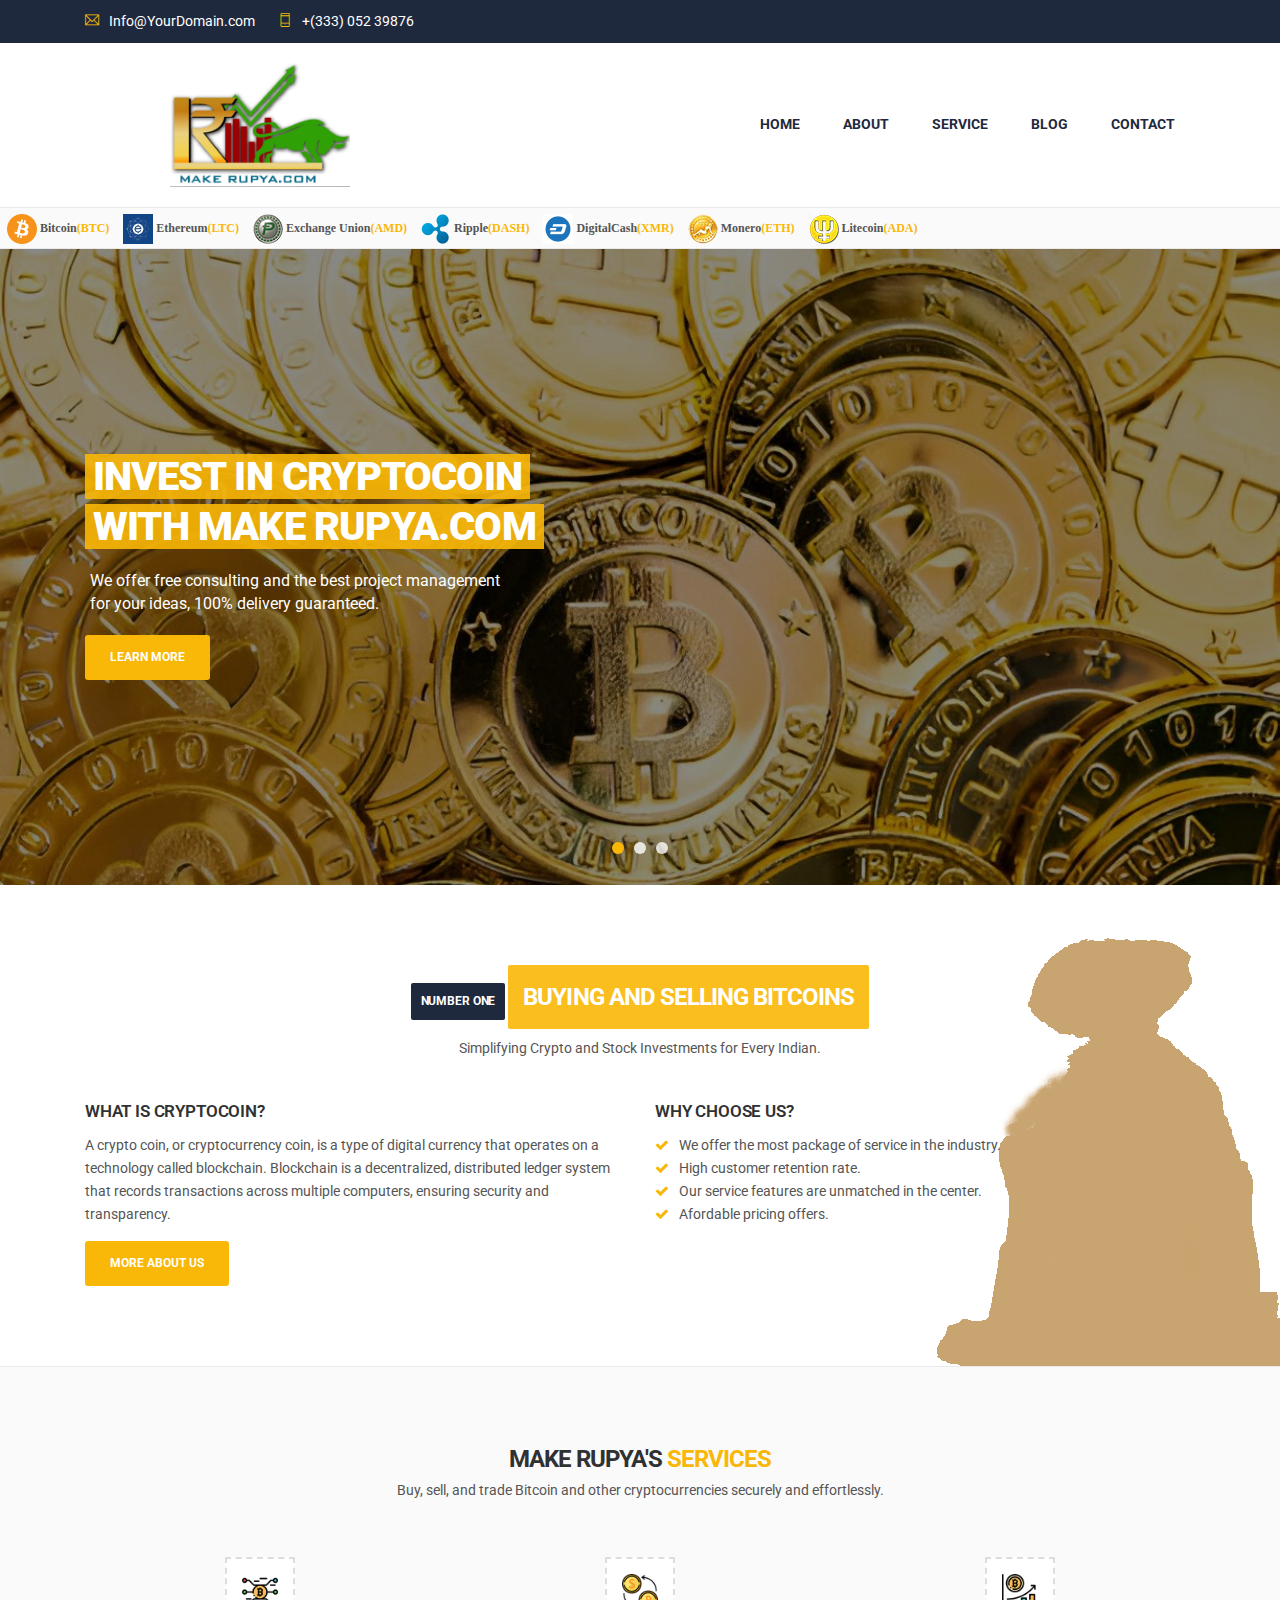
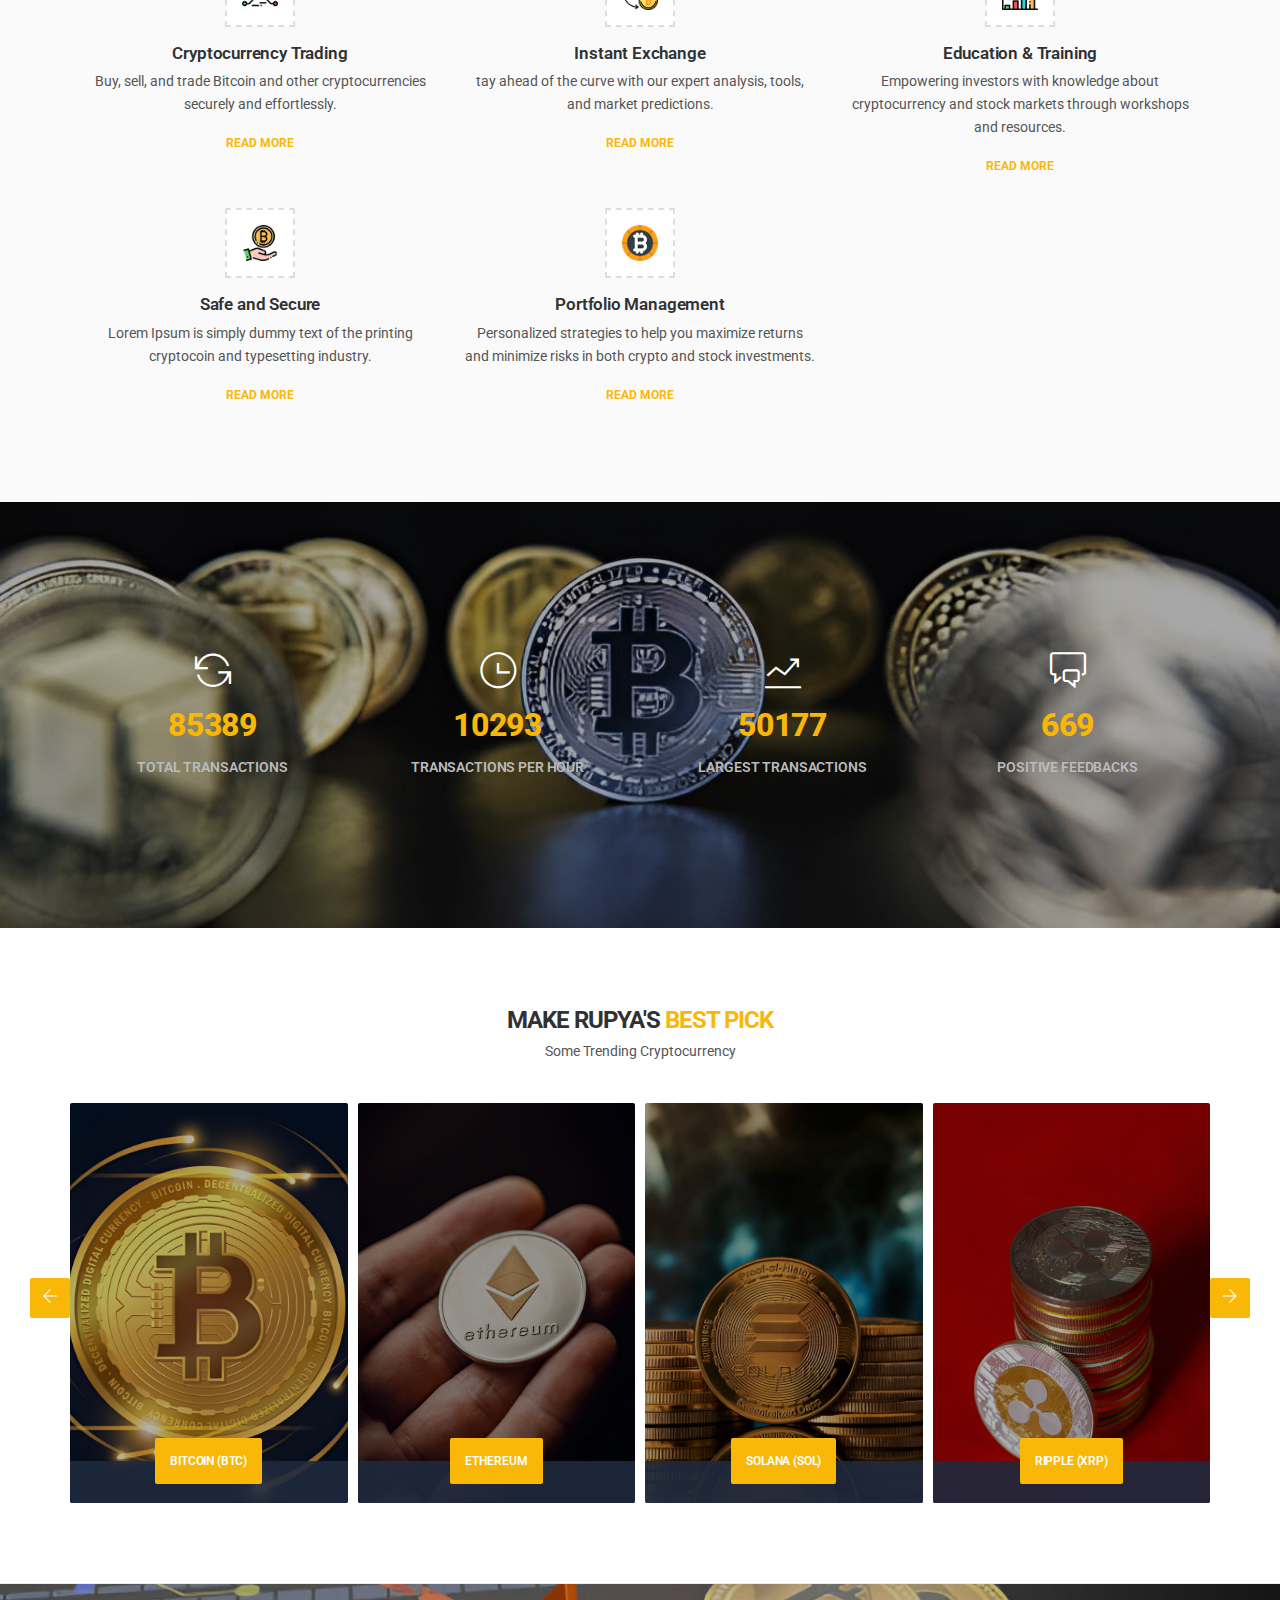
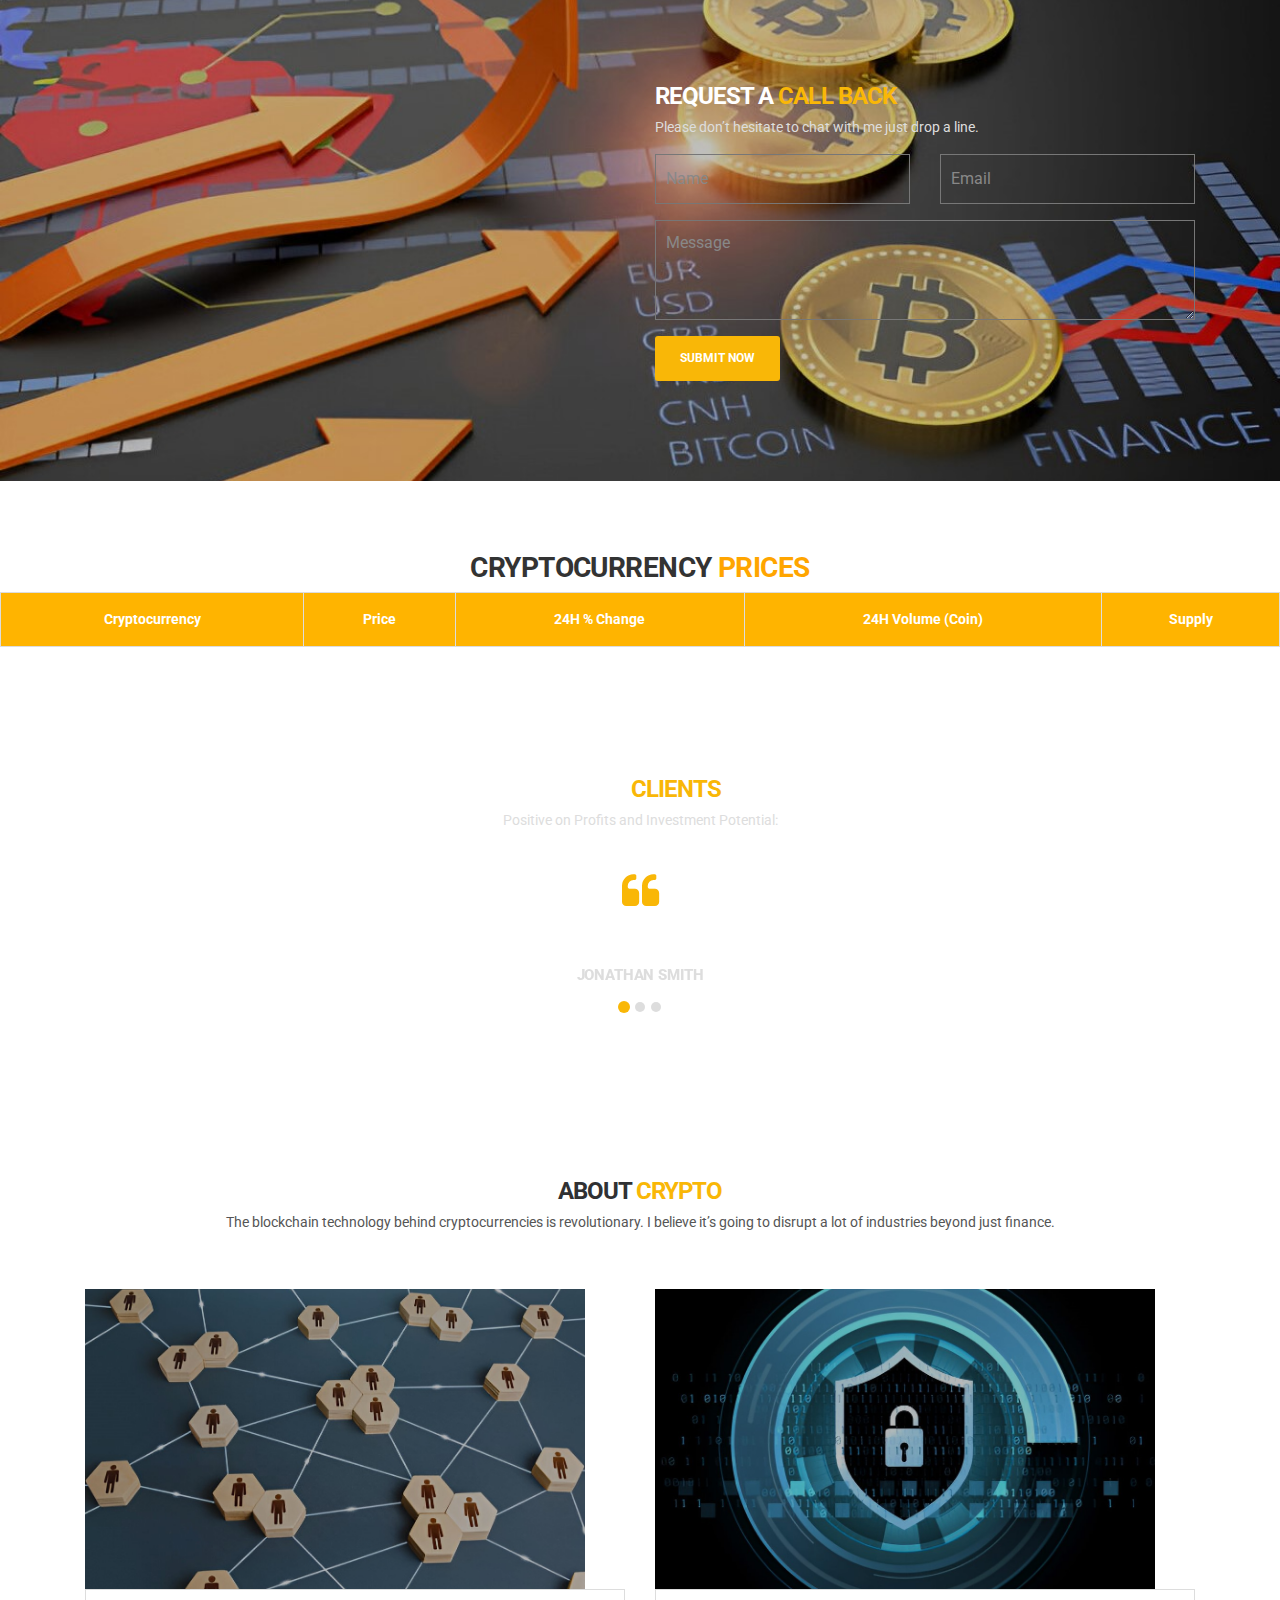
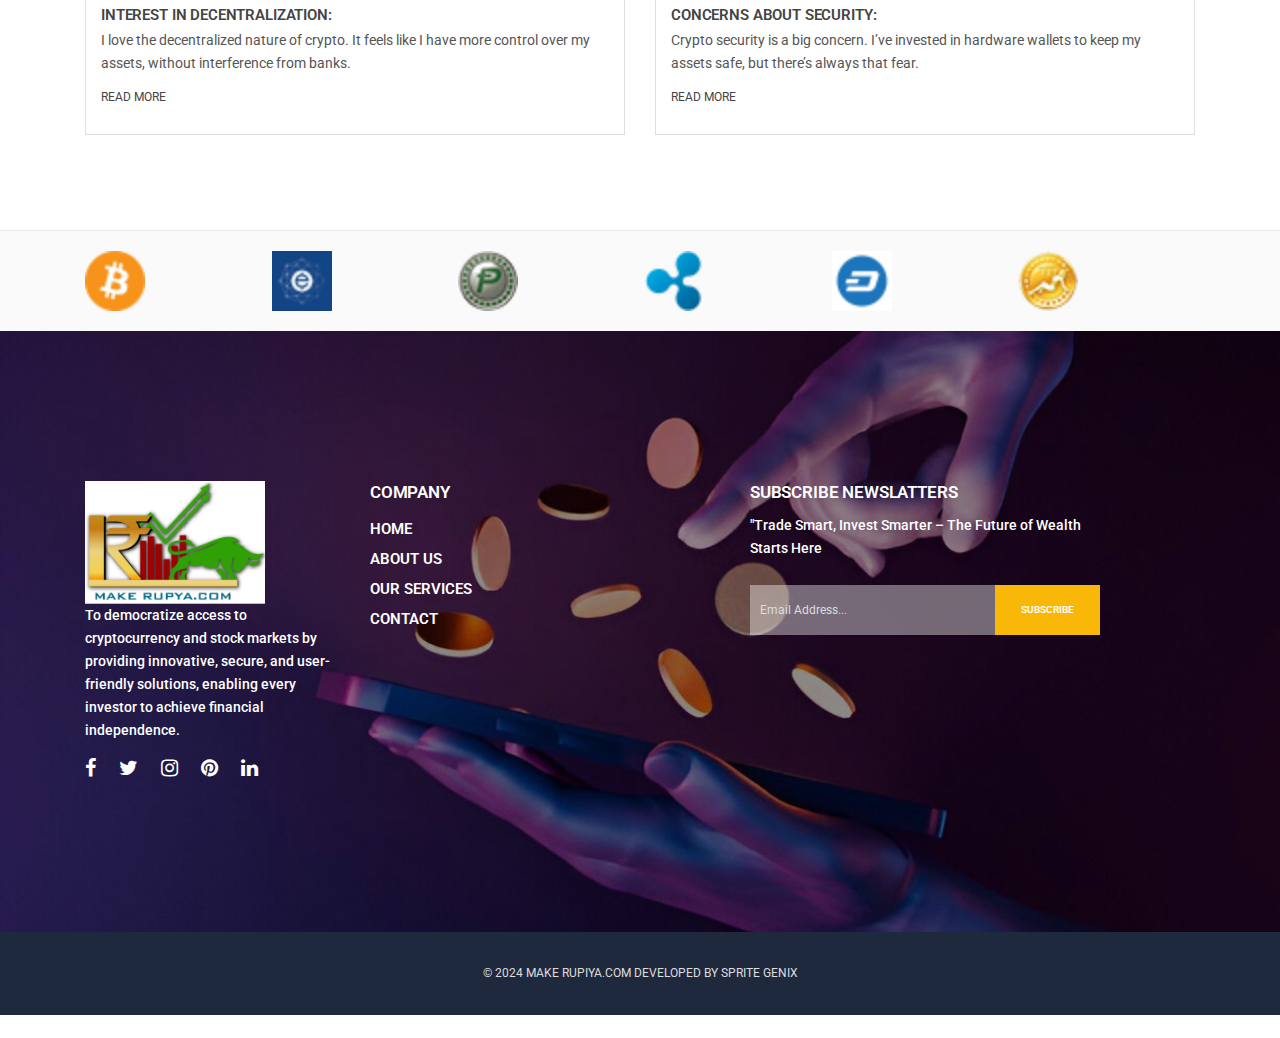
<file: index.html>
<!doctype html>
<!--[if lt IE 7]>      <html class="no-js lt-ie9 lt-ie8 lt-ie7" lang=""> <![endif]-->
<!--[if IE 7]>         <html class="no-js lt-ie9 lt-ie8" lang=""> <![endif]-->
<!--[if IE 8]>         <html class="no-js lt-ie9" lang=""> <![endif]-->
<!--[if gt IE 8]><!--> <html class="no-js" lang="en"> <!--<![endif]-->
    <head>
        <meta charset="utf-8">
        <meta name="viewport" content="width=device-width, initial-scale=1">
		<meta name="description" content="">
        <meta name="author" content="WowThemez">
       
        <title>Make Rupiya|| Home</title>
        
		<link rel="shortcut icon" type="image/x-icon" href="img/favicon.png">

        <!-- Font Awesome Icons CSS -->
        <link rel="stylesheet" href="css/font-awesome.min.css">
        <!-- Themify Icons CSS -->
        <link rel="stylesheet" href="css/themify-icons.css">
        <!-- Elegant Font Icons CSS -->
        <link rel="stylesheet" href="css/elegant-font-icons.css">
        <!-- Elegant Line Icons CSS -->
        <link rel="stylesheet" href="css/elegant-line-icons.css">
		<!-- Bootstrap CSS -->
        <link rel="stylesheet" href="css/bootstrap.min.css">
        <!-- animate CSS -->
        <link rel="stylesheet" href="css/animate.min.css">
		<!-- Venobox CSS -->
        <link rel="stylesheet" href="css/venobox/venobox.css">
		<!-- OWL-Carousel CSS -->
        <link rel="stylesheet" href="css/owl.carousel.css">
        <!-- Nivo Slider CSS -->
        <link rel="stylesheet" href="css/nivo-slider.css">
        <!-- Slick Nav CSS -->
        <link rel="stylesheet" href="css/slicknav.min.css">
		<!-- Main CSS -->
        <link rel="stylesheet" href="css/main.css">
		<!-- Responsive CSS -->
        <link rel="stylesheet" href="css/responsive.css">

        <script src="js/vendor/modernizr-2.8.3-respond-1.4.2.min.js"></script>
    </head>
    <body>
        <!--[if lt IE 8]>
            <p class="browserupgrade">You are using an <strong>outdated</strong> browser. Please <a href="http://browsehappy.com/">upgrade your browser</a> to improve your experience.</p>
        <![endif]-->
        
        <div id='preloader' >
            <div class='loader' >
                <img src="img/preloader.gif" width="50" alt="">
            </div>
        </div><!-- Preloader -->
        
        <header id="header" class="header_section bd-bottom">
            <div class="top_header">
                <div class="container">
                    <div class="top_content_wrap row">
                        <div class="col-sm-8">
                            <ul class="left_info">
                                <li><a href="#"><i class="ti-email"></i>Info@YourDomain.com</a></li>
                                <li><a href="#"><i class="ti-mobile"></i>+(333) 052 39876</a></li>
                            </ul>
                        </div>
                        <div class="col-sm-4 d-none d-md-block">
                            <!-- <ul class="right_info">
                                <li><a href="#"><i class="ti-user"></i>Login</a></li>
                                <li><a href="#"><i class="ti-pencil-alt"></i>Register</a></li>
                            </ul> -->
                        </div>
                    </div>
                </div>
            </div>
            <div class="bottom_header">
               <div class="container">
                   <div class="bottom_content_wrap row">
                       <div class="col-sm-4">
                          <a href="#"><img  src ="img/logo.jpg" alt="Brand"></a>
                       </div>
                       <div class="col-sm-8 text-right">
                           <ul id="mainmenu" class="nav navbar-nav nav-menu">
                                <li class="active"> <a href="index.html">Home</a>
                                    <!-- <ul>
                                       <li><a href="index.html">Home Classic</a></li>
                                       <li><a href="index-2.html">Home Modern</a></li>
                                    </ul> -->
                                </li>
                                <li><a href="about.html">About</a> 
                                    <!-- <ul>
                                       <li><a href="about.html">About 01</a></li>
                                       <li><a href="about-2.html">About 02</a></li>
                                    </ul> -->
                                </li>
                                <li> <a href="services.html">Service</a></li>
                                         <!-- <li><a href="#">Pages</a> 
                                    <ul>
                                       <li><a href="projects.html">Projects</a></li>
                                       <li><a href="team.html">Team</a></li>
                                       <li><a href="pricing.html">Pricing</a></li>
                                       <li><a href="404.html">404 Error</a></li>
                                    </ul>
                                </li> -->
                                <li><a href="blog-grid.html">Blog</a> 
                                    <ul>
                                       <!-- <li><a href="blog-grid.html">Blog Grid</a></li>
                                       <li><a href="blog-sidebar.html">Blog Sidebar</a></li>
                                       <li><a href="blog-single.html">Blog Single</a></li> -->
                                    </ul>
                                </li>
                                <li> <a href="contact.html">Contact</a></li>
                            </ul>
                             <!--<a href="#" class="button_1">Register Now</a> -->
                       </div>
                   </div>
               </div>
            </div>
        </header><!-- Header Section -->
        
        <div class="ticker_wrapper bd-bottom">
            <ul id="webTicker">
                <li><img src="img/c-1.png" alt="icon"> Bitcoin<span>(BTC)</span> </li>
                <li><img src="img/c-2.png" alt="icon"> Ethereum<span>(LTC)</span> </li>
                <li><img src="img/c-3.png" alt="icon"> Exchange Union<span>(AMD)</span> </li>
                <li><img src="img/c-4.png" alt="icon"> Ripple<span>(DASH)</span> </li>
                <li><img src="img/c-5.png" alt="icon"> DigitalCash<span>(XMR)</span> </li>
                <li><img src="img/c-6.png" alt="icon"> Monero<span>(ETH)</span> </li>
                <li><img src="img/c-7.png" alt="icon"> Litecoin<span>(ADA)</span></li>
            </ul>
        </div><!-- Ticker -->
        
        <section class="slider-section">
            <div class="slider-wrapper">
                <div id="main-slider" class="nivoSlider">
                    <img src="img/slider-1.jpg" alt="" title="#slider-caption-1"/>
                    <img src="img/slider-2.jpg" alt="" title="#slider-caption-2"/>
                    <img src="img/slider-3.jpg" alt="" title="#slider-caption-3"/>
                </div><!-- /#main-slider -->

                <div id="slider-caption-1" class="nivo-html-caption slider-caption">
                    <div class="display-table">
                        <div class="table-cell">
                            <div class="container">
                               <div class="slider-text">
                                   <h1 class="wow fadeInLeft2" data-wow-delay="1s"><span>Invest In Cryptocoin</span><br><span>With Make Rupya.com</span></h1>
                                    <p class="wow fadeInRight2" data-wow-delay="1s">We offer free consulting and the best project management <br>for your ideas, 100% delivery guaranteed.</p>
                                    <a href="about.html" class="button_1 wow bounceInUp" data-wow-delay="0.8s">Learn More</a>
                                </div>
                           </div>
                        </div>
                    </div>
                </div> <!-- /#slider-caption-1 -->
                <div id="slider-caption-2" class="nivo-html-caption slider-caption">
                    <div class="display-table">
                        <div class="table-cell">
                            <div class="container">
                               <div class="slider-text">
                                    <h1 class="wow bounceInDown" data-wow-delay="1s"><span>Be Ready To Fly</span> <br><span>With Cryptocoin.</span></h1>
                                    <p class="wow fadeInRight2" data-wow-delay="1s">We offer free consulting and the best project management <br>for your ideas, 100% delivery guaranteed.</p>
                                    <a href="#" class="button_1 wow bounceInLeft" data-wow-delay="0.8s">Learn More</a>
                                </div>
                           </div>
                        </div>
                    </div>
                </div> <!-- /#slider-caption-2 -->
                <div id="slider-caption-3" class="nivo-html-caption slider-caption">
                    <div class="display-table">
                        <div class="table-cell">
                            <div class="container">
                               <div class="slider-text">
                                    <h1 class="wow bounceInUp" data-wow-delay="1s"><span>Make Rupya Work for You – </span><br><span>Invest in Crypto and Stocks Today.</span></h1>
                                    <p class="wow fadeInRight2" data-wow-delay="1s">We offer free consulting and the best project management <br>for your ideas, 100% delivery guaranteed.</p>
                                    <a href="#" class="button_1 wow bounceInUp" data-wow-delay="0.8s">Learn More</a>
                                </div>
                           </div>
                        </div>
                    </div>
                </div> <!-- /#slider-caption-3 -->
            </div>
        </section><!-- /#slider-Section -->
        
        <section class="about_section bd-bottom padding">
            <div class="container">
                <div class="section_heading align-center mb-40">
                    <h4>Number One</h4>
                    <h2>Buying And Selling Bitcoins</h2>
                    <p>Simplifying Crypto and Stock Investments for Every Indian.</p>
                </div><!-- /Section Heading -->
                <div class="row about_box">
                    <div class="col-sm-6 xs-padding">
                        <div class="about_info">
                            <h3>What Is Cryptocoin?</h3>
                            <p>A crypto coin, or cryptocurrency coin, is a type of digital currency that operates on a technology called blockchain. Blockchain is a decentralized, distributed ledger system that records transactions across multiple computers, ensuring security and transparency.</p>
                            <a href="#" class="button_1">More About Us</a>
                        </div>
                    </div>
                    <div class="col-sm-6 xs-padding">
                        <div class="why_content">
                            <h3>Why Choose Us?</h3>
                            <ul>
                                <li><i class="fa fa-check"></i>We offer the most package of service in the industry.</li>
                                <li><i class="fa fa-check"></i>High customer retention rate.</li>
                                <li><i class="fa fa-check"></i>Our service features are unmatched in the center.</li>
                                <li><i class="fa fa-check"></i>Afordable pricing offers.</li>
                            </ul>
                        </div>
                    </div>
                </div>
            </div>
            <div class="about_image"></div>
        </section><!-- /About Section -->
        
        <section class="service_section bg-grey padding">
            <div class="container">
                <div class="section_heading align-center mb-40">
                    <h2>Make Rupya's <span> Services</span></h2>
                    <p>Buy, sell, and trade Bitcoin and other cryptocurrencies securely and effortlessly.</p>
                </div><!-- /Section Heading -->
                <div class="row service_lists">
                    <div class="col-md-4 col-sm-6">
                        <div class="service_content">
                           <img src="img/icon-1.png" alt="services">
                           <h3>Cryptocurrency Trading</h3>
                           <p>Buy, sell, and trade Bitcoin and other cryptocurrencies securely and effortlessly.</p>
                           <a href="#">Read More</a>
                        </div>
                    </div>
                    <div class="col-md-4 col-sm-6">
                        <div class="service_content">
                           <img src="img/icon-2.png" alt="services">
                           <h3>Instant Exchange</h3>
                           <p>tay ahead of the curve with our expert analysis, tools, and market predictions.

                           </p>
                           <a href="#">Read More</a>
                        </div>
                    </div>
                    <div class="col-md-4 col-sm-6">
                        <div class="service_content">
                           <img src="img/icon-3.png" alt="services">
                           <h3>Education & Training
                        </h3>
                           <p>Empowering investors with knowledge about cryptocurrency and stock markets through workshops and resources.</p>
                           <a href="#">Read More</a>
                        </div>
                    </div>
                    <div class="col-md-4 col-sm-6">
                        <div class="service_content">
                           <img src="img/icon-4.png" alt="services">
                           <h3>Safe and Secure</h3>
                           <p>Lorem Ipsum is simply dummy text of the printing cryptocoin and typesetting industry.</p>
                           <a href="#">Read More</a>
                        </div>
                    </div>
                    <div class="col-md-4 col-sm-6">
                        <div class="service_content">
                           <img src="img/icon-5.png" alt="services">
                           <h3>Portfolio Management</h3>
                           <p>Personalized strategies to help you maximize returns and minimize risks in both crypto and stock investments.</p>
                           <a href="#">Read More</a>
                        </div>
                    </div>
                
                </div>
            </div>
        </section><!-- /.Service Section -->
        
        <div id="counter" class="counter_section">
		    <div class="container">
                <ul class="row counters">
                    <li class="col-md-3 col-sm-6 sm-padding">
                        <div class="counter_content">
                            <i class="ti-reload"></i>
                            <h3 class="counter">85389</h3>
                            <h4>TOTAL TRANSACTIONS</h4>
                        </div>
                    </li>
                    <li class="col-md-3 col-sm-6 sm-padding">
                        <div class="counter_content">
                            <i class="ti-time"></i>
                            <h3 class="counter">10293</h3>
                            <h4>TRANSACTIONS PER HOUR</h4>
                        </div>
                    </li>
                    <li class="col-md-3 col-sm-6 sm-padding">
                        <div class="counter_content">
                            <i class="ti-stats-up"></i>
                            <h3 class="counter">50177</h3>
                            <h4>LARGEST TRANSACTIONS</h4>
                        </div>
                    </li>
                    <li class="col-md-3 col-sm-6 sm-padding">
                        <div class="counter_content">
                            <i class="ti-comments"></i>
                            <h3 class="counter">669</h3>
                            <h4>Positive Feedbacks</h4>
                        </div>
                    </li>
                </ul>
		    </div>
		</div><!-- Counter Section -->


        <section class="team_section bd-bottom padding">
            <div class="container">
                <div class="section_heading align-center mb-40">
                    <h2>Make Rupya's <span> Best Pick</span></h2>
                    <p>Some Trending Cryptocurrency</p>
                </div><!-- /Section Heading -->
                <div class="row">
                    <div id="team_carousel" class="team_carousel owl-carousel">
                        <div class="team_member">
                            <img src="img/team-1.jpg" alt="team">
                            <div class="overlay">
                                <h3><span>Bitcoin (BTC)</span></h3>
                                <p>The first and largest cryptocurrency by market cap, Bitcoin remains a benchmark in the crypto space. ​
                                </p>
                                <ul class="team_social">
                                    <br>
                                    <!-- <li><a href="#"><i class="fa fa-facebook"></i></a></li>
                                    <li><a href="#"><i class="fa fa-twitter"></i></a></li>
                                    <li><a href="#"><i class="fa fa-instagram"></i></a></li>
                                    <li><a href="#"><i class="fa fa-pinterest"></i></a></li>
                                    <li><a href="#"><i class="fa fa-linkedin"></i></a></li> -->
                                </ul>
                            </div>
                        </div>
                        <div class="team_member">
                            <img src="img/team-2.jpg" alt="team">
                            <div class="overlay">
                                <h3><span>Ethereum</span></h3>
                                <p>Known for its smart contract functionality, Ethereum supports decentralized applications (DApps)  </p>
                                <ul class="team_social">
                                    <br>
                                    <!-- <li><a href="#"><i class="fa fa-facebook"></i></a></li>
                                    <li><a href="#"><i class="fa fa-twitter"></i></a></li>
                                    <li><a href="#"><i class="fa fa-instagram"></i></a></li>
                                    <li><a href="#"><i class="fa fa-pinterest"></i></a></li>
                                    <li><a href="#"><i class="fa fa-linkedin"></i></a></li> -->
                                </ul>
                            </div>
                        </div>
                        <div class="team_member">
                            <img src="img/team-3.jpg" alt="team">
                            <div class="overlay">
                                <h3><span>Solana (SOL)</span></h3>
                                <p>A high-speed blockchain offering fast transactions with low fees, Solana is widely adopted in DeFi</p>
                                <ul class="team_social">
                                    <br>
                                    <!-- <li><a href="#"><i class="fa fa-facebook"></i></a></li>
                                    <li><a href="#"><i class="fa fa-twitter"></i></a></li>
                                    <li><a href="#"><i class="fa fa-instagram"></i></a></li>
                                    <li><a href="#"><i class="fa fa-pinterest"></i></a></li>
                                    <li><a href="#"><i class="fa fa-linkedin"></i></a></li> -->
                                </ul>
                            </div>
                        </div>
                        <div class="team_member">
                            <img src="img/team-4.jpg" alt="team">
                            <div class="overlay">
                                <h3><span>Ripple (XRP)</span></h3>
                                <p>Designed for fast and cost-efficient cross-border payments, XRP powers the RippleNet network.</p>
                                <ul class="team_social">
                                    <br>
                                    <!-- <li><a href="#"><i class="fa fa-facebook"></i></a></li>
                                    <li><a href="#"><i class="fa fa-twitter"></i></a></li>
                                    <li><a href="#"><i class="fa fa-instagram"></i></a></li>
                                    <li><a href="#"><i class="fa fa-pinterest"></i></a></li>
                                    <li><a href="#"><i class="fa fa-linkedin"></i></a></li> -->
                                </ul>
                            </div>
                        </div>
                      
                    </div>
                </div>
            </div>
        </section><!-- Team Section -->
        <!-- Currency Section -->
        
        <section class="callback_section">
            <div class="container">
                <div class="row">
                    <div class="callback_men"></div>
                    <div class="col-lg-6 offset-lg-6">
                        <div class="cb_wrapper">
                            <h2>Request A <span>Call Back</span></h2>
                            <p>Please don’t hesitate to chat with me just drop a line.</p>
                            <form action="contact.php" method="post" id="ajax_form" class="form-horizontal cb-form">
                                <div class="row form-group">
                                    <div class="col-sm-6">
                                        <input type="text" id="name" name="name" class="form-control" placeholder="Name" required>
                                    </div>
                                    <div class="col-sm-6">
                                        <input type="email" id="email" name="email" class="form-control" placeholder="Email" required>
                                    </div>
                                </div>
                                <div class="row form-group">
                                    <div class="col-sm-12">
                                        <textarea id="message" name="message" cols="30" rows="5" class="form-control" placeholder="Message" required></textarea>
                                    </div>
                                </div>
                                <div class="row">
                                    <div class="col-sm-12">
                                        <button id="submit" class="button_1" type="submit">Submit Now</button>
                                    </div>
                                </div>
                                <div id="form-messages" class="alert" role="alert"></div>
                            </form>
                        </div><!-- /.contact_form -->
                    </div>
                </div>
            </div>
        </section><!-- Call Back Section -->
        <!-- currency -->
  <d    iv class="container">
    <div class="Cprice">
        <h1>CRYPTOCURRENCY <span>PRICES</span></h1>
       
        <table id="crypto-table">
            <thead>
                <tr>
                    <th>Cryptocurrency</th>
                    <th>Price</th>
                    <th>24H % Change</th>
                    <th>24H Volume (Coin)</th>
                    <th>Supply</th>
                </tr>
            </thead>
            <tbody>
                <!-- Data will be inserted here via JavaScript -->
            </tbody>
        </table>
    </div>
</div>

        
        <!-- <section class="pricing_section padding">
            <div class="container">
                <div class="section_heading align-center mb-40">
                    <h2>Cryptocurrency <span>Packages</span></h2>
                    <p>Lorem Ipsum is simply dummy text of the printing and typesetting industry. <br>It has survived not only five centuries.</p>
                </div>
                <div class="row pricing_lists">
                    <div class="col-lg-3 col-sm-6 sm-padding">
                       <div class="pricing_wrapper">
                           <div class="pricing_top">
                               <i class="fa fa-bitcoin"></i>
                            </div>
                            <div class="pricing_box">
                                <div class="pricing_head">
                                    <h3>Get 01 Bitcoin</h3>
                                    <h2>$49 <span>Per Package</span></h2>
                                </div>
                                <ul class="pricing_mid">
                                   <li>1 GB Photos</li> 
                                   <li>Secure Online Transfer</li> 
                                   <li>Unlimited Styles</li> 
                                   <li>Manual Backup</li> 
                                </ul>
                                <div class="pricing_footer">
                                    <a href="#" class="button_1">Purchase</a>
                                </div>
                            </div>
                       </div>
                    </div>
                    <div class="col-lg-3 col-sm-6 sm-padding">
                       <div class="pricing_wrapper">
                           <div class="pricing_top">
                               <i class="fa fa-bitcoin"></i>
                            </div>
                            <div class="pricing_box">
                                <div class="pricing_head">
                                    <h3>Get 49 Bitcoin</h3>
                                    <h2>$99 <span>Per Package</span></h2>
                                </div>
                                <ul class="pricing_mid">
                                   <li>1 GB Photos</li> 
                                   <li>Secure Online Transfer</li> 
                                   <li>Unlimited Styles</li> 
                                   <li>Manual Backup</li> 
                                </ul>
                                <div class="pricing_footer">
                                    <a href="#" class="button_1">Purchase</a>
                                </div>
                            </div>
                       </div>
                    </div>
                    <div class="col-lg-3 col-sm-6 sm-padding">
                       <div class="pricing_wrapper">
                           <div class="pricing_top">
                               <i class="fa fa-bitcoin"></i>
                            </div>
                            <div class="pricing_box">
                                <div class="pricing_head">
                                    <h3>Get 99 Bitcoin</h3>
                                    <h2>$149 <span>Per Package</span></h2>
                                </div>
                                <ul class="pricing_mid">
                                   <li>1 GB Photos</li> 
                                   <li>Secure Online Transfer</li> 
                                   <li>Unlimited Styles</li> 
                                   <li>Manual Backup</li> 
                                </ul>
                                <div class="pricing_footer">
                                    <a href="#" class="button_1">Purchase</a>
                                </div>
                            </div>
                       </div>
                    </div>
                    <div class="col-lg-3 col-sm-6 sm-padding">
                       <div class="pricing_wrapper">
                           <div class="pricing_top">
                               <i class="fa fa-bitcoin"></i>
                            </div>
                            <div class="pricing_box">
                                <div class="pricing_head">
                                    <h3>Get 200 Bitcoin</h3>
                                    <h2>$199 <span>Per Package</span></h2>
                                </div>
                                <ul class="pricing_mid">
                                   <li>1 GB Photos</li> 
                                   <li>Secure Online Transfer</li> 
                                   <li>Unlimited Styles</li> 
                                   <li>Manual Backup</li> 
                                </ul>
                                <div class="pricing_footer">
                                    <a href="#" class="button_1">Purchase</a>
                                </div>
                            </div>
                       </div>
                    </div>
                </div>
            </div>
        </section>
         -->
        <!-- Pricing Section -->
        
        <section id="testimonial" class="testimonial_section padding">
            <div class="container">
                <div class="section_heading align-center mb-40">
                    <h2>What Our <span>Clients</span> Say</h2>
                    <p>Positive on Profits and Investment Potential:</p>
                </div><!-- /Section Heading -->
                <ul id="testimonial_carousel" class="testimonial_items owl-carousel">
                    <li class="testimonial_item">
                        <i class="fa fa-quote-left"></i>
                        <p>I started investing in Bitcoin a few years ago, and the returns have been phenomenal. It’s been a game-changer for my portfolio.</p>
                        <!-- <figure>
                            <img src="img/testi-1.png" alt="Client">
                        </figure> -->
                        <h4>JONATHAN SMITH</h4>
                    </li>
                    <li class="testimonial_item">
                        <i class="fa fa-quote-left"></i>
                        <p>The price fluctuations can be nerve-wracking. One day I’m up significantly, and the next, I’m down. It’s not for the faint-hearted.</p>
                        <!-- <figure>
                            <img src="img/testi-2.png" alt="Client">
                        </figure> -->
                        <h4>Angelina Rose</h4>
                    </li>
                    <li class="testimonial_item">
                        <i class="fa fa-quote-left"></i>
                        <p>I love the decentralized nature of crypto. It feels like I have more control over my assets, without interference from banks.</p>
                        <!-- <figure>
                            <img src="img/testi-3.png" alt="Client">
                        </figure> -->
                        <h4>Michel Brown</h4>
                    </li>
                </ul>
            </div>
        </section><!--  /.testimonial_section -->
        
        <section id="news" class="blog_section bd-bottom padding">
            <div class="container">
                <div class="section_heading align-center mb-40">
                    <h2>About <span>Crypto</span></h2>
                    <p>The blockchain technology behind cryptocurrencies is revolutionary. I believe it’s going to disrupt a lot of industries beyond just finance.</p>
                </div><!-- /Section Heading -->
                <div class="row blog_wrapper">
                    <div class="col-lg-6 col-sm-6 xs-padding">
                        <div class="blog_post">
                            <div class="blog_img">
                               <img src="img/blog-1.jpg" alt="blog-image">
                            </div>
                            <div class="blog_content">
                                <h4><a href="#">Interest in Decentralization:</a></h4>
                                <P>I love the decentralized nature of crypto. It feels like I have more control over my assets, without interference from banks.</P>
                                <span class="post_meta"><a href="">READ MORE</a></span>
                            </div>
                        </div>
                    </div>
                    <div class="col-lg-6 col-sm-6 xs-padding">
                        <div class="blog_post">
                            <div class="blog_img">
                               <img src="img/blog-2.jpg" alt="blog-image">
                            </div>
                            <div class="blog_content">
                                <h4><a href="#">Concerns About Security:</a></h4>
                                <P>Crypto security is a big concern. I’ve invested in hardware wallets to keep my assets safe, but there’s always that fear.</P>
                                <span class="post_meta"><a href="">READ MORE</a></span>
                            </div>
                        </div>
                    </div>

                 
               
                </div>
            </div>
        </section><!-- /.blog_section -->
        
        <div class="sponsor_section bg-grey">
            <div class="container">
                <ul id="sponsor_carousel" class="sponsor_items owl-carousel">
                    <li class="sponsor_item">
                        <img src="img/c-1.png" alt="sponsor-image">
                    </li>
                    <li class="sponsor_item">
                        <img src="img/c-2.png" alt="sponsor-image">
                    </li>
                    <li class="sponsor_item">
                        <img src="img/c-3.png" alt="sponsor-image">
                    </li>
                    <li class="sponsor_item">
                        <img src="img/c-4.png" alt="sponsor-image">
                    </li>
                    <li class="sponsor_item">
                        <img src="img/c-5.png" alt="sponsor-image">
                    </li>
                    <li class="sponsor_item">
                        <img src="img/c-6.png" alt="sponsor-image">
                    </li>
                    <li class="sponsor_item">
                        <img src="img/c-8.png" alt="sponsor-image">
                    </li>
                    <li class="sponsor_item">
                        <img src="img/c-9.png" alt="sponsor-image">
                    </li>
                </ul>
            </div>
        </div><!-- ./sponsor_section -->
        
        <section class="widget_section padding">
             <div class="container">
                <div class="row widget_wrapper">
                    <div class="col-lg-3 col-sm-6 sm-padding">
                        <img class="mb-10" src="img/logo.jpg" alt="Logo">
                        <p>To democratize access to cryptocurrency and stock markets by providing innovative, secure, and user-friendly solutions, enabling every investor to achieve financial independence.</p>
                        <ul class="footer_social">
                            <li><a href="#"><i class="fa fa-facebook"></i></a></li>
                            <li><a href="#"><i class="fa fa-twitter"></i></a></li>
                            <li><a href="#"><i class="fa fa-instagram"></i></a></li>
                            <li><a href="#"><i class="fa fa-pinterest"></i></a></li>
                            <li><a href="#"><i class="fa fa-linkedin"></i></a></li>
                        </ul>
                    </div>
                    <div class="col-lg-4 col-sm-6 sm-padding">
                        <h3>Company</h3>
                        <ul class="widget_links">
                            <li><a href="index.html">Home</a></li>
                            <li><a href="about.html">About Us</a></li>
                            <li><a href="services.html">Our Services</a></li>
                           
                            <li><a href="contact.html">Contact</a></li>
                        </ul>
                    </div>
                    <!-- <div class="col-lg-3 col-sm-6 sm-padding">
                        <h3>Usefull Link</h3>
                        <ul class="widget_links">
                            <li><a href="#">Help &amp; Support Center</a></li>
                            <li><a href="#">Returens &amp; Refunds</a></li>
                            <li><a href="#">Online Store</a></li>
                            <li><a href="#">Terms &amp; Conditions</a></li>
                        </ul>
                    </div> -->
                    <div class="col-lg-4 col-sm-6 sm-padding">
                        <h3>Subscribe Newslatters</h3>
                        <p>"Trade Smart, Invest Smarter – The Future of Wealth Starts Here</p>
                        <div class="subscribe_form">
							<form action="#" class="subscribe_form">
								<input type="email" name="email" id="subs-email" class="form_input" placeholder="Email Address...">
								<button type="submit" class="submit">SUBSCRIBE</button>
								<div class="clearfix"></div>
								<div id="subscribe-result">
									<p class="subscription-success"></p>
									<p class="subscription-error"></p>
								</div>
							</form>
						</div><!-- Subscribe Form -->
                    </div>
                </div>
            </div>
        </section><!-- ./Widget Section -->

        <footer class="footer_section">
			<div class="container">
				<div class="copyright">&copy; 2024 Make Rupiya.com Developed by Sprite Genix</div>
			</div>
		</footer><!-- /.footer_section -->
        
		<a data-scroll href="#header" id="scroll-to-top"><i class="arrow_up"></i></a>
	
		<!-- jQuery Lib -->
		<script src="js/vendor/jquery-1.12.4.min.js"></script>
		<!-- Bootstrap JS -->
		<script src="js/vendor/bootstrap.min.js"></script>
		<!-- Tether JS -->
		<script src="js/vendor/tether.min.js"></script>
        <!-- Counterup JS -->
		<script src="js/vendor/jquery.counterup.min.js"></script>
        <!-- waypoints js -->
		<script src="js/vendor/jquery.waypoints.v2.0.3.min.js"></script>
        <!-- Imagesloaded JS -->
        <script src="js/vendor/imagesloaded.pkgd.min.js"></script>
		<!-- OWL-Carousel JS -->
		<script src="js/vendor/owl.carousel.min.js"></script>
		<!-- Nivo Slider JS -->
		<script src="js/vendor/jquery.nivo.slider.pack.js"></script>
		<!-- isotope JS -->
		<script src="js/vendor/jquery.isotope.v3.0.2.js"></script>
		<!-- Smooth Scroll JS -->
		<script src="js/vendor/smooth-scroll.min.js"></script>
		<!-- venobox JS -->
		<script src="js/vendor/venobox.min.js"></script>
        <!-- ajaxchimp JS -->
        <script src="js/vendor/jquery.ajaxchimp.min.js"></script>
        <!-- Slick Nav JS -->
        <script src="js/vendor/jquery.slicknav.min.js"></script>
        <!-- Webticker JS -->
        <script src="js/vendor/jquery.webticker.min.js"></script>
        <!-- Wow JS -->
        <script src="js/vendor/wow.min.js"></script>
		<!-- Contact JS -->
		<script src="js/contact.js"></script>
		<!-- Main JS -->
		<script src="js/main.js"></script>

    </body>
</html>
</file>
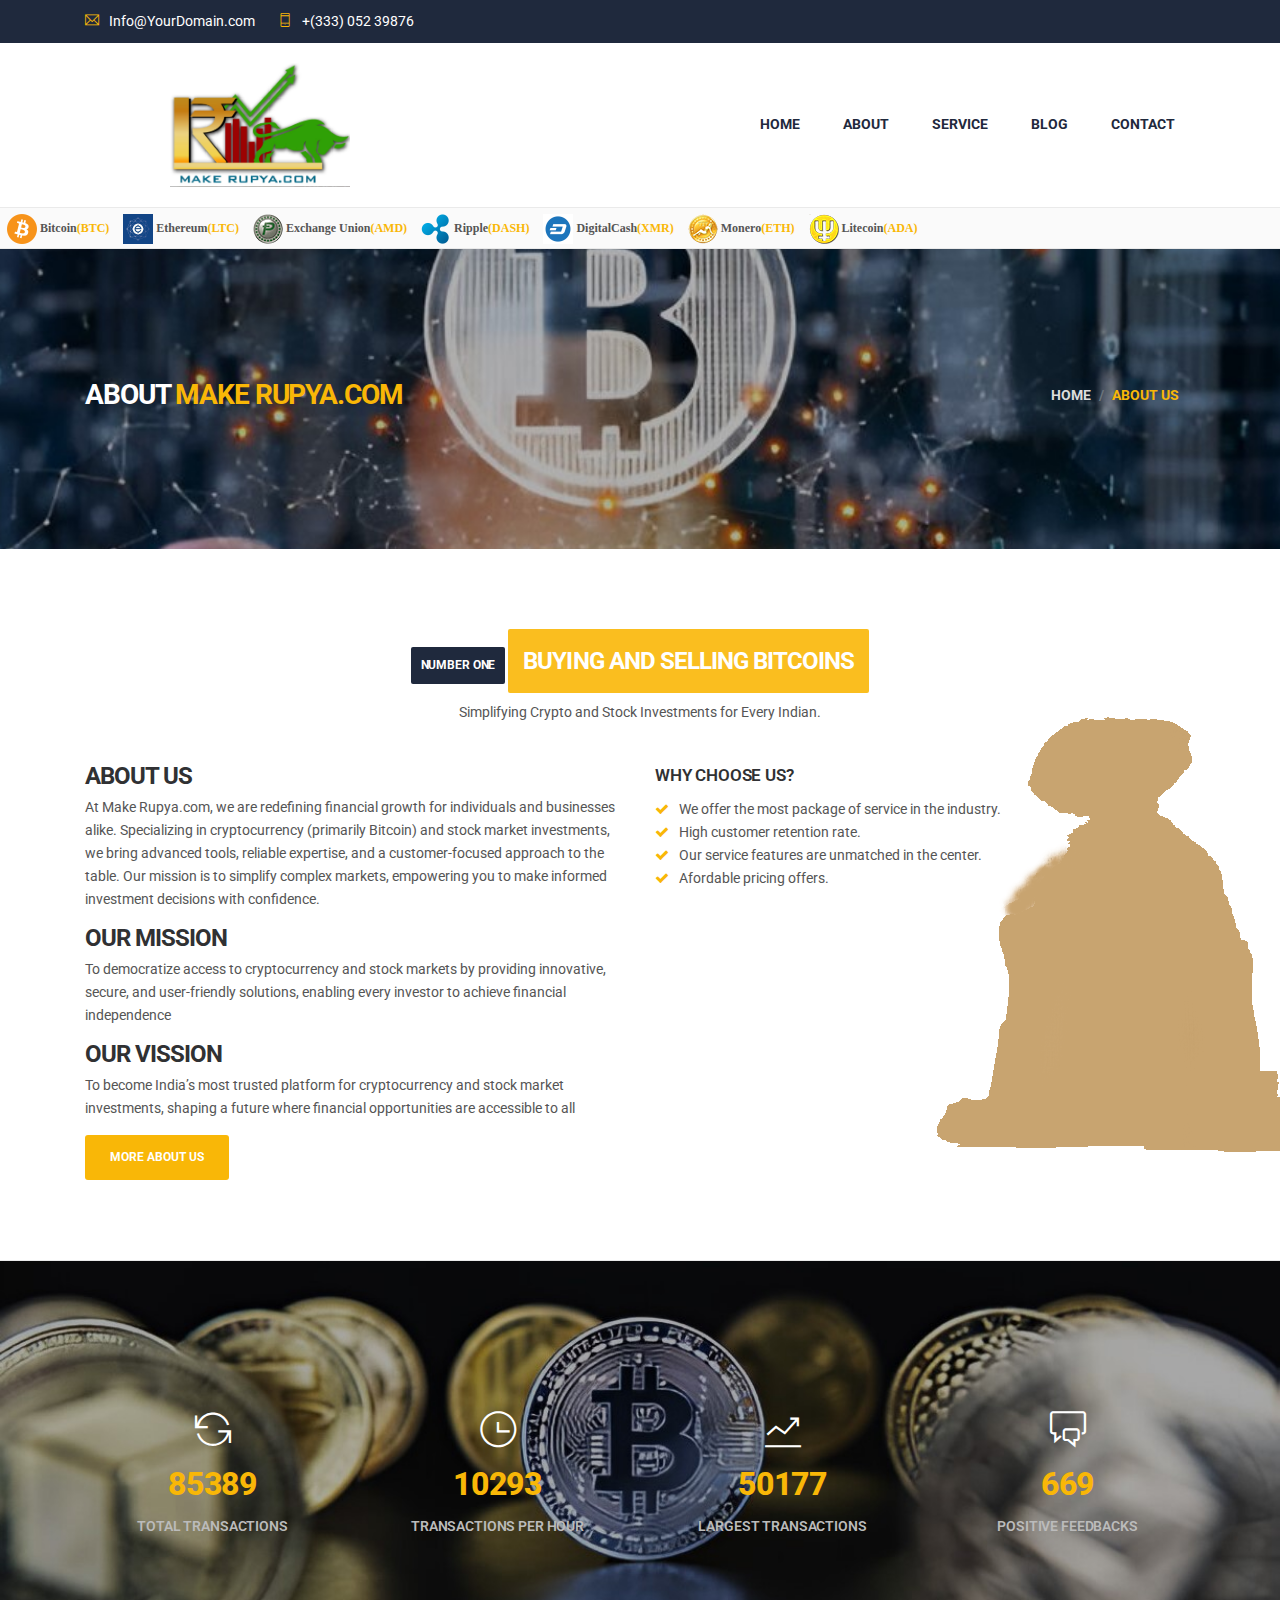
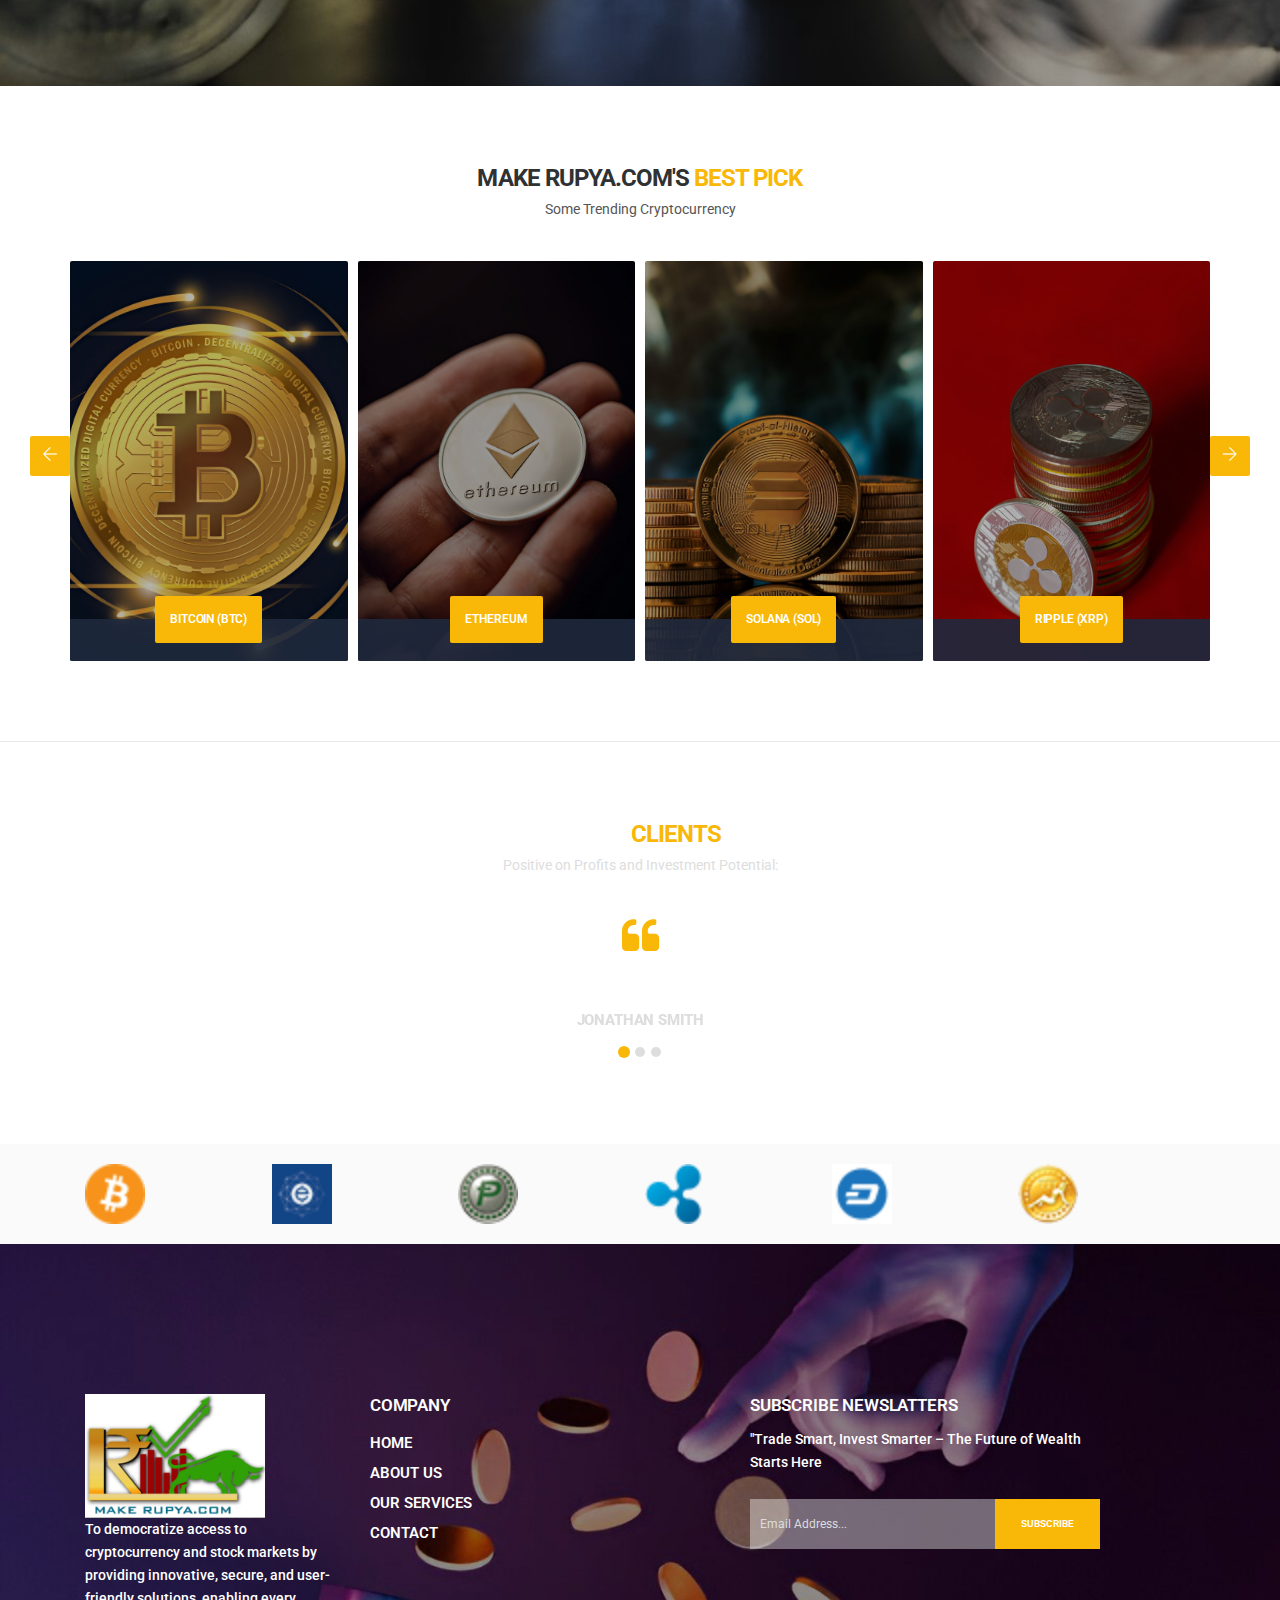
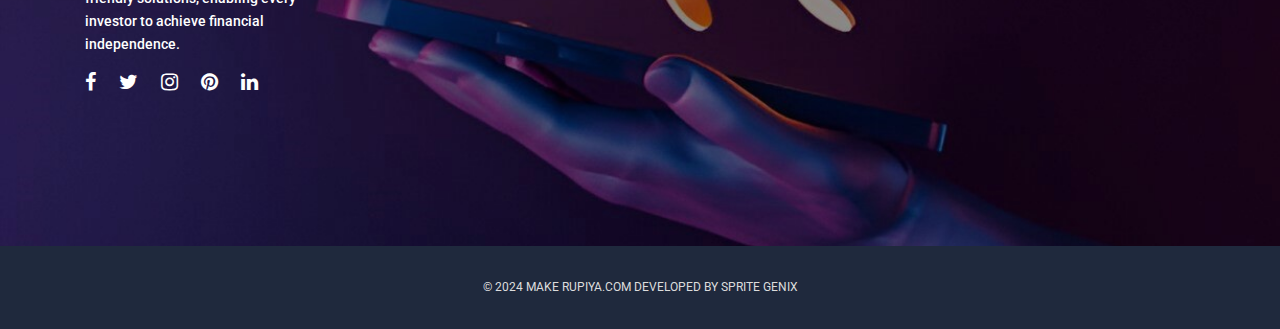
<file: about.html>
<!doctype html>
<!--[if lt IE 7]>      <html class="no-js lt-ie9 lt-ie8 lt-ie7" lang=""> <![endif]-->
<!--[if IE 7]>         <html class="no-js lt-ie9 lt-ie8" lang=""> <![endif]-->
<!--[if IE 8]>         <html class="no-js lt-ie9" lang=""> <![endif]-->
<!--[if gt IE 8]><!--> <html class="no-js" lang="en"> <!--<![endif]-->
    <head>
        <meta charset="utf-8">
        <meta name="viewport" content="width=device-width, initial-scale=1">
		<meta name="description" content="">
        <meta name="author" content="WowThemez">
       
        <title> About-Us|| Make Rupya.com</title>
        
		<link rel="shortcut icon" type="image/x-icon" href="img/favicon.png">

        <!-- Font Awesome Icons CSS -->
        <link rel="stylesheet" href="css/font-awesome.min.css">
        <!-- Themify Icons CSS -->
        <link rel="stylesheet" href="css/themify-icons.css">
        <!-- Elegant Font Icons CSS -->
        <link rel="stylesheet" href="css/elegant-font-icons.css">
        <!-- Elegant Line Icons CSS -->
        <link rel="stylesheet" href="css/elegant-line-icons.css">
		<!-- Bootstrap CSS -->
        <link rel="stylesheet" href="css/bootstrap.min.css">
        <!-- animate CSS -->
        <link rel="stylesheet" href="css/animate.min.css">
		<!-- Venobox CSS -->
        <link rel="stylesheet" href="css/venobox/venobox.css">
		<!-- OWL-Carousel CSS -->
        <link rel="stylesheet" href="css/owl.carousel.css">
        <!-- Nivo Slider CSS -->
        <link rel="stylesheet" href="css/nivo-slider.css">
        <!-- Slick Nav CSS -->
        <link rel="stylesheet" href="css/slicknav.min.css">
		<!-- Main CSS -->
        <link rel="stylesheet" href="css/main.css">
		<!-- Responsive CSS -->
        <link rel="stylesheet" href="css/responsive.css">

        <script src="js/vendor/modernizr-2.8.3-respond-1.4.2.min.js"></script>
    </head>
    <body>
        <!--[if lt IE 8]>
            <p class="browserupgrade">You are using an <strong>outdated</strong> browser. Please <a href="http://browsehappy.com/">upgrade your browser</a> to improve your experience.</p>
        <![endif]-->
        
        <div id='preloader' >
            <div class='loader' >
                <img src="img/preloader.gif" width="50" alt="">
            </div>
        </div><!-- Preloader -->
        
        <header id="header" class="header_section bd-bottom">
            <div class="top_header">
                <div class="container">
                    <div class="top_content_wrap row">
                        <div class="col-sm-8">
                            <ul class="left_info">
                                <li><a href="#"><i class="ti-email"></i>Info@YourDomain.com</a></li>
                                <li><a href="#"><i class="ti-mobile"></i>+(333) 052 39876</a></li>
                            </ul>
                        </div>
                        <div class="col-sm-4 d-none d-md-block">
                            <!-- <ul class="right_info">
                                <li><a href="#"><i class="ti-user"></i>Login</a></li>
                                <li><a href="#"><i class="ti-pencil-alt"></i>Register</a></li>
                            </ul> -->
                        </div>
                    </div>
                </div>
            </div>
            <div class="bottom_header">
               <div class="container">
                   <div class="bottom_content_wrap row">
                       <div class="col-sm-4">
                          <a href="#"><img src="img/logo.jpg" alt="Brand"></a>
                       </div>
                       <div class="col-sm-8 text-right">
                           <ul id="mainmenu" class="nav navbar-nav nav-menu">
                                <li class="active"> <a href="index.html">Home</a>
                                    <!-- <ul>
                                       <li><a href="index.html">Home Classic</a></li>
                                       <li><a href="index-2.html">Home Modern</a></li>
                                    </ul> -->
                                </li>
                                <li><a href="about.html">About</a> 
                                    <!-- <ul>
                                       <li><a href="about.html">About 01</a></li>
                                       <li><a href="about-2.html">About 02</a></li>
                                    </ul> -->
                                </li>
                                <li> <a href="services.html">Service</a></li>
                                      <!-- <li><a href="#">Pages</a> 
                                    <ul>
                                       <li><a href="projects.html">Projects</a></li>
                                       <li><a href="team.html">Team</a></li>
                                       <li><a href="pricing.html">Pricing</a></li>
                                       <li><a href="404.html">404 Error</a></li>
                                    </ul>
                                </li> -->
                                <li><a href="blog-grid.html">Blog</a> 
                                    <!-- <ul>
                                       <li><a href="blog-grid.html">Blog Grid</a></li>
                                       <li><a href="blog-sidebar.html">Blog Sidebar</a></li>
                                       <li><a href="blog-single.html">Blog Single</a></li>
                                    </ul> -->
                                </li>
                                <li> <a href="contact.html">Contact</a></li>
                            </ul>
                             <!--<a href="#" class="button_1">Register Now</a> -->
                       </div>
                   </div>
               </div>
            </div>
        </header><!-- Header Section -->
        
        <div class="ticker_wrapper bd-bottom">
            <ul id="webTicker">
                <li><img src="img/c-1.png" alt="icon"> Bitcoin<span>(BTC)</span> </li>
                <li><img src="img/c-2.png" alt="icon"> Ethereum<span>(LTC)</span> </li>
                <li><img src="img/c-3.png" alt="icon"> Exchange Union<span>(AMD)</span> </li>
                <li><img src="img/c-4.png" alt="icon"> Ripple<span>(DASH)</span> </li>
                <li><img src="img/c-5.png" alt="icon"> DigitalCash<span>(XMR)</span> </li>
                <li><img src="img/c-6.png" alt="icon"> Monero<span>(ETH)</span> </li>
                <li><img src="img/c-7.png" alt="icon"> Litecoin<span>(ADA)</span></li>
            </ul>
        </div><!-- Ticker -->
        
        <section class="page_header padding">
            <div class="display-table">
                <div class="table-cell">
                    <div class="container">
                       <div class="page_content">
                           <h2>About <span>Make Rupya.com</span></h2>
                            <ol class="breadcrumb">
                                <li class="breadcrumb-item"><a href="index.html">Home</a></li>
                                <li class="breadcrumb-item active">About Us</li>
                            </ol>
                       </div>
                    </div>
                </div>
            </div>
        </section><!-- Page Header -->
        
        <section class="about_section bd-bottom padding">
            <div class="container">
                <div class="section_heading align-center mb-40">
                    <h4>Number One</h4>
                    <h2>Buying And Selling Bitcoins</h2>
                    <p>Simplifying Crypto and Stock Investments for Every Indian.</p>
                </div><!-- /Section Heading -->
                <div class="row about_box">
                    <div class="col-sm-6 xs-padding">
                        <div class="about_info">
                          <h2>About US</h2>
                          <p>At Make Rupya.com, we are redefining financial growth for individuals and businesses alike. Specializing in cryptocurrency (primarily Bitcoin) and stock market investments, we bring advanced tools, reliable expertise, and a customer-focused approach to the table. Our mission is to simplify complex markets, empowering you to make informed investment decisions with confidence.</p>

                            <h2>Our Mission</h2>
                            <p>To democratize access to cryptocurrency and stock markets by providing innovative, secure, and user-friendly solutions, enabling every investor to achieve financial independence</p>
                            
                            <h2>Our Vission</h2>
                            <p>To become India’s most trusted platform for cryptocurrency and stock market investments, shaping a future where financial opportunities are accessible to all</p>
                            <a href="#" class="button_1">More About Us</a>
                        </div>
                    </div>
                    <div class="col-sm-6 xs-padding">
                        <div class="why_content">
                            <h3>Why Choose Us?</h3>
                            <ul>
                                <li><i class="fa fa-check"></i>We offer the most package of service in the industry.</li>
                                <li><i class="fa fa-check"></i>High customer retention rate.</li>
                                <li><i class="fa fa-check"></i>Our service features are unmatched in the center.</li>
                                <li><i class="fa fa-check"></i>Afordable pricing offers.</li>
                            </ul>
                        </div>
                    </div>
                </div>
            </div>
            <div class="about_image"></div>
        </section><!-- /About Section -->
        
        <div id="counter" class="counter_section">
		    <div class="container">
                <ul class="row counters">
                    <li class="col-md-3 col-sm-6 sm-padding">
                        <div class="counter_content">
                            <i class="ti-reload"></i>
                            <h3 class="counter">85389</h3>
                            <h4>TOTAL TRANSACTIONS</h4>
                        </div>
                    </li>
                    <li class="col-md-3 col-sm-6 sm-padding">
                        <div class="counter_content">
                            <i class="ti-time"></i>
                            <h3 class="counter">10293</h3>
                            <h4>TRANSACTIONS PER HOUR</h4>
                        </div>
                    </li>
                    <li class="col-md-3 col-sm-6 sm-padding">
                        <div class="counter_content">
                            <i class="ti-stats-up"></i>
                            <h3 class="counter">50177</h3>
                            <h4>LARGEST TRANSACTIONS</h4>
                        </div>
                    </li>
                    <li class="col-md-3 col-sm-6 sm-padding">
                        <div class="counter_content">
                            <i class="ti-comments"></i>
                            <h3 class="counter">669</h3>
                            <h4>Positive Feedbacks</h4>
                        </div>
                    </li>
                </ul>
		    </div>
		</div><!-- Counter Section -->
        
        <section class="team_section bd-bottom padding">
            <div class="container">
                <div class="section_heading align-center mb-40">
                    <h2>Make Rupya.com's <span>Best Pick</span></h2>
                    <p>Some Trending Cryptocurrency</p>
                </div><!-- /Section Heading -->
                <div class="row">
                    <div id="team_carousel" class="team_carousel owl-carousel">
                        <div class="team_member">
                            <img src="img/team-1.jpg" alt="team">
                            <div class="overlay">
                                <h3><span>Bitcoin (BTC)</span></h3>
                                <p>The first and largest cryptocurrency by market cap, Bitcoin remains a benchmark in the crypto space. ​
                                </p>
                                <ul class="team_social">
                                    <br>
                                    <!-- <li><a href="#"><i class="fa fa-facebook"></i></a></li>
                                    <li><a href="#"><i class="fa fa-twitter"></i></a></li>
                                    <li><a href="#"><i class="fa fa-instagram"></i></a></li>
                                    <li><a href="#"><i class="fa fa-pinterest"></i></a></li>
                                    <li><a href="#"><i class="fa fa-linkedin"></i></a></li> -->
                                </ul>
                            </div>
                        </div>
                        <div class="team_member">
                            <img src="img/team-2.jpg" alt="team">
                            <div class="overlay">
                                <h3><span>Ethereum</span></h3>
                                <p>Known for its smart contract functionality, Ethereum supports decentralized applications (DApps)  </p>
                                <ul class="team_social">
                                    <br>
                                    <!-- <li><a href="#"><i class="fa fa-facebook"></i></a></li>
                                    <li><a href="#"><i class="fa fa-twitter"></i></a></li>
                                    <li><a href="#"><i class="fa fa-instagram"></i></a></li>
                                    <li><a href="#"><i class="fa fa-pinterest"></i></a></li>
                                    <li><a href="#"><i class="fa fa-linkedin"></i></a></li> -->
                                </ul>
                            </div>
                        </div>
                        <div class="team_member">
                            <img src="img/team-3.jpg" alt="team">
                            <div class="overlay">
                                <h3><span>Solana (SOL)</span></h3>
                                <p>A high-speed blockchain offering fast transactions with low fees, Solana is widely adopted in DeFi</p>
                                <ul class="team_social">
                                    <br>
                                    <!-- <li><a href="#"><i class="fa fa-facebook"></i></a></li>
                                    <li><a href="#"><i class="fa fa-twitter"></i></a></li>
                                    <li><a href="#"><i class="fa fa-instagram"></i></a></li>
                                    <li><a href="#"><i class="fa fa-pinterest"></i></a></li>
                                    <li><a href="#"><i class="fa fa-linkedin"></i></a></li> -->
                                </ul>
                            </div>
                        </div>
                        <div class="team_member">
                            <img src="img/team-4.jpg" alt="team">
                            <div class="overlay">
                                <h3><span>Ripple (XRP)</span></h3>
                                <p>Designed for fast and cost-efficient cross-border payments, XRP powers the RippleNet network.</p>
                                <ul class="team_social">
                                    <br>
                                    <!-- <li><a href="#"><i class="fa fa-facebook"></i></a></li>
                                    <li><a href="#"><i class="fa fa-twitter"></i></a></li>
                                    <li><a href="#"><i class="fa fa-instagram"></i></a></li>
                                    <li><a href="#"><i class="fa fa-pinterest"></i></a></li>
                                    <li><a href="#"><i class="fa fa-linkedin"></i></a></li> -->
                                </ul>
                            </div>
                        </div>
                      
                    </div>
                </div>
            </div>
        </section><!-- Team Section -->
        <section id="testimonial" class="testimonial_section padding">
            <div class="container">
                <div class="section_heading align-center mb-40">
                    <h2>What Our <span>Clients</span> Say</h2>
                    <p>Positive on Profits and Investment Potential:</p>
                </div><!-- /Section Heading -->
                <ul id="testimonial_carousel" class="testimonial_items owl-carousel">
                    <li class="testimonial_item">
                        <i class="fa fa-quote-left"></i>
                        <p>I started investing in Bitcoin a few years ago, and the returns have been phenomenal. It’s been a game-changer for my portfolio.</p>
                        <!-- <figure>
                            <img src="img/testi-1.png" alt="Client">
                        </figure> -->
                        <h4>JONATHAN SMITH</h4>
                    </li>
                    <li class="testimonial_item">
                        <i class="fa fa-quote-left"></i>
                        <p>The price fluctuations can be nerve-wracking. One day I’m up significantly, and the next, I’m down. It’s not for the faint-hearted.</p>
                        <!-- <figure>
                            <img src="img/testi-2.png" alt="Client">
                        </figure> -->
                        <h4>Angelina Rose</h4>
                    </li>
                    <li class="testimonial_item">
                        <i class="fa fa-quote-left"></i>
                        <p>I love the decentralized nature of crypto. It feels like I have more control over my assets, without interference from banks.</p>
                        <!-- <figure>
                            <img src="img/testi-3.png" alt="Client">
                        </figure> -->
                        <h4>Michel Brown</h4>
                    </li>
                </ul>
            </div>
        </section><!--  /.testimonial_section -->
        
        <div class="sponsor_section bg-grey">
            <div class="container">
                <ul id="sponsor_carousel" class="sponsor_items owl-carousel">
                    <li class="sponsor_item">
                        <img src="img/c-1.png" alt="sponsor-image">
                    </li>
                    <li class="sponsor_item">
                        <img src="img/c-2.png" alt="sponsor-image">
                    </li>
                    <li class="sponsor_item">
                        <img src="img/c-3.png" alt="sponsor-image">
                    </li>
                    <li class="sponsor_item">
                        <img src="img/c-4.png" alt="sponsor-image">
                    </li>
                    <li class="sponsor_item">
                        <img src="img/c-5.png" alt="sponsor-image">
                    </li>
                    <li class="sponsor_item">
                        <img src="img/c-6.png" alt="sponsor-image">
                    </li>
                    <li class="sponsor_item">
                        <img src="img/c-8.png" alt="sponsor-image">
                    </li>
                    <li class="sponsor_item">
                        <img src="img/c-9.png" alt="sponsor-image">
                    </li>
                </ul>
            </div>
        </div><!-- ./sponsor_section -->
        
        <section class="widget_section padding">
             <div class="container">
                <div class="row widget_wrapper">
                    <div class="col-lg-3 col-sm-6 sm-padding">
                        <img class="mb-10" src="img/logo.jpg" alt="Logo">
                        <p>To democratize access to cryptocurrency and stock markets by providing innovative, secure, and user-friendly solutions, enabling every investor to achieve financial independence.</p>
                        <ul class="footer_social">
                            <li><a href="#"><i class="fa fa-facebook"></i></a></li>
                            <li><a href="#"><i class="fa fa-twitter"></i></a></li>
                            <li><a href="#"><i class="fa fa-instagram"></i></a></li>
                            <li><a href="#"><i class="fa fa-pinterest"></i></a></li>
                            <li><a href="#"><i class="fa fa-linkedin"></i></a></li>
                        </ul>
                    </div>
                    <div class="col-lg-4 col-sm-6 sm-padding">
                        <h3>Company</h3>
                        <ul class="widget_links">
                            <li><a href="index.html">Home</a></li>
                            <li><a href="about.html">About Us</a></li>
                            <li><a href="services.html">Our Services</a></li>
                           
                            <li><a href="contact.html">Contact</a></li>
                        </ul>
                    </div>
                    <!-- <div class="col-lg-3 col-sm-6 sm-padding">
                        <h3>Usefull Link</h3>
                        <ul class="widget_links">
                            <li><a href="#">Help &amp; Support Center</a></li>
                            <li><a href="#">Returens &amp; Refunds</a></li>
                            <li><a href="#">Online Store</a></li>
                            <li><a href="#">Terms &amp; Conditions</a></li>
                        </ul>
                    </div> -->
                    <div class="col-lg-4 col-sm-6 sm-padding">
                        <h3>Subscribe Newslatters</h3>
                        <p>"Trade Smart, Invest Smarter – The Future of Wealth Starts Here</p>
                        <div class="subscribe_form">
							<form action="#" class="subscribe_form">
								<input type="email" name="email" id="subs-email" class="form_input" placeholder="Email Address...">
								<button type="submit" class="submit">SUBSCRIBE</button>
								<div class="clearfix"></div>
								<div id="subscribe-result">
									<p class="subscription-success"></p>
									<p class="subscription-error"></p>
								</div>
							</form>
						</div><!-- Subscribe Form -->
                    </div>
                </div>
            </div>
        </section><!-- ./Widget Section -->

        <footer class="footer_section">
			<div class="container">
				<div class="copyright">&copy; 2024 Make Rupiya.com Developed by Sprite Genix</div>
			</div>
		</footer><!-- /.footer_section -->
        
		<a data-scroll href="#header" id="scroll-to-top"><i class="arrow_up"></i></a>
	
		<!-- jQuery Lib -->
		<script src="js/vendor/jquery-1.12.4.min.js"></script>
		<!-- Bootstrap JS -->
		<script src="js/vendor/bootstrap.min.js"></script>
		<!-- Tether JS -->
		<script src="js/vendor/tether.min.js"></script>
        <!-- Counterup JS -->
		<script src="js/vendor/jquery.counterup.min.js"></script>
        <!-- waypoints js -->
		<script src="js/vendor/jquery.waypoints.v2.0.3.min.js"></script>
        <!-- Imagesloaded JS -->
        <script src="js/vendor/imagesloaded.pkgd.min.js"></script>
		<!-- OWL-Carousel JS -->
		<script src="js/vendor/owl.carousel.min.js"></script>
		<!-- Nivo Slider JS -->
		<script src="js/vendor/jquery.nivo.slider.pack.js"></script>
		<!-- isotope JS -->
		<script src="js/vendor/jquery.isotope.v3.0.2.js"></script>
		<!-- Smooth Scroll JS -->
		<script src="js/vendor/smooth-scroll.min.js"></script>
		<!-- venobox JS -->
		<script src="js/vendor/venobox.min.js"></script>
        <!-- ajaxchimp JS -->
        <script src="js/vendor/jquery.ajaxchimp.min.js"></script>
        <!-- Slick Nav JS -->
        <script src="js/vendor/jquery.slicknav.min.js"></script>
        <!-- Webticker JS -->
        <script src="js/vendor/jquery.webticker.min.js"></script>
        <!-- Wow JS -->
        <script src="js/vendor/wow.min.js"></script>
		<!-- Contact JS -->
		<script src="js/contact.js"></script>
		<!-- Main JS -->
		<script src="js/main.js"></script>

    </body>
</html>
</file>
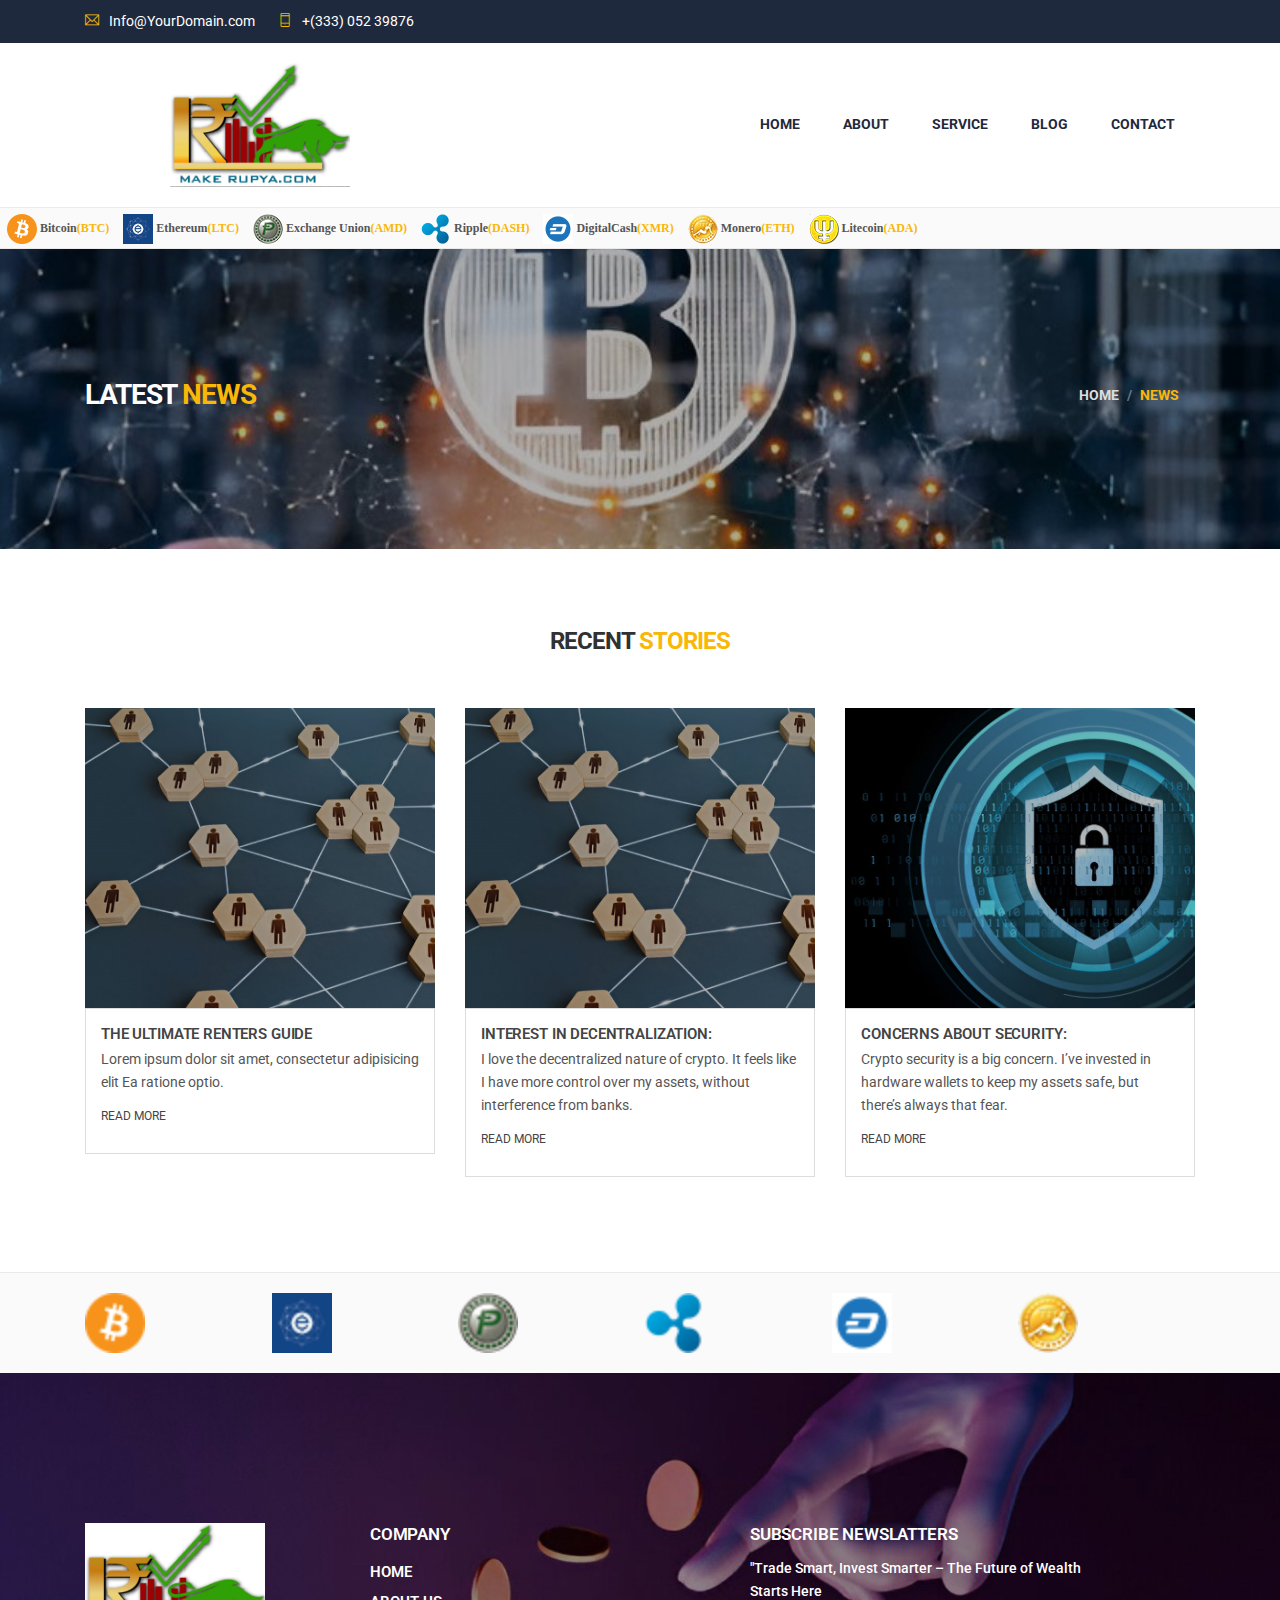
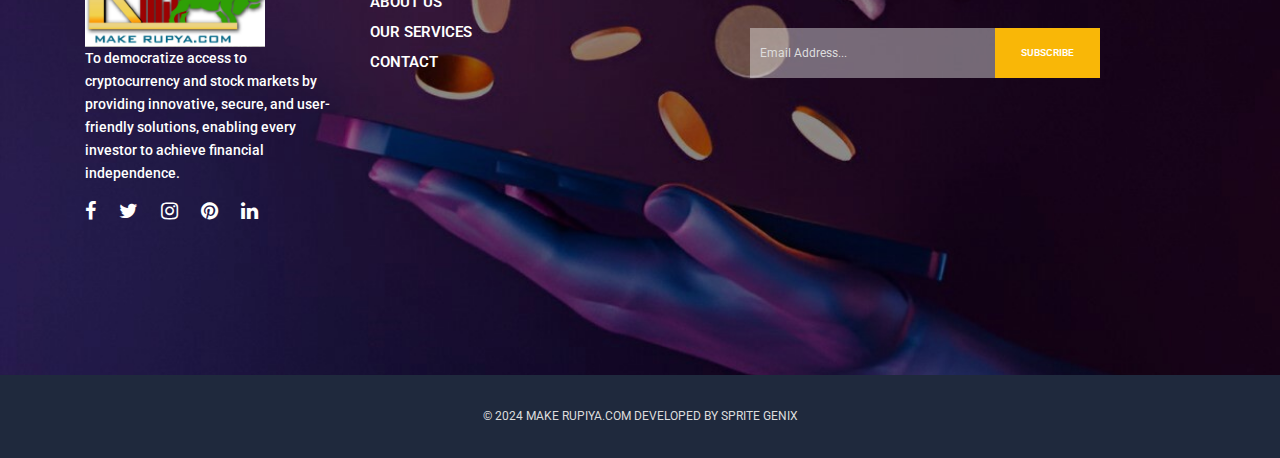
<file: blog-grid.html>
<!doctype html>
<!--[if lt IE 7]>      <html class="no-js lt-ie9 lt-ie8 lt-ie7" lang=""> <![endif]-->
<!--[if IE 7]>         <html class="no-js lt-ie9 lt-ie8" lang=""> <![endif]-->
<!--[if IE 8]>         <html class="no-js lt-ie9" lang=""> <![endif]-->
<!--[if gt IE 8]><!--> <html class="no-js" lang="en"> <!--<![endif]-->
    <head>
        <meta charset="utf-8">
        <meta name="viewport" content="width=device-width, initial-scale=1">
		<meta name="description" content="">
        <meta name="author" content="WowThemez">
       
        <title>Make Rupiya|| blogs</title>
        
		<link rel="shortcut icon" type="image/x-icon" href="img/favicon.png">

        <!-- Font Awesome Icons CSS -->
        <link rel="stylesheet" href="css/font-awesome.min.css">
        <!-- Themify Icons CSS -->
        <link rel="stylesheet" href="css/themify-icons.css">
        <!-- Elegant Font Icons CSS -->
        <link rel="stylesheet" href="css/elegant-font-icons.css">
        <!-- Elegant Line Icons CSS -->
        <link rel="stylesheet" href="css/elegant-line-icons.css">
		<!-- Bootstrap CSS -->
        <link rel="stylesheet" href="css/bootstrap.min.css">
        <!-- animate CSS -->
        <link rel="stylesheet" href="css/animate.min.css">
		<!-- Venobox CSS -->
        <link rel="stylesheet" href="css/venobox/venobox.css">
		<!-- OWL-Carousel CSS -->
        <link rel="stylesheet" href="css/owl.carousel.css">
        <!-- Nivo Slider CSS -->
        <link rel="stylesheet" href="css/nivo-slider.css">
        <!-- Slick Nav CSS -->
        <link rel="stylesheet" href="css/slicknav.min.css">
		<!-- Main CSS -->
        <link rel="stylesheet" href="css/main.css">
		<!-- Responsive CSS -->
        <link rel="stylesheet" href="css/responsive.css">

        <script src="js/vendor/modernizr-2.8.3-respond-1.4.2.min.js"></script>
    </head>
    <body>
        <!--[if lt IE 8]>
            <p class="browserupgrade">You are using an <strong>outdated</strong> browser. Please <a href="http://browsehappy.com/">upgrade your browser</a> to improve your experience.</p>
        <![endif]-->
        
        <div id='preloader' >
            <div class='loader' >
                <img src="img/preloader.gif" width="50" alt="">
            </div>
        </div><!-- Preloader -->
        
        <header id="header" class="header_section bd-bottom">
            <div class="top_header">
                <div class="container">
                    <div class="top_content_wrap row">
                        <div class="col-sm-8">
                            <ul class="left_info">
                                <li><a href="#"><i class="ti-email"></i>Info@YourDomain.com</a></li>
                                <li><a href="#"><i class="ti-mobile"></i>+(333) 052 39876</a></li>
                            </ul>
                        </div>
                        <div class="col-sm-4 d-none d-md-block">
                            <!-- <ul class="right_info">
                                <li><a href="#"><i class="ti-user"></i>Login</a></li>
                                <li><a href="#"><i class="ti-pencil-alt"></i>Register</a></li>
                            </ul> -->
                        </div>
                    </div>
                </div>
            </div>
            <div class="bottom_header">
               <div class="container">
                   <div class="bottom_content_wrap row">
                       <div class="col-sm-4">
                          <a href="#"><img src="img/logo.jpg" alt="Brand"></a>
                       </div>
                       <div class="col-sm-8 text-right">
                           <ul id="mainmenu" class="nav navbar-nav nav-menu">
                                <li class="active"> <a href="index.html">Home</a>
                                    <!-- <ul>
                                       <li><a href="index.html">Home Classic</a></li>
                                       <li><a href="index-2.html">Home Modern</a></li>
                                    </ul> -->
                                </li>
                                <li><a href="about.html">About</a> 
                                    <!-- <ul>
                                       <li><a href="about.html">About 01</a></li>
                                       <li><a href="about-2.html">About 02</a></li>
                                    </ul> -->
                                </li>
                                <li> <a href="index.html">Service</a></li>
                                      <!-- <li><a href="#">Pages</a> 
                                    <ul>
                                       <li><a href="projects.html">Projects</a></li>
                                       <li><a href="team.html">Team</a></li>
                                       <li><a href="pricing.html">Pricing</a></li>
                                       <li><a href="404.html">404 Error</a></li>
                                    </ul>
                                </li> -->
                                <li><a href="blog-grid.html">Blog</a> 
                                    <!-- <ul>
                                       <li><a href="blog-grid.html">Blog Grid</a></li>
                                       <li><a href="blog-sidebar.html">Blog Sidebar</a></li>
                                       <li><a href="blog-single.html">Blog Single</a></li>
                                    </ul> -->
                                </li>
                                <li> <a href="contact.html">Contact</a></li>
                            </ul>
                             <!--<a href="#" class="button_1">Register Now</a> -->
                       </div>
                   </div>
               </div>
            </div>
        </header><!-- Header Section -->
        
        <div class="ticker_wrapper bd-bottom">
            <ul id="webTicker">
                <li><img src="img/c-1.png" alt="icon"> Bitcoin<span>(BTC)</span> </li>
                <li><img src="img/c-2.png" alt="icon"> Ethereum<span>(LTC)</span> </li>
                <li><img src="img/c-3.png" alt="icon"> Exchange Union<span>(AMD)</span> </li>
                <li><img src="img/c-4.png" alt="icon"> Ripple<span>(DASH)</span> </li>
                <li><img src="img/c-5.png" alt="icon"> DigitalCash<span>(XMR)</span> </li>
                <li><img src="img/c-6.png" alt="icon"> Monero<span>(ETH)</span> </li>
                <li><img src="img/c-7.png" alt="icon"> Litecoin<span>(ADA)</span></li>
            </ul>
        </div><!-- Ticker -->
        
        <section class="page_header padding">
            <div class="display-table">
                <div class="table-cell">
                    <div class="container">
                       <div class="page_content">
                           <h2>Latest <span>News</span></h2>
                            <ol class="breadcrumb">
                                <li class="breadcrumb-item"><a href="index.html">Home</a></li>
                                <li class="breadcrumb-item active">News</li>
                            </ol>
                       </div>
                    </div>
                </div>
            </div>
        </section><!-- Page Header -->
        
        <section id="news" class="blog_section bd-bottom padding">
            <div class="container">
                <div class="section_heading align-center mb-40">
                    <h2>Recent <span>Stories</span></h2>
                    <!-- <p>Lorem Ipsum is simply dummy text of the printing and typesetting industry. <br>It has survived not only five centuries.</p> -->
                </div><!-- /Section Heading -->
                <div class="row blog_wrapper">
                    <div class="col-lg-4 col-sm-6 xs-padding">
                        <div class="blog_post">
                            <div class="blog_img">
                               <img src="img/blog-1.jpg" alt="blog-image">
                            </div>
                            <div class="blog_content">
                                <h4><a href="#">The Ultimate Renters Guide</a></h4>
                                <P>Lorem ipsum dolor sit amet, consectetur adipisicing elit Ea ratione optio.</P>
                                <span class="post_meta"><a href="">READ MORE</a></span>
                            </div>
                        </div>
                    </div>
                    <div class="col-lg-4 col-sm-6 xs-padding">
                        <div class="blog_post">
                            <div class="blog_img">
                               <img src="img/blog-1.jpg" alt="blog-image">
                            </div>
                            <div class="blog_content">
                                <h4><a href="#">Interest in Decentralization:</a></h4>
                                <P>I love the decentralized nature of crypto. It feels like I have more control over my assets, without interference from banks.</P>
                                <span class="post_meta"><a href="">READ MORE</a></span>
                            </div>
                        </div>
                    </div>
                    <div class="col-lg-4 col-sm-6 xs-padding">
                        <div class="blog_post">
                            <div class="blog_img">
                               <img src="img/blog-2.jpg" alt="blog-image">
                            </div>
                            <div class="blog_content">
                                <h4><a href="#">Concerns About Security:</a></h4>
                                <P>Crypto security is a big concern. I’ve invested in hardware wallets to keep my assets safe, but there’s always that fear.</P>
                                <span class="post_meta"><a href="">READ MORE</a></span>
                            </div>
                        </div>
                    </div>
                    <!-- <div class="col-lg-4 col-sm-6 xs-padding">
                        <div class="blog_post">
                            <div class="blog_img">
                               <img src="img/blog-4.jpg" alt="blog-image">
                            </div>
                            <div class="blog_content">
                                <h4><a href="#">How to Hang a Gallery Wall</a></h4>
                                <P>Lorem ipsum dolor sit amet, consectetur adipisicing elit Ea ratione optio.</P>
                                <span class="post_meta"><a href="">READ MORE</a></span>
                            </div>
                        </div>
                    </div> -->
                    <!-- <div class="col-lg-4 col-sm-6 xs-padding">
                        <div class="blog_post">
                            <div class="blog_img">
                               <img src="img/blog-5.jpg" alt="blog-image">
                            </div>
                            <div class="blog_content">
                                <h4><a href="#">The Ultimate Renters Guide</a></h4>
                                <P>Lorem ipsum dolor sit amet, consectetur adipisicing elit Ea ratione optio.</P>
                                <span class="post_meta"><a href="">READ MORE</a></span>
                            </div>
                        </div>
                    </div> -->
                    <!-- <div class="col-lg-4 col-sm-6 xs-padding">
                        <div class="blog_post">
                            <div class="blog_img">
                               <img src="img/blog-6.jpg" alt="blog-image">
                            </div>
                            <div class="blog_content">
                                <h4><a href="#">Living Big in Tiny Houses</a></h4>
                                <P>Lorem ipsum dolor sit amet, consectetur adipisicing elit Ea ratione optio.</P>
                                <span class="post_meta"><a href="">READ MORE</a></span>
                            </div>
                        </div>
                    </div> -->
                </div>
                <!-- <div class="clearfix"></div>
                <ul class="pagination_wrap align-center mt-20">
                    <li><a href="#"><i class="ti-arrow-left"></i></a></li>
                    <li><a href="#">1</a></li>
                    <li><a href="#" class="active">2</a></li>
                    <li><a href="#">3</a></li>
                    <li><a href="#"><i class="ti-arrow-right"></i></a></li>
                </ul> -->
            </div>
        </section><!-- /.blog_section -->
        
        <div class="sponsor_section bg-grey">
            <div class="container">
                <ul id="sponsor_carousel" class="sponsor_items owl-carousel">
                    <li class="sponsor_item">
                        <img src="img/c-1.png" alt="sponsor-image">
                    </li>
                    <li class="sponsor_item">
                        <img src="img/c-2.png" alt="sponsor-image">
                    </li>
                    <li class="sponsor_item">
                        <img src="img/c-3.png" alt="sponsor-image">
                    </li>
                    <li class="sponsor_item">
                        <img src="img/c-4.png" alt="sponsor-image">
                    </li>
                    <li class="sponsor_item">
                        <img src="img/c-5.png" alt="sponsor-image">
                    </li>
                    <li class="sponsor_item">
                        <img src="img/c-6.png" alt="sponsor-image">
                    </li>
                    <li class="sponsor_item">
                        <img src="img/c-8.png" alt="sponsor-image">
                    </li>
                    <li class="sponsor_item">
                        <img src="img/c-9.png" alt="sponsor-image">
                    </li>
                </ul>
            </div>
        </div><!-- ./sponsor_section -->
        
        <section class="widget_section padding">
             <div class="container">
                <div class="row widget_wrapper">
                    <div class="col-lg-3 col-sm-6 sm-padding">
                        <img class="mb-10" src="img/logo.jpg" alt="Logo">
                        <p>To democratize access to cryptocurrency and stock markets by providing innovative, secure, and user-friendly solutions, enabling every investor to achieve financial independence.</p>
                        <ul class="footer_social">
                            <li><a href="#"><i class="fa fa-facebook"></i></a></li>
                            <li><a href="#"><i class="fa fa-twitter"></i></a></li>
                            <li><a href="#"><i class="fa fa-instagram"></i></a></li>
                            <li><a href="#"><i class="fa fa-pinterest"></i></a></li>
                            <li><a href="#"><i class="fa fa-linkedin"></i></a></li>
                        </ul>
                    </div>
                    <div class="col-lg-4 col-sm-6 sm-padding">
                        <h3>Company</h3>
                        <ul class="widget_links">
                            <li><a href="index.html">Home</a></li>
                            <li><a href="about.html">About Us</a></li>
                            <li><a href="services.html">Our Services</a></li>
                           
                            <li><a href="contact.html">Contact</a></li>
                        </ul>
                    </div>
                    <!-- <div class="col-lg-3 col-sm-6 sm-padding">
                        <h3>Usefull Link</h3>
                        <ul class="widget_links">
                            <li><a href="#">Help &amp; Support Center</a></li>
                            <li><a href="#">Returens &amp; Refunds</a></li>
                            <li><a href="#">Online Store</a></li>
                            <li><a href="#">Terms &amp; Conditions</a></li>
                        </ul>
                    </div> -->
                    <div class="col-lg-4 col-sm-6 sm-padding">
                        <h3>Subscribe Newslatters</h3>
                        <p>"Trade Smart, Invest Smarter – The Future of Wealth Starts Here</p>
                        <div class="subscribe_form">
							<form action="#" class="subscribe_form">
								<input type="email" name="email" id="subs-email" class="form_input" placeholder="Email Address...">
								<button type="submit" class="submit">SUBSCRIBE</button>
								<div class="clearfix"></div>
								<div id="subscribe-result">
									<p class="subscription-success"></p>
									<p class="subscription-error"></p>
								</div>
							</form>
						</div><!-- Subscribe Form -->
                    </div>
                </div>
            </div>
        </section><!-- ./Widget Section -->

        <footer class="footer_section">
			<div class="container">
				<div class="copyright">&copy; 2024 Make Rupiya.com Developed by Sprite Genix</div>
			</div>
		</footer><!-- /.footer_section -->
        
		<a data-scroll href="#header" id="scroll-to-top"><i class="arrow_up"></i></a>
	
		<!-- jQuery Lib -->
		<script src="js/vendor/jquery-1.12.4.min.js"></script>
		<!-- Bootstrap JS -->
		<script src="js/vendor/bootstrap.min.js"></script>
		<!-- Tether JS -->
		<script src="js/vendor/tether.min.js"></script>
        <!-- Counterup JS -->
		<script src="js/vendor/jquery.counterup.min.js"></script>
        <!-- waypoints js -->
		<script src="js/vendor/jquery.waypoints.v2.0.3.min.js"></script>
        <!-- Imagesloaded JS -->
        <script src="js/vendor/imagesloaded.pkgd.min.js"></script>
		<!-- OWL-Carousel JS -->
		<script src="js/vendor/owl.carousel.min.js"></script>
		<!-- Nivo Slider JS -->
		<script src="js/vendor/jquery.nivo.slider.pack.js"></script>
		<!-- isotope JS -->
		<script src="js/vendor/jquery.isotope.v3.0.2.js"></script>
		<!-- Smooth Scroll JS -->
		<script src="js/vendor/smooth-scroll.min.js"></script>
		<!-- venobox JS -->
		<script src="js/vendor/venobox.min.js"></script>
        <!-- ajaxchimp JS -->
        <script src="js/vendor/jquery.ajaxchimp.min.js"></script>
        <!-- Slick Nav JS -->
        <script src="js/vendor/jquery.slicknav.min.js"></script>
        <!-- Webticker JS -->
        <script src="js/vendor/jquery.webticker.min.js"></script>
        <!-- Wow JS -->
        <script src="js/vendor/wow.min.js"></script>
		<!-- Contact JS -->
		<script src="js/contact.js"></script>
		<!-- Main JS -->
		<script src="js/main.js"></script>

    </body>
</html>
</file>
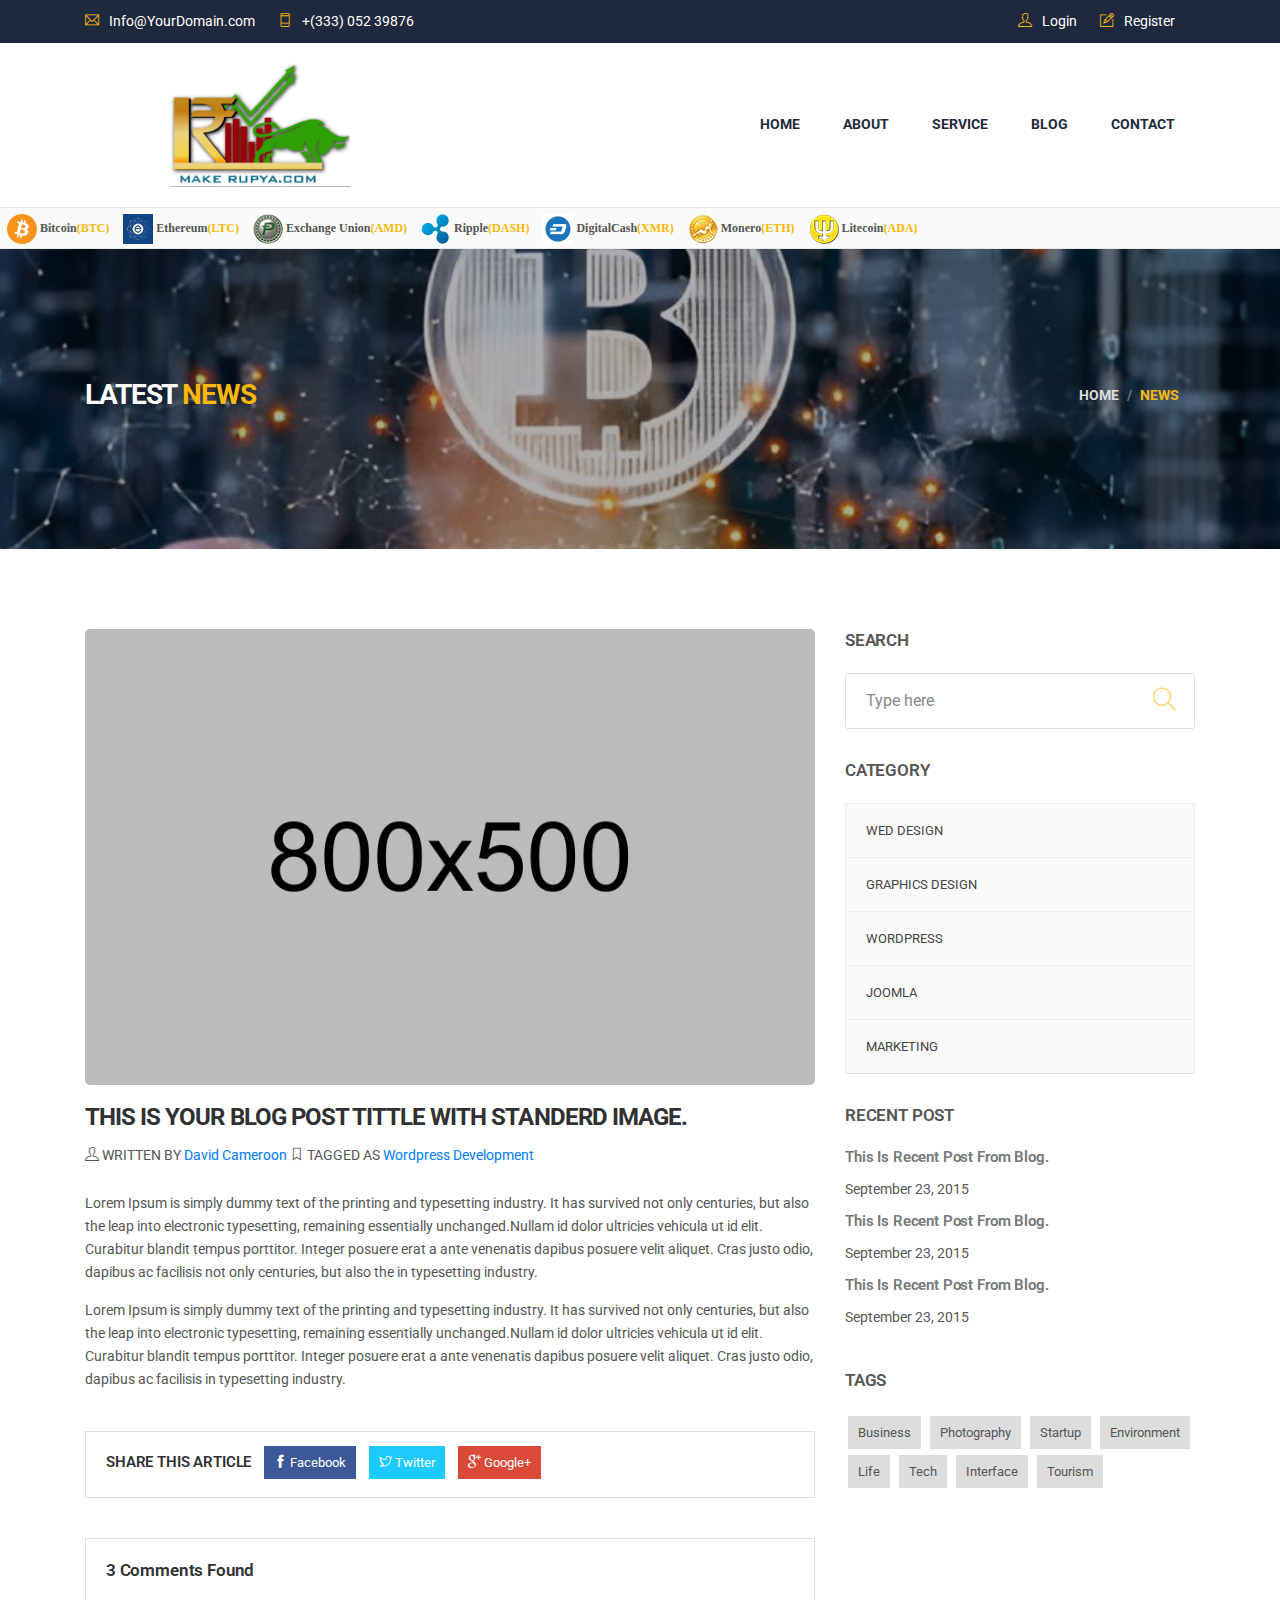
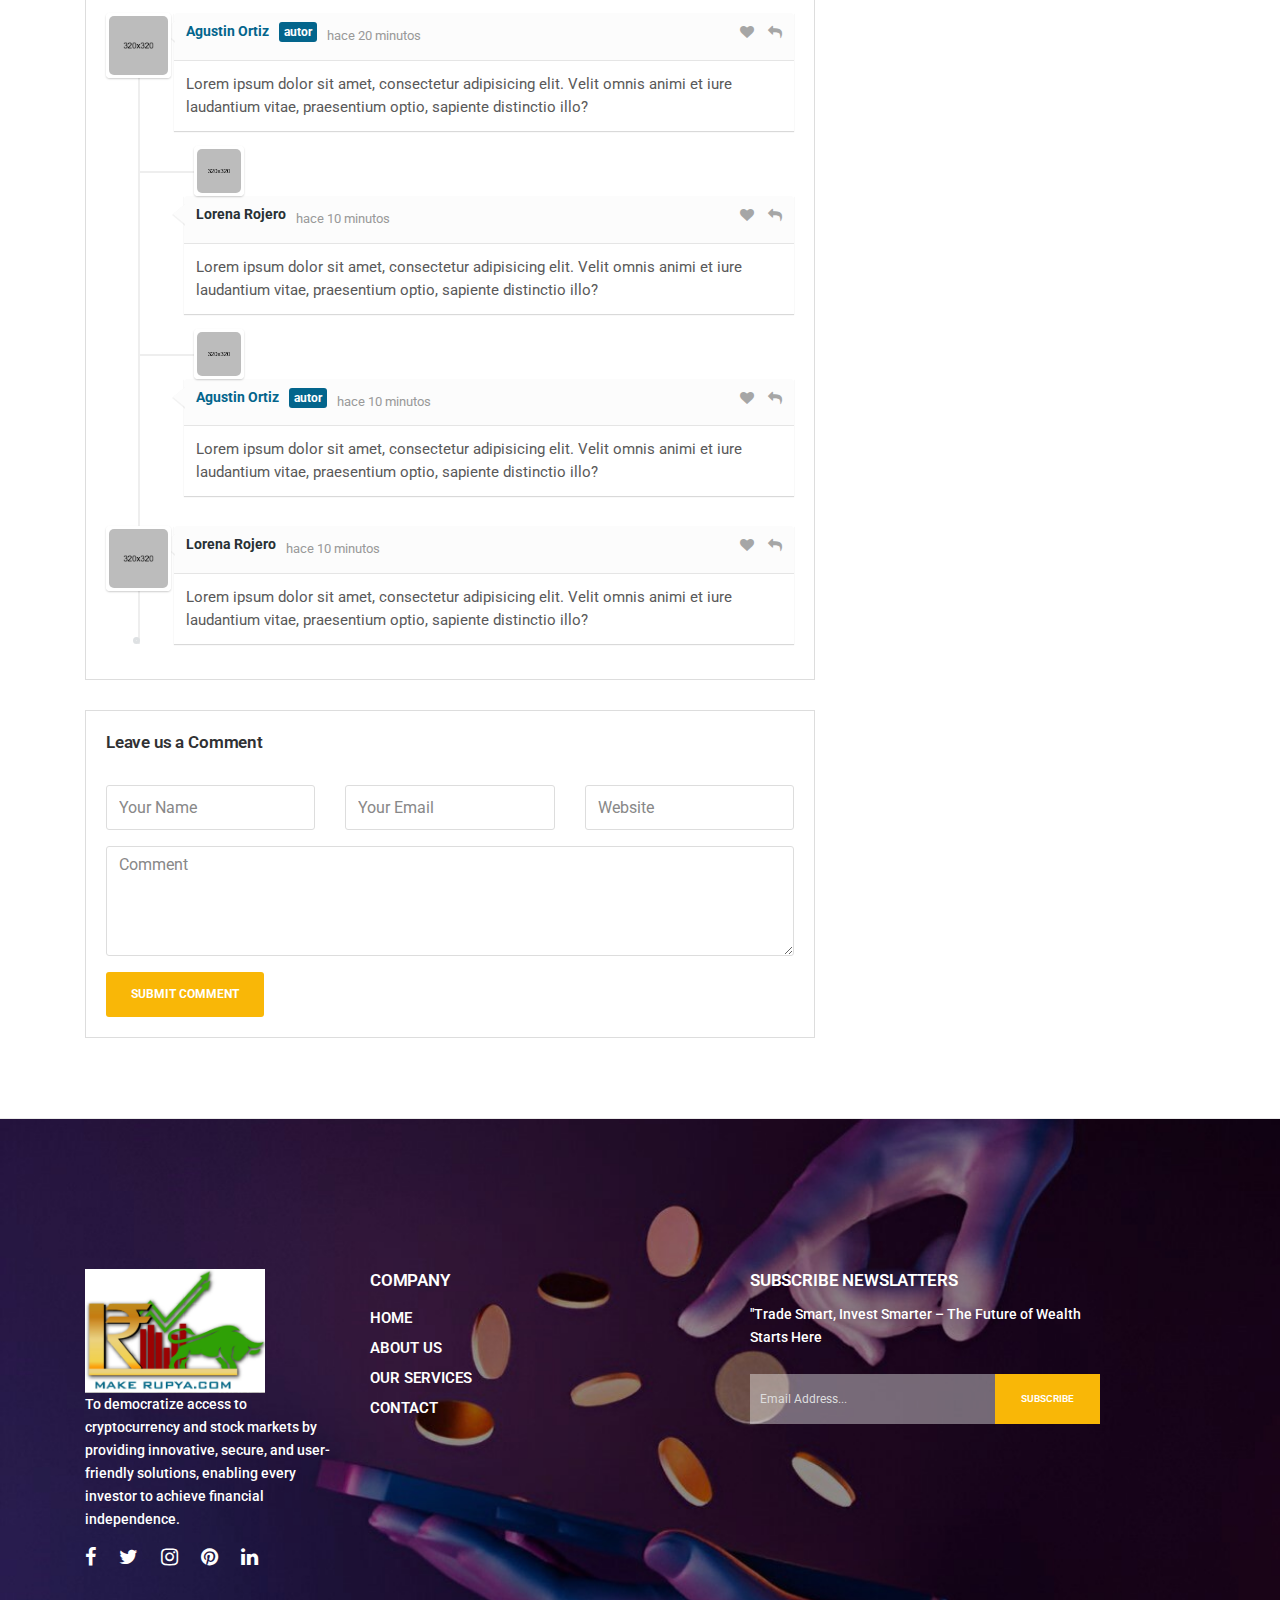
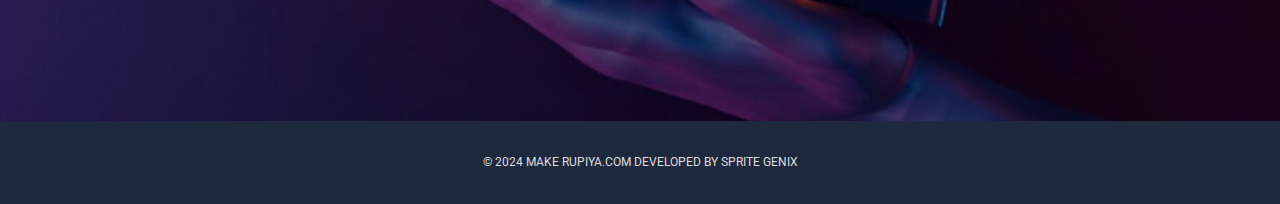
<file: blog-single.html>
<!doctype html>
<!--[if lt IE 7]>      <html class="no-js lt-ie9 lt-ie8 lt-ie7" lang=""> <![endif]-->
<!--[if IE 7]>         <html class="no-js lt-ie9 lt-ie8" lang=""> <![endif]-->
<!--[if IE 8]>         <html class="no-js lt-ie9" lang=""> <![endif]-->
<!--[if gt IE 8]><!--> <html class="no-js" lang="en"> <!--<![endif]-->
    <head>
        <meta charset="utf-8">
        <meta name="viewport" content="width=device-width, initial-scale=1">
		<meta name="description" content="">
        <meta name="author" content="WowThemez">
       
        <title>Make Rupiya|| Blogs</title>
        
		<link rel="shortcut icon" type="image/x-icon" href="img/favicon.png">

        <!-- Font Awesome Icons CSS -->
        <link rel="stylesheet" href="css/font-awesome.min.css">
        <!-- Themify Icons CSS -->
        <link rel="stylesheet" href="css/themify-icons.css">
        <!-- Elegant Font Icons CSS -->
        <link rel="stylesheet" href="css/elegant-font-icons.css">
        <!-- Elegant Line Icons CSS -->
        <link rel="stylesheet" href="css/elegant-line-icons.css">
		<!-- Bootstrap CSS -->
        <link rel="stylesheet" href="css/bootstrap.min.css">
        <!-- animate CSS -->
        <link rel="stylesheet" href="css/animate.min.css">
		<!-- Venobox CSS -->
        <link rel="stylesheet" href="css/venobox/venobox.css">
		<!-- OWL-Carousel CSS -->
        <link rel="stylesheet" href="css/owl.carousel.css">
        <!-- Nivo Slider CSS -->
        <link rel="stylesheet" href="css/nivo-slider.css">
        <!-- Slick Nav CSS -->
        <link rel="stylesheet" href="css/slicknav.min.css">
		<!-- Main CSS -->
        <link rel="stylesheet" href="css/main.css">
		<!-- Responsive CSS -->
        <link rel="stylesheet" href="css/responsive.css">

        <script src="js/vendor/modernizr-2.8.3-respond-1.4.2.min.js"></script>
    </head>
    <body>
        <!--[if lt IE 8]>
            <p class="browserupgrade">You are using an <strong>outdated</strong> browser. Please <a href="http://browsehappy.com/">upgrade your browser</a> to improve your experience.</p>
        <![endif]-->
        
        <div id='preloader' >
            <div class='loader' >
                <img src="img/preloader.gif" width="50" alt="">
            </div>
        </div><!-- Preloader -->
        
        <header id="header" class="header_section bd-bottom">
            <div class="top_header">
                <div class="container">
                    <div class="top_content_wrap row">
                        <div class="col-sm-8">
                            <ul class="left_info">
                                <li><a href="#"><i class="ti-email"></i>Info@YourDomain.com</a></li>
                                <li><a href="#"><i class="ti-mobile"></i>+(333) 052 39876</a></li>
                            </ul>
                        </div>
                        <div class="col-sm-4 d-none d-md-block">
                            <ul class="right_info">
                                <li><a href="#"><i class="ti-user"></i>Login</a></li>
                                <li><a href="#"><i class="ti-pencil-alt"></i>Register</a></li>
                            </ul>
                        </div>
                    </div>
                </div>
            </div>
            <div class="bottom_header">
               <div class="container">
                   <div class="bottom_content_wrap row">
                       <div class="col-sm-4">
                          <a href="#"><img src="img/logo.jpg" alt="Brand"></a>
                       </div>
                       <div class="col-sm-8 text-right">
                           <ul id="mainmenu" class="nav navbar-nav nav-menu">
                                <li class="active"> <a href="index.html">Home</a>
                                    <ul>
                                       <li><a href="index.html">Home Classic</a></li>
                                       <li><a href="index-2.html">Home Modern</a></li>
                                    </ul>
                                </li>
                                <li><a href="about.html">About</a> 
                                    <ul>
                                       <li><a href="about.html">About 01</a></li>
                                       <li><a href="about-2.html">About 02</a></li>
                                    </ul>
                                </li>
                                <li> <a href="index.html">Service</a></li>
                                      <!-- <li><a href="#">Pages</a> 
                                    <ul>
                                       <li><a href="projects.html">Projects</a></li>
                                       <li><a href="team.html">Team</a></li>
                                       <li><a href="pricing.html">Pricing</a></li>
                                       <li><a href="404.html">404 Error</a></li>
                                    </ul>
                                </li> -->
                                <li><a href="blog-grid.html">Blog</a> 
                                    <ul>
                                       <li><a href="blog-grid.html">Blog Grid</a></li>
                                       <li><a href="blog-sidebar.html">Blog Sidebar</a></li>
                                       <li><a href="blog-single.html">Blog Single</a></li>
                                    </ul>
                                </li>
                                <li> <a href="contact.html">Contact</a></li>
                            </ul>
                             <!--<a href="#" class="button_1">Register Now</a> -->
                       </div>
                   </div>
               </div>
            </div>
        </header><!-- Header Section -->
        
        <div class="ticker_wrapper bd-bottom">
            <ul id="webTicker">
                <li><img src="img/c-1.png" alt="icon"> Bitcoin<span>(BTC)</span> </li>
                <li><img src="img/c-2.png" alt="icon"> Ethereum<span>(LTC)</span> </li>
                <li><img src="img/c-3.png" alt="icon"> Exchange Union<span>(AMD)</span> </li>
                <li><img src="img/c-4.png" alt="icon"> Ripple<span>(DASH)</span> </li>
                <li><img src="img/c-5.png" alt="icon"> DigitalCash<span>(XMR)</span> </li>
                <li><img src="img/c-6.png" alt="icon"> Monero<span>(ETH)</span> </li>
                <li><img src="img/c-7.png" alt="icon"> Litecoin<span>(ADA)</span></li>
            </ul>
        </div><!-- Ticker -->
        
        <section class="page_header padding">
            <div class="display-table">
                <div class="table-cell">
                    <div class="container">
                       <div class="page_content">
                           <h2>Latest <span>News</span></h2>
                            <ol class="breadcrumb">
                                <li class="breadcrumb-item"><a href="index.html">Home</a></li>
                                <li class="breadcrumb-item active">News</li>
                            </ol>
                       </div>
                    </div>
                </div>
            </div>
        </section><!-- Page Header -->
        
        <section id="news" class="blog_section bd-bottom padding">
            <div class="container">
                <div class="row">
                    <div class="col-md-8 sm-padding">
                        <div class="blog_wrapper">
                            <div class="blog_single">
                                <img class="mb-20" src="img/blog-single.jpg" alt="image">
                                <h2 class="mb-15">This Is Your Blog Post Tittle With Standerd Image.</h2>
                                <div class="meta-info mb-25">
                                    <span>
                                        <i class="ti-user"></i> WRITTEN BY <a href="#">David Cameroon</a>
                                    </span>
                                    <span>
                                        <i class="ti-bookmark"></i> TAGGED AS <a href="#">Wordpress Development</a>
                                    </span>
                                </div><!-- Meta Info -->
                                <p>Lorem Ipsum is simply dummy text of the printing and typesetting industry. It has survived not only centuries, but also the leap into electronic typesetting, remaining essentially unchanged.Nullam id dolor ultricies vehicula ut id elit. Curabitur blandit tempus porttitor. Integer posuere erat a ante venenatis dapibus posuere velit aliquet. Cras justo odio, dapibus ac facilisis not only centuries, but also the in typesetting industry.</p>
                              
                                <p>Lorem Ipsum is simply dummy text of the printing and typesetting industry. It has survived not only centuries, but also the leap into electronic typesetting, remaining essentially unchanged.Nullam id dolor ultricies vehicula ut id elit. Curabitur blandit tempus porttitor. Integer posuere erat a ante venenatis dapibus posuere velit aliquet. Cras justo odio, dapibus ac facilisis in typesetting industry.</p>
                                <div class="share_wrap">
                                    <h4>Share This Article</h4>
                                    <ul class="share_icon">
                                        <li><a href="#"><i class="ti-facebook"></i> Facebook</a></li>
                                        <li><a href="#"><i class="ti-twitter"></i> Twitter</a></li>
                                        <li><a href="#"><i class="ti-google"></i> Google+</a></li>
                                    </ul>
                                </div><!-- Share Wrap -->
                                <div class="comments_wrapper mb-30">
                                    <h3 class="mb-30">3 Comments Found</h3>
                                    <ul id="comments-list" class="comments-list">
                                        <li>
                                            <div class="comment-main-level">
                                                <!-- Avatar -->
                                                <div class="comment-avatar"> <img src="img/comment-1.jpg" alt="comment"> </div>
                                                <!-- Contenedor del Comentario -->
                                                <div class="comment-box">
                                                    <div class="comment-head">
                                                        <h6 class="comment-name by-author"><a href="http://creaticode.com/blog">Agustin Ortiz</a></h6>
                                                        <span>hace 20 minutos</span>
                                                        <i class="fa fa-reply"></i>
                                                        <i class="fa fa-heart"></i>
                                                    </div>
                                                    <div class="comment-content">
                                                        Lorem ipsum dolor sit amet, consectetur adipisicing elit. Velit omnis animi et iure laudantium vitae, praesentium optio, sapiente distinctio illo?
                                                    </div>
                                                </div>
                                            </div>
                                            <!-- Respuestas de los comentarios -->
                                            <ul class="comments-list reply-list">
                                                <li>
                                                    <!-- Avatar -->
                                                    <div class="comment-avatar"> <img src="img/comment-2.jpg" alt="comment"> </div>
                                                    <!-- Contenedor del Comentario -->
                                                    <div class="comment-box">
                                                        <div class="comment-head">
                                                            <h6 class="comment-name"><a href="http://creaticode.com/blog">Lorena Rojero</a></h6>
                                                            <span>hace 10 minutos</span>
                                                            <i class="fa fa-reply"></i>
                                                            <i class="fa fa-heart"></i>
                                                        </div>
                                                        <div class="comment-content">
                                                            Lorem ipsum dolor sit amet, consectetur adipisicing elit. Velit omnis animi et iure laudantium vitae, praesentium optio, sapiente distinctio illo?
                                                        </div>
                                                    </div>
                                                </li>
                                                <li>
                                                    <!-- Avatar -->
                                                    <div class="comment-avatar"> <img src="img/comment-3.jpg" alt="comment"> </div>
                                                    <!-- Contenedor del Comentario -->
                                                    <div class="comment-box">
                                                        <div class="comment-head">
                                                            <h6 class="comment-name by-author"><a href="http://creaticode.com/blog">Agustin Ortiz</a></h6>
                                                            <span>hace 10 minutos</span>
                                                            <i class="fa fa-reply"></i>
                                                            <i class="fa fa-heart"></i>
                                                        </div>
                                                        <div class="comment-content">
                                                            Lorem ipsum dolor sit amet, consectetur adipisicing elit. Velit omnis animi et iure laudantium vitae, praesentium optio, sapiente distinctio illo?
                                                        </div>
                                                    </div>
                                                </li>
                                            </ul>
                                        </li>
                                        <li>
                                            <div class="comment-main-level">
                                                <!-- Avatar -->
                                                <div class="comment-avatar"> <img src="img/comment-4.jpg" alt="comment"> </div>
                                                <!-- Contenedor del Comentario -->
                                                <div class="comment-box">
                                                    <div class="comment-head">
                                                        <h6 class="comment-name"><a href="http://creaticode.com/blog">Lorena Rojero</a></h6>
                                                        <span>hace 10 minutos</span>
                                                        <i class="fa fa-reply"></i>
                                                        <i class="fa fa-heart"></i>
                                                    </div>
                                                    <div class="comment-content">
                                                        Lorem ipsum dolor sit amet, consectetur adipisicing elit. Velit omnis animi et iure laudantium vitae, praesentium optio, sapiente distinctio illo?
                                                    </div>
                                                </div>
                                            </div>
                                        </li>
                                    </ul>
                                </div><!-- /.Comments Wrap -->
                                <div class="form_wrapper">
                                    <form class="form-horizontal comment_form">
                                        <h3 class="mb-30 fw-6">Leave us a Comment</h3>
                                        <div class="form-group row">
                                            <div class="col-md-4 col-sm-6 sm-padding">
                                                <input type="text" class="form-control" id="name" placeholder="Your Name">
                                            </div>
                                            <div class="col-md-4 col-sm-6 sm-padding">
                                                <input type="email" class="form-control" id="email" placeholder="Your Email">
                                            </div>
                                            <div class="col-md-4 col-sm-12 sm-padding website">
                                                <input type="text" class="form-control" id="website" placeholder="Website">
                                            </div>
                                        </div>
                                        <div class="form-group row">
                                            <div class="col-sm-12">
                                                <textarea class="form-control" rows="4" placeholder="Comment"></textarea>
                                            </div>
                                        </div>
                                        <div class="row">
                                            <div class="col-sm-12">
                                                <button type="submit" class="button_1">Submit Comment</button>
                                            </div>
                                        </div>
                                    </form>
                                </div> <!-- Comment From -->   
                            </div>
                        </div>
                    </div>
                    <div class="col-md-4 sm-padding">
                        <div class="sidebar_box">
                            <div class="sidebar_widget mb-30">
                                <h3 class="mb-20">Search</h3>
                                <form action="" class="search-form">
                                    <input type="text" class="form-control" placeholder="Type here">
                                    <button class="search-btn" type="button"><i class="ti-search"></i></button>
                                </form>
                            </div><!-- widget 1 -->
                            <div class="sidebar_widget mb-30">
                                <h3 class="mb-20">Category</h3>
                                <ul class="cat_list">
                                    <li><a href="#">Wed Design</a></li>
                                    <li><a href="#">Graphics Design</a></li>
                                    <li><a href="#">Wordpress</a></li>
                                    <li><a href="#">Joomla</a></li>
                                    <li><a href="#">Marketing</a></li>
                                </ul>
                            </div><!-- widget 2 -->
                            <div class="sidebar_widget mb-30">
                                <h3 class="mb-20">Recent Post</h3>
                                <ul class="recent_post">
                                    <li class="mb-10">
                                        <h4><a href="#">This Is Recent Post From Blog.</a></h4>
                                        <span class="fz-13 text-grey">September 23, 2015</span>
                                    </li>
                                    <li class="mb-10">
                                        <h4><a href="#">This Is Recent Post From Blog.</a></h4>
                                        <span class="fz-13 text-grey">September 23, 2015</span>
                                    </li>
                                    <li class="mb-10">
                                        <h4><a href="#">This Is Recent Post From Blog.</a></h4>
                                        <span class="fz-13 text-grey">September 23, 2015</span>
                                    </li>
                                </ul>
                            </div><!-- widget 3 -->
                            <div class="sidebar_widget mb-30">
                                <h3 class="mb-20">Tags</h3>
                                <ul class="tag_list">
                                    <li><a href="#">Business</a></li>
                                    <li><a href="#">Photography</a></li>
                                    <li><a href="#">Startup</a></li>
                                    <li><a href="#">Environment</a></li>
                                    <li><a href="#">Life</a></li>
                                    <li><a href="#">Tech</a></li>
                                    <li><a href="#">Interface</a></li>
                                    <li><a href="#">Tourism</a></li>
                                </ul>
                            </div><!-- widget 3 -->
                        </div>
                    </div>
                </div>
            </div>
        </section><!-- /.blog_section -->
        
        <section class="widget_section padding">
             <div class="container">
                <div class="row widget_wrapper">
                    <div class="col-lg-3 col-sm-6 sm-padding">
                        <img class="mb-10" src="img/logo.jpg" alt="Logo">
                        <p>To democratize access to cryptocurrency and stock markets by providing innovative, secure, and user-friendly solutions, enabling every investor to achieve financial independence.</p>
                        <ul class="footer_social">
                            <li><a href="#"><i class="fa fa-facebook"></i></a></li>
                            <li><a href="#"><i class="fa fa-twitter"></i></a></li>
                            <li><a href="#"><i class="fa fa-instagram"></i></a></li>
                            <li><a href="#"><i class="fa fa-pinterest"></i></a></li>
                            <li><a href="#"><i class="fa fa-linkedin"></i></a></li>
                        </ul>
                    </div>
                    <div class="col-lg-4 col-sm-6 sm-padding">
                        <h3>Company</h3>
                        <ul class="widget_links">
                            <li><a href="index.html">Home</a></li>
                            <li><a href="about.html">About Us</a></li>
                            <li><a href="services.html">Our Services</a></li>
                           
                            <li><a href="contact.html">Contact</a></li>
                        </ul>
                    </div>
                    <!-- <div class="col-lg-3 col-sm-6 sm-padding">
                        <h3>Usefull Link</h3>
                        <ul class="widget_links">
                            <li><a href="#">Help &amp; Support Center</a></li>
                            <li><a href="#">Returens &amp; Refunds</a></li>
                            <li><a href="#">Online Store</a></li>
                            <li><a href="#">Terms &amp; Conditions</a></li>
                        </ul>
                    </div> -->
                    <div class="col-lg-4 col-sm-6 sm-padding">
                        <h3>Subscribe Newslatters</h3>
                        <p>"Trade Smart, Invest Smarter – The Future of Wealth Starts Here</p>
                        <div class="subscribe_form">
							<form action="#" class="subscribe_form">
								<input type="email" name="email" id="subs-email" class="form_input" placeholder="Email Address...">
								<button type="submit" class="submit">SUBSCRIBE</button>
								<div class="clearfix"></div>
								<div id="subscribe-result">
									<p class="subscription-success"></p>
									<p class="subscription-error"></p>
								</div>
							</form>
						</div><!-- Subscribe Form -->
                    </div>
                </div>
            </div>
        </section><!-- ./Widget Section -->

        <footer class="footer_section">
			<div class="container">
				<div class="copyright">&copy; 2024 Make Rupiya.com Developed by Sprite Genix</div>
			</div>
		</footer><!-- /.footer_section -->
        
		<a data-scroll href="#header" id="scroll-to-top"><i class="arrow_up"></i></a>
	
		<!-- jQuery Lib -->
		<script src="js/vendor/jquery-1.12.4.min.js"></script>
		<!-- Bootstrap JS -->
		<script src="js/vendor/bootstrap.min.js"></script>
		<!-- Tether JS -->
		<script src="js/vendor/tether.min.js"></script>
        <!-- Counterup JS -->
		<script src="js/vendor/jquery.counterup.min.js"></script>
        <!-- waypoints js -->
		<script src="js/vendor/jquery.waypoints.v2.0.3.min.js"></script>
        <!-- Imagesloaded JS -->
        <script src="js/vendor/imagesloaded.pkgd.min.js"></script>
		<!-- OWL-Carousel JS -->
		<script src="js/vendor/owl.carousel.min.js"></script>
		<!-- Nivo Slider JS -->
		<script src="js/vendor/jquery.nivo.slider.pack.js"></script>
		<!-- isotope JS -->
		<script src="js/vendor/jquery.isotope.v3.0.2.js"></script>
		<!-- Smooth Scroll JS -->
		<script src="js/vendor/smooth-scroll.min.js"></script>
		<!-- venobox JS -->
		<script src="js/vendor/venobox.min.js"></script>
        <!-- ajaxchimp JS -->
        <script src="js/vendor/jquery.ajaxchimp.min.js"></script>
        <!-- Slick Nav JS -->
        <script src="js/vendor/jquery.slicknav.min.js"></script>
        <!-- Webticker JS -->
        <script src="js/vendor/jquery.webticker.min.js"></script>
        <!-- Wow JS -->
        <script src="js/vendor/wow.min.js"></script>
		<!-- Contact JS -->
		<script src="js/contact.js"></script>
		<!-- Main JS -->
		<script src="js/main.js"></script>

    </body>
</html>
</file>
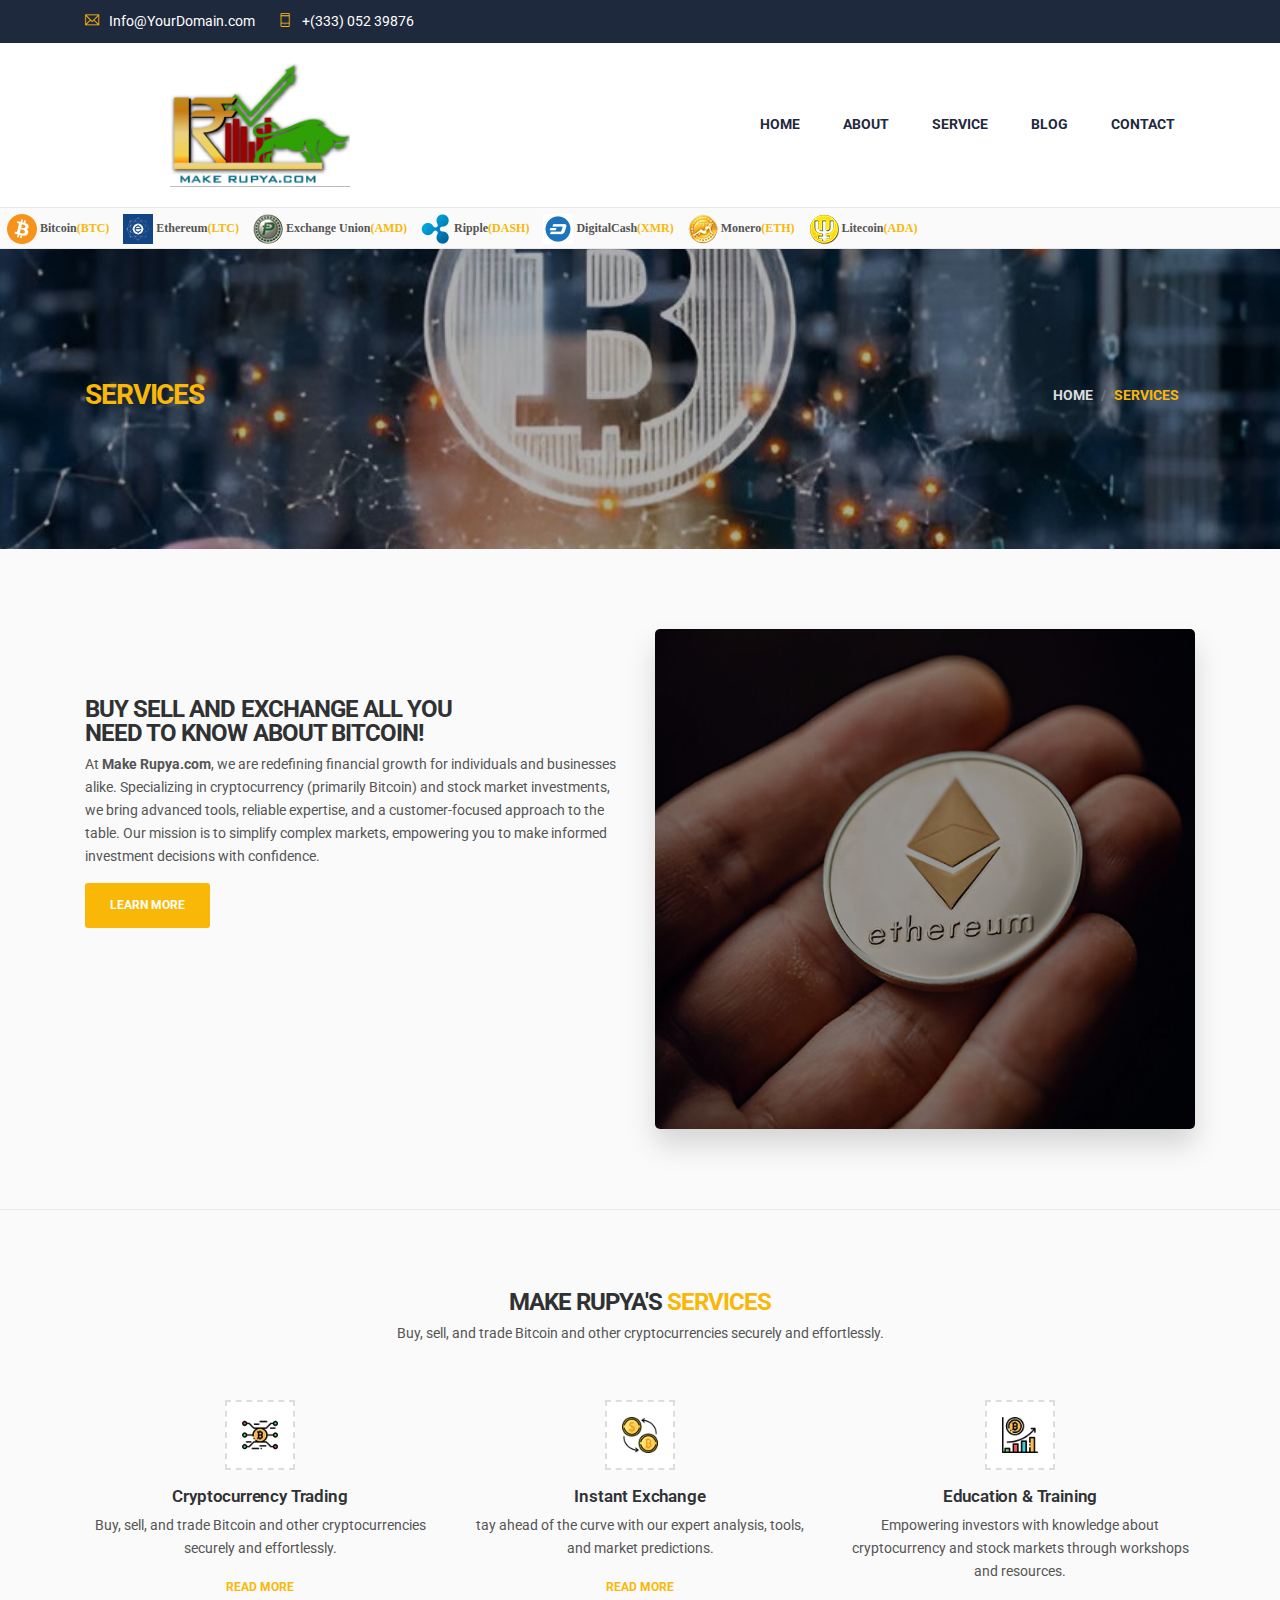
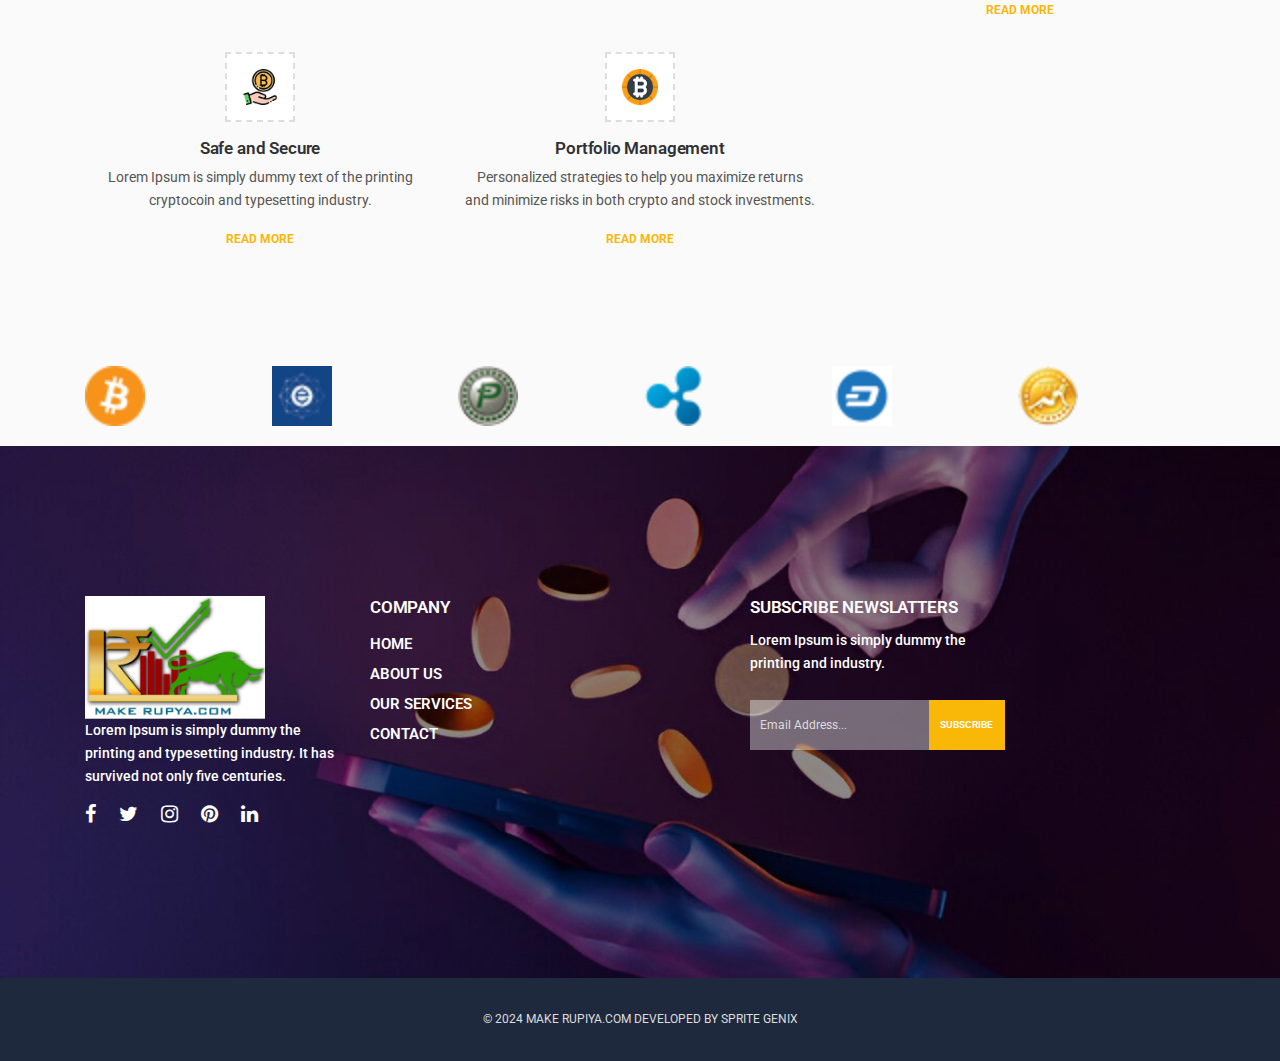
<file: services.html>
<!doctype html>
<!--[if lt IE 7]>      <html class="no-js lt-ie9 lt-ie8 lt-ie7" lang=""> <![endif]-->
<!--[if IE 7]>         <html class="no-js lt-ie9 lt-ie8" lang=""> <![endif]-->
<!--[if IE 8]>         <html class="no-js lt-ie9" lang=""> <![endif]-->
<!--[if gt IE 8]><!--> <html class="no-js" lang="en"> <!--<![endif]-->
    <head>
        <meta charset="utf-8">
        <meta name="viewport" content="width=device-width, initial-scale=1">
		<meta name="description" content="">
        <meta name="author" content="WowThemez">
       
        <title>make Rupiya || Services</title>
        
		<link rel="shortcut icon" type="image/x-icon" href="img/favicon.png">

        <!-- Font Awesome Icons CSS -->
        <link rel="stylesheet" href="css/font-awesome.min.css">
        <!-- Themify Icons CSS -->
        <link rel="stylesheet" href="css/themify-icons.css">
        <!-- Elegant Font Icons CSS -->
        <link rel="stylesheet" href="css/elegant-font-icons.css">
        <!-- Elegant Line Icons CSS -->
        <link rel="stylesheet" href="css/elegant-line-icons.css">
		<!-- Bootstrap CSS -->
        <link rel="stylesheet" href="css/bootstrap.min.css">
        <!-- animate CSS -->
        <link rel="stylesheet" href="css/animate.min.css">
		<!-- Venobox CSS -->
        <link rel="stylesheet" href="css/venobox/venobox.css">
		<!-- OWL-Carousel CSS -->
        <link rel="stylesheet" href="css/owl.carousel.css">
        <!-- Nivo Slider CSS -->
        <link rel="stylesheet" href="css/nivo-slider.css">
        <!-- Slick Nav CSS -->
        <link rel="stylesheet" href="css/slicknav.min.css">
		<!-- Main CSS -->
        <link rel="stylesheet" href="css/main.css">
		<!-- Responsive CSS -->
        <link rel="stylesheet" href="css/responsive.css">

        <script src="js/vendor/modernizr-2.8.3-respond-1.4.2.min.js"></script>
    </head>
    <body>
        <!--[if lt IE 8]>
            <p class="browserupgrade">You are using an <strong>outdated</strong> browser. Please <a href="http://browsehappy.com/">upgrade your browser</a> to improve your experience.</p>
        <![endif]-->
        
        <div id='preloader' >
            <div class='loader' >
                <img src="img/preloader.gif" width="50" alt="">
            </div>
        </div><!-- Preloader -->
        
        <header id="header" class="header_section bd-bottom">
            <div class="top_header">
                <div class="container">
                    <div class="top_content_wrap row">
                        <div class="col-sm-8">
                            <ul class="left_info">
                                <li><a href="#"><i class="ti-email"></i>Info@YourDomain.com</a></li>
                                <li><a href="#"><i class="ti-mobile"></i>+(333) 052 39876</a></li>
                            </ul>
                        </div>
                        <div class="col-sm-4 d-none d-md-block">
                            <!-- <ul class="right_info">
                                <li><a href="#"><i class="ti-user"></i>Login</a></li>
                                <li><a href="#"><i class="ti-pencil-alt"></i>Register</a></li>
                            </ul> -->
                        </div>
                    </div>
                </div>
            </div>
            <div class="bottom_header">
               <div class="container">
                   <div class="bottom_content_wrap row">
                       <div class="col-sm-4">
                          <a href="#"><img src="img/logo.jpg" alt="Brand"></a>
                       </div>
                       <div class="col-sm-8 text-right">
                           <ul id="mainmenu" class="nav navbar-nav nav-menu">
                                <li class="active"> <a href="index.html">Home</a>
                                    <!-- <ul>
                                       <li><a href="index.html">Home Classic</a></li>
                                       <li><a href="index-2.html">Home Modern</a></li>
                                    </ul> -->
                                </li>
                                <li><a href="about.html">About</a> 
                                    <!-- <ul>
                                       <li><a href="about.html">About 01</a></li>
                                       <li><a href="about-2.html">About 02</a></li>
                                    </ul> -->
                                </li>
                                <li> <a href="index.html">Service</a></li>
                                      <!-- <li><a href="#">Pages</a> 
                                    <ul>
                                       <li><a href="projects.html">Projects</a></li>
                                       <li><a href="team.html">Team</a></li>
                                       <li><a href="pricing.html">Pricing</a></li>
                                       <li><a href="404.html">404 Error</a></li>
                                    </ul>
                                </li> -->
                                <li><a href="blog-grid.html">Blog</a> 
                                    <!-- <ul>
                                       <li><a href="blog-grid.html">Blog Grid</a></li>
                                       <li><a href="blog-sidebar.html">Blog Sidebar</a></li>
                                       <li><a href="blog-single.html">Blog Single</a></li>
                                    </ul> -->
                                </li>
                                <li> <a href="contact.html">Contact</a></li>
                            </ul>
                             <!--<a href="#" class="button_1">Register Now</a> -->
                       </div>
                   </div>
               </div>
            </div>
        </header><!-- Header Section -->
        
        <div class="ticker_wrapper bd-bottom">
            <ul id="webTicker">
                <li><img src="img/c-1.png" alt="icon"> Bitcoin<span>(BTC)</span> </li>
                <li><img src="img/c-2.png" alt="icon"> Ethereum<span>(LTC)</span> </li>
                <li><img src="img/c-3.png" alt="icon"> Exchange Union<span>(AMD)</span> </li>
                <li><img src="img/c-4.png" alt="icon"> Ripple<span>(DASH)</span> </li>
                <li><img src="img/c-5.png" alt="icon"> DigitalCash<span>(XMR)</span> </li>
                <li><img src="img/c-6.png" alt="icon"> Monero<span>(ETH)</span> </li>
                <li><img src="img/c-7.png" alt="icon"> Litecoin<span>(ADA)</span></li>
            </ul>
        </div><!-- Ticker -->
        
        <section class="page_header padding">
            <div class="display-table">
                <div class="table-cell">
                    <div class="container">
                       <div class="page_content">
                           <h2> <span>Services</span></h2>
                            <ol class="breadcrumb">
                                <li class="breadcrumb-item"><a href="index.html">Home</a></li>
                                <li class="breadcrumb-item active">Services</li>
                            </ol>
                       </div>
                    </div>
                </div>
            </div>
        </section><!-- Page Header -->
        
        <section class="cta_section_2 bg-grey bd-bottom padding">
            <div class="container">
                <div class="row cta_wrapper">
                    <div class="col-sm-6 sm-padding">
                        <div class="cta_content">
                            <h2>Buy Sell And Exchange All You <br> Need To Know About Bitcoin!</h2>
                            <p>At <b> Make Rupya.com</b>, we are redefining financial growth for individuals and businesses alike. Specializing in cryptocurrency (primarily Bitcoin) and stock market investments, we bring advanced tools, reliable expertise, and a customer-focused approach to the table. Our mission is to simplify complex markets, empowering you to make informed investment decisions with confidence.</p>
                            <a href="index.html" class="button_1">Learn More</a>
                        </div>
                    </div>
                    <div class="col-sm-6 sm-padding">
                        <img style="height: 500px; object-fit: cover;" class="about_img" src="img/team-2.jpg" alt="image">
                    </div>
                </div>
            </div>
        </section><!--  CTA Section -->
        
        <section class="service_section bg-grey padding">
            <div class="container">
                <div class="section_heading align-center mb-40">
                    <h2>Make Rupya's  <span> Services</span></h2>
                    <p>Buy, sell, and trade Bitcoin and other cryptocurrencies securely and effortlessly.</p>
                </div><!-- /Section Heading -->
                <div class="row service_lists">
                    <div class="col-md-4 col-sm-6">
                        <div class="service_content">
                           <img src="img/icon-1.png" alt="services">
                           <h3>Cryptocurrency Trading</h3>
                           <p>Buy, sell, and trade Bitcoin and other cryptocurrencies securely and effortlessly.</p>
                           <a href="#">Read More</a>
                        </div>
                    </div>
                    <div class="col-md-4 col-sm-6">
                        <div class="service_content">
                           <img src="img/icon-2.png" alt="services">
                           <h3>Instant Exchange</h3>
                           <p>tay ahead of the curve with our expert analysis, tools, and market predictions.

                           </p>
                           <a href="#">Read More</a>
                        </div>
                    </div>
                    <div class="col-md-4 col-sm-6">
                        <div class="service_content">
                           <img src="img/icon-3.png" alt="services">
                           <h3>Education & Training
                        </h3>
                           <p>Empowering investors with knowledge about cryptocurrency and stock markets through workshops and resources.</p>
                           <a href="#">Read More</a>
                        </div>
                    </div>
                    <div class="col-md-4 col-sm-6">
                        <div class="service_content">
                           <img src="img/icon-4.png" alt="services">
                           <h3>Safe and Secure</h3>
                           <p>Lorem Ipsum is simply dummy text of the printing cryptocoin and typesetting industry.</p>
                           <a href="#">Read More</a>
                        </div>
                    </div>
                    <div class="col-md-4 col-sm-6">
                        <div class="service_content">
                           <img src="img/icon-5.png" alt="services">
                           <h3>Portfolio Management</h3>
                           <p>Personalized strategies to help you maximize returns and minimize risks in both crypto and stock investments.</p>
                           <a href="#">Read More</a>
                        </div>
                    </div>
                
                </div>
            </div>
        </section><!-- /.Service Section -->
        
        <div class="sponsor_section bg-grey">
            <div class="container">
                <ul id="sponsor_carousel" class="sponsor_items owl-carousel">
                    <li class="sponsor_item">
                        <img src="img/c-1.png" alt="sponsor-image">
                    </li>
                    <li class="sponsor_item">
                        <img src="img/c-2.png" alt="sponsor-image">
                    </li>
                    <li class="sponsor_item">
                        <img src="img/c-3.png" alt="sponsor-image">
                    </li>
                    <li class="sponsor_item">
                        <img src="img/c-4.png" alt="sponsor-image">
                    </li>
                    <li class="sponsor_item">
                        <img src="img/c-5.png" alt="sponsor-image">
                    </li>
                    <li class="sponsor_item">
                        <img src="img/c-6.png" alt="sponsor-image">
                    </li>
                    <li class="sponsor_item">
                        <img src="img/c-8.png" alt="sponsor-image">
                    </li>
                    <li class="sponsor_item">
                        <img src="img/c-9.png" alt="sponsor-image">
                    </li>
                </ul>
            </div>
        </div><!-- ./sponsor_section -->
        
        <section class="widget_section padding">
            <div class="container">
                <div class="row widget_wrapper">
                    <div class="col-lg-3 col-sm-6 sm-padding">
                        <img class="mb-10" src="img/logo.jpg" alt="Logo">
                        <p>Lorem Ipsum is simply dummy the printing and typesetting industry. It has survived not only five centuries.</p>
                        <ul class="footer_social">
                            <li><a href="#"><i class="fa fa-facebook"></i></a></li>
                            <li><a href="#"><i class="fa fa-twitter"></i></a></li>
                            <li><a href="#"><i class="fa fa-instagram"></i></a></li>
                            <li><a href="#"><i class="fa fa-pinterest"></i></a></li>
                            <li><a href="#"><i class="fa fa-linkedin"></i></a></li>
                        </ul>
                    </div>
                    <div class="col-lg-4 col-sm-6 sm-padding">
                        <h3>Company</h3>
                        <ul class="widget_links">
                            <li><a href="index.html">Home</a></li>
                            <li><a href="about.html">About Us</a></li>
                            <li><a href="services.html">Our Services</a></li>
                           
                            <li><a href="contact.html">Contact</a></li>
                        </ul>
                    </div>
                    <!-- <div class="col-lg-3 col-sm-6 sm-padding">
                        <h3>Usefull Link</h3>
                        <ul class="widget_links">
                            <li><a href="#">Help &amp; Support Center</a></li>
                            <li><a href="#">Returens &amp; Refunds</a></li>
                            <li><a href="#">Online Store</a></li>
                            <li><a href="#">Terms &amp; Conditions</a></li>
                        </ul>
                    </div> -->
                    <div class="col-lg-3 col-sm-6 sm-padding">
                        <h3>Subscribe Newslatters</h3>
                        <p>Lorem Ipsum is simply dummy the printing and industry.</p>
                        <div class="subscribe_form">
							<form action="#" class="subscribe_form">
								<input type="email" name="email" id="subs-email" class="form_input" placeholder="Email Address...">
								<button type="submit" class="submit">SUBSCRIBE</button>
								<div class="clearfix"></div>
								<div id="subscribe-result">
									<p class="subscription-success"></p>
									<p class="subscription-error"></p>
								</div>
							</form>
						</div><!-- Subscribe Form -->
                    </div>
                </div>
            </div>
        </section><!-- ./Widget Section -->

        <footer class="footer_section">
			<div class="container">
				<div class="copyright">&copy; 2024 Make Rupiya.com Developed by Sprite Genix</div>
			</div>
		</footer><!-- /.footer_section -->
        
		<a data-scroll href="#header" id="scroll-to-top"><i class="arrow_up"></i></a>
	
		<!-- jQuery Lib -->
		<script src="js/vendor/jquery-1.12.4.min.js"></script>
		<!-- Bootstrap JS -->
		<script src="js/vendor/bootstrap.min.js"></script>
		<!-- Tether JS -->
		<script src="js/vendor/tether.min.js"></script>
        <!-- Counterup JS -->
		<script src="js/vendor/jquery.counterup.min.js"></script>
        <!-- waypoints js -->
		<script src="js/vendor/jquery.waypoints.v2.0.3.min.js"></script>
        <!-- Imagesloaded JS -->
        <script src="js/vendor/imagesloaded.pkgd.min.js"></script>
		<!-- OWL-Carousel JS -->
		<script src="js/vendor/owl.carousel.min.js"></script>
		<!-- Nivo Slider JS -->
		<script src="js/vendor/jquery.nivo.slider.pack.js"></script>
		<!-- isotope JS -->
		<script src="js/vendor/jquery.isotope.v3.0.2.js"></script>
		<!-- Smooth Scroll JS -->
		<script src="js/vendor/smooth-scroll.min.js"></script>
		<!-- venobox JS -->
		<script src="js/vendor/venobox.min.js"></script>
        <!-- ajaxchimp JS -->
        <script src="js/vendor/jquery.ajaxchimp.min.js"></script>
        <!-- Slick Nav JS -->
        <script src="js/vendor/jquery.slicknav.min.js"></script>
        <!-- Webticker JS -->
        <script src="js/vendor/jquery.webticker.min.js"></script>
        <!-- Wow JS -->
        <script src="js/vendor/wow.min.js"></script>
		<!-- Contact JS -->
		<script src="js/contact.js"></script>
		<!-- Main JS -->
		<script src="js/main.js"></script>

    </body>
</html>
</file>
<file: css/themify-icons.css>
@font-face{font-family:themify;src:url(../fonts/themify.eot?-fvbane);src:url(../fonts/themify.eot?#iefix-fvbane) format('embedded-opentype'),url(../fonts/themify.woff?-fvbane) format('woff'),url(../fonts/themify.ttf?-fvbane) format('truetype'),url(../fonts/themify.svg?-fvbane#themify) format('svg');font-weight:400;font-style:normal}[class*=" ti-"],[class^=ti-]{font-family:themify;speak:none;font-style:normal;font-weight:400;font-variant:normal;text-transform:none;line-height:1;-webkit-font-smoothing:antialiased;-moz-osx-font-smoothing:grayscale}.ti-wand:before{content:"\e600"}.ti-volume:before{content:"\e601"}.ti-user:before{content:"\e602"}.ti-unlock:before{content:"\e603"}.ti-unlink:before{content:"\e604"}.ti-trash:before{content:"\e605"}.ti-thought:before{content:"\e606"}.ti-target:before{content:"\e607"}.ti-tag:before{content:"\e608"}.ti-tablet:before{content:"\e609"}.ti-star:before{content:"\e60a"}.ti-spray:before{content:"\e60b"}.ti-signal:before{content:"\e60c"}.ti-shopping-cart:before{content:"\e60d"}.ti-shopping-cart-full:before{content:"\e60e"}.ti-settings:before{content:"\e60f"}.ti-search:before{content:"\e610"}.ti-zoom-in:before{content:"\e611"}.ti-zoom-out:before{content:"\e612"}.ti-cut:before{content:"\e613"}.ti-ruler:before{content:"\e614"}.ti-ruler-pencil:before{content:"\e615"}.ti-ruler-alt:before{content:"\e616"}.ti-bookmark:before{content:"\e617"}.ti-bookmark-alt:before{content:"\e618"}.ti-reload:before{content:"\e619"}.ti-plus:before{content:"\e61a"}.ti-pin:before{content:"\e61b"}.ti-pencil:before{content:"\e61c"}.ti-pencil-alt:before{content:"\e61d"}.ti-paint-roller:before{content:"\e61e"}.ti-paint-bucket:before{content:"\e61f"}.ti-na:before{content:"\e620"}.ti-mobile:before{content:"\e621"}.ti-minus:before{content:"\e622"}.ti-medall:before{content:"\e623"}.ti-medall-alt:before{content:"\e624"}.ti-marker:before{content:"\e625"}.ti-marker-alt:before{content:"\e626"}.ti-arrow-up:before{content:"\e627"}.ti-arrow-right:before{content:"\e628"}.ti-arrow-left:before{content:"\e629"}.ti-arrow-down:before{content:"\e62a"}.ti-lock:before{content:"\e62b"}.ti-location-arrow:before{content:"\e62c"}.ti-link:before{content:"\e62d"}.ti-layout:before{content:"\e62e"}.ti-layers:before{content:"\e62f"}.ti-layers-alt:before{content:"\e630"}.ti-key:before{content:"\e631"}.ti-import:before{content:"\e632"}.ti-image:before{content:"\e633"}.ti-heart:before{content:"\e634"}.ti-heart-broken:before{content:"\e635"}.ti-hand-stop:before{content:"\e636"}.ti-hand-open:before{content:"\e637"}.ti-hand-drag:before{content:"\e638"}.ti-folder:before{content:"\e639"}.ti-flag:before{content:"\e63a"}.ti-flag-alt:before{content:"\e63b"}.ti-flag-alt-2:before{content:"\e63c"}.ti-eye:before{content:"\e63d"}.ti-export:before{content:"\e63e"}.ti-exchange-vertical:before{content:"\e63f"}.ti-desktop:before{content:"\e640"}.ti-cup:before{content:"\e641"}.ti-crown:before{content:"\e642"}.ti-comments:before{content:"\e643"}.ti-comment:before{content:"\e644"}.ti-comment-alt:before{content:"\e645"}.ti-close:before{content:"\e646"}.ti-clip:before{content:"\e647"}.ti-angle-up:before{content:"\e648"}.ti-angle-right:before{content:"\e649"}.ti-angle-left:before{content:"\e64a"}.ti-angle-down:before{content:"\e64b"}.ti-check:before{content:"\e64c"}.ti-check-box:before{content:"\e64d"}.ti-camera:before{content:"\e64e"}.ti-announcement:before{content:"\e64f"}.ti-brush:before{content:"\e650"}.ti-briefcase:before{content:"\e651"}.ti-bolt:before{content:"\e652"}.ti-bolt-alt:before{content:"\e653"}.ti-blackboard:before{content:"\e654"}.ti-bag:before{content:"\e655"}.ti-move:before{content:"\e656"}.ti-arrows-vertical:before{content:"\e657"}.ti-arrows-horizontal:before{content:"\e658"}.ti-fullscreen:before{content:"\e659"}.ti-arrow-top-right:before{content:"\e65a"}.ti-arrow-top-left:before{content:"\e65b"}.ti-arrow-circle-up:before{content:"\e65c"}.ti-arrow-circle-right:before{content:"\e65d"}.ti-arrow-circle-left:before{content:"\e65e"}.ti-arrow-circle-down:before{content:"\e65f"}.ti-angle-double-up:before{content:"\e660"}.ti-angle-double-right:before{content:"\e661"}.ti-angle-double-left:before{content:"\e662"}.ti-angle-double-down:before{content:"\e663"}.ti-zip:before{content:"\e664"}.ti-world:before{content:"\e665"}.ti-wheelchair:before{content:"\e666"}.ti-view-list:before{content:"\e667"}.ti-view-list-alt:before{content:"\e668"}.ti-view-grid:before{content:"\e669"}.ti-uppercase:before{content:"\e66a"}.ti-upload:before{content:"\e66b"}.ti-underline:before{content:"\e66c"}.ti-truck:before{content:"\e66d"}.ti-timer:before{content:"\e66e"}.ti-ticket:before{content:"\e66f"}.ti-thumb-up:before{content:"\e670"}.ti-thumb-down:before{content:"\e671"}.ti-text:before{content:"\e672"}.ti-stats-up:before{content:"\e673"}.ti-stats-down:before{content:"\e674"}.ti-split-v:before{content:"\e675"}.ti-split-h:before{content:"\e676"}.ti-smallcap:before{content:"\e677"}.ti-shine:before{content:"\e678"}.ti-shift-right:before{content:"\e679"}.ti-shift-left:before{content:"\e67a"}.ti-shield:before{content:"\e67b"}.ti-notepad:before{content:"\e67c"}.ti-server:before{content:"\e67d"}.ti-quote-right:before{content:"\e67e"}.ti-quote-left:before{content:"\e67f"}.ti-pulse:before{content:"\e680"}.ti-printer:before{content:"\e681"}.ti-power-off:before{content:"\e682"}.ti-plug:before{content:"\e683"}.ti-pie-chart:before{content:"\e684"}.ti-paragraph:before{content:"\e685"}.ti-panel:before{content:"\e686"}.ti-package:before{content:"\e687"}.ti-music:before{content:"\e688"}.ti-music-alt:before{content:"\e689"}.ti-mouse:before{content:"\e68a"}.ti-mouse-alt:before{content:"\e68b"}.ti-money:before{content:"\e68c"}.ti-microphone:before{content:"\e68d"}.ti-menu:before{content:"\e68e"}.ti-menu-alt:before{content:"\e68f"}.ti-map:before{content:"\e690"}.ti-map-alt:before{content:"\e691"}.ti-loop:before{content:"\e692"}.ti-location-pin:before{content:"\e693"}.ti-list:before{content:"\e694"}.ti-light-bulb:before{content:"\e695"}.ti-Italic:before{content:"\e696"}.ti-info:before{content:"\e697"}.ti-infinite:before{content:"\e698"}.ti-id-badge:before{content:"\e699"}.ti-hummer:before{content:"\e69a"}.ti-home:before{content:"\e69b"}.ti-help:before{content:"\e69c"}.ti-headphone:before{content:"\e69d"}.ti-harddrives:before{content:"\e69e"}.ti-harddrive:before{content:"\e69f"}.ti-gift:before{content:"\e6a0"}.ti-game:before{content:"\e6a1"}.ti-filter:before{content:"\e6a2"}.ti-files:before{content:"\e6a3"}.ti-file:before{content:"\e6a4"}.ti-eraser:before{content:"\e6a5"}.ti-envelope:before{content:"\e6a6"}.ti-download:before{content:"\e6a7"}.ti-direction:before{content:"\e6a8"}.ti-direction-alt:before{content:"\e6a9"}.ti-dashboard:before{content:"\e6aa"}.ti-control-stop:before{content:"\e6ab"}.ti-control-shuffle:before{content:"\e6ac"}.ti-control-play:before{content:"\e6ad"}.ti-control-pause:before{content:"\e6ae"}.ti-control-forward:before{content:"\e6af"}.ti-control-backward:before{content:"\e6b0"}.ti-cloud:before{content:"\e6b1"}.ti-cloud-up:before{content:"\e6b2"}.ti-cloud-down:before{content:"\e6b3"}.ti-clipboard:before{content:"\e6b4"}.ti-car:before{content:"\e6b5"}.ti-calendar:before{content:"\e6b6"}.ti-book:before{content:"\e6b7"}.ti-bell:before{content:"\e6b8"}.ti-basketball:before{content:"\e6b9"}.ti-bar-chart:before{content:"\e6ba"}.ti-bar-chart-alt:before{content:"\e6bb"}.ti-back-right:before{content:"\e6bc"}.ti-back-left:before{content:"\e6bd"}.ti-arrows-corner:before{content:"\e6be"}.ti-archive:before{content:"\e6bf"}.ti-anchor:before{content:"\e6c0"}.ti-align-right:before{content:"\e6c1"}.ti-align-left:before{content:"\e6c2"}.ti-align-justify:before{content:"\e6c3"}.ti-align-center:before{content:"\e6c4"}.ti-alert:before{content:"\e6c5"}.ti-alarm-clock:before{content:"\e6c6"}.ti-agenda:before{content:"\e6c7"}.ti-write:before{content:"\e6c8"}.ti-window:before{content:"\e6c9"}.ti-widgetized:before{content:"\e6ca"}.ti-widget:before{content:"\e6cb"}.ti-widget-alt:before{content:"\e6cc"}.ti-wallet:before{content:"\e6cd"}.ti-video-clapper:before{content:"\e6ce"}.ti-video-camera:before{content:"\e6cf"}.ti-vector:before{content:"\e6d0"}.ti-themify-logo:before{content:"\e6d1"}.ti-themify-favicon:before{content:"\e6d2"}.ti-themify-favicon-alt:before{content:"\e6d3"}.ti-support:before{content:"\e6d4"}.ti-stamp:before{content:"\e6d5"}.ti-split-v-alt:before{content:"\e6d6"}.ti-slice:before{content:"\e6d7"}.ti-shortcode:before{content:"\e6d8"}.ti-shift-right-alt:before{content:"\e6d9"}.ti-shift-left-alt:before{content:"\e6da"}.ti-ruler-alt-2:before{content:"\e6db"}.ti-receipt:before{content:"\e6dc"}.ti-pin2:before{content:"\e6dd"}.ti-pin-alt:before{content:"\e6de"}.ti-pencil-alt2:before{content:"\e6df"}.ti-palette:before{content:"\e6e0"}.ti-more:before{content:"\e6e1"}.ti-more-alt:before{content:"\e6e2"}.ti-microphone-alt:before{content:"\e6e3"}.ti-magnet:before{content:"\e6e4"}.ti-line-double:before{content:"\e6e5"}.ti-line-dotted:before{content:"\e6e6"}.ti-line-dashed:before{content:"\e6e7"}.ti-layout-width-full:before{content:"\e6e8"}.ti-layout-width-default:before{content:"\e6e9"}.ti-layout-width-default-alt:before{content:"\e6ea"}.ti-layout-tab:before{content:"\e6eb"}.ti-layout-tab-window:before{content:"\e6ec"}.ti-layout-tab-v:before{content:"\e6ed"}.ti-layout-tab-min:before{content:"\e6ee"}.ti-layout-slider:before{content:"\e6ef"}.ti-layout-slider-alt:before{content:"\e6f0"}.ti-layout-sidebar-right:before{content:"\e6f1"}.ti-layout-sidebar-none:before{content:"\e6f2"}.ti-layout-sidebar-left:before{content:"\e6f3"}.ti-layout-placeholder:before{content:"\e6f4"}.ti-layout-menu:before{content:"\e6f5"}.ti-layout-menu-v:before{content:"\e6f6"}.ti-layout-menu-separated:before{content:"\e6f7"}.ti-layout-menu-full:before{content:"\e6f8"}.ti-layout-media-right-alt:before{content:"\e6f9"}.ti-layout-media-right:before{content:"\e6fa"}.ti-layout-media-overlay:before{content:"\e6fb"}.ti-layout-media-overlay-alt:before{content:"\e6fc"}.ti-layout-media-overlay-alt-2:before{content:"\e6fd"}.ti-layout-media-left-alt:before{content:"\e6fe"}.ti-layout-media-left:before{content:"\e6ff"}.ti-layout-media-center-alt:before{content:"\e700"}.ti-layout-media-center:before{content:"\e701"}.ti-layout-list-thumb:before{content:"\e702"}.ti-layout-list-thumb-alt:before{content:"\e703"}.ti-layout-list-post:before{content:"\e704"}.ti-layout-list-large-image:before{content:"\e705"}.ti-layout-line-solid:before{content:"\e706"}.ti-layout-grid4:before{content:"\e707"}.ti-layout-grid3:before{content:"\e708"}.ti-layout-grid2:before{content:"\e709"}.ti-layout-grid2-thumb:before{content:"\e70a"}.ti-layout-cta-right:before{content:"\e70b"}.ti-layout-cta-left:before{content:"\e70c"}.ti-layout-cta-center:before{content:"\e70d"}.ti-layout-cta-btn-right:before{content:"\e70e"}.ti-layout-cta-btn-left:before{content:"\e70f"}.ti-layout-column4:before{content:"\e710"}.ti-layout-column3:before{content:"\e711"}.ti-layout-column2:before{content:"\e712"}.ti-layout-accordion-separated:before{content:"\e713"}.ti-layout-accordion-merged:before{content:"\e714"}.ti-layout-accordion-list:before{content:"\e715"}.ti-ink-pen:before{content:"\e716"}.ti-info-alt:before{content:"\e717"}.ti-help-alt:before{content:"\e718"}.ti-headphone-alt:before{content:"\e719"}.ti-hand-point-up:before{content:"\e71a"}.ti-hand-point-right:before{content:"\e71b"}.ti-hand-point-left:before{content:"\e71c"}.ti-hand-point-down:before{content:"\e71d"}.ti-gallery:before{content:"\e71e"}.ti-face-smile:before{content:"\e71f"}.ti-face-sad:before{content:"\e720"}.ti-credit-card:before{content:"\e721"}.ti-control-skip-forward:before{content:"\e722"}.ti-control-skip-backward:before{content:"\e723"}.ti-control-record:before{content:"\e724"}.ti-control-eject:before{content:"\e725"}.ti-comments-smiley:before{content:"\e726"}.ti-brush-alt:before{content:"\e727"}.ti-youtube:before{content:"\e728"}.ti-vimeo:before{content:"\e729"}.ti-twitter:before{content:"\e72a"}.ti-time:before{content:"\e72b"}.ti-tumblr:before{content:"\e72c"}.ti-skype:before{content:"\e72d"}.ti-share:before{content:"\e72e"}.ti-share-alt:before{content:"\e72f"}.ti-rocket:before{content:"\e730"}.ti-pinterest:before{content:"\e731"}.ti-new-window:before{content:"\e732"}.ti-microsoft:before{content:"\e733"}.ti-list-ol:before{content:"\e734"}.ti-linkedin:before{content:"\e735"}.ti-layout-sidebar-2:before{content:"\e736"}.ti-layout-grid4-alt:before{content:"\e737"}.ti-layout-grid3-alt:before{content:"\e738"}.ti-layout-grid2-alt:before{content:"\e739"}.ti-layout-column4-alt:before{content:"\e73a"}.ti-layout-column3-alt:before{content:"\e73b"}.ti-layout-column2-alt:before{content:"\e73c"}.ti-instagram:before{content:"\e73d"}.ti-google:before{content:"\e73e"}.ti-github:before{content:"\e73f"}.ti-flickr:before{content:"\e740"}.ti-facebook:before{content:"\e741"}.ti-dropbox:before{content:"\e742"}.ti-dribbble:before{content:"\e743"}.ti-apple:before{content:"\e744"}.ti-android:before{content:"\e745"}.ti-save:before{content:"\e746"}.ti-save-alt:before{content:"\e747"}.ti-yahoo:before{content:"\e748"}.ti-wordpress:before{content:"\e749"}.ti-vimeo-alt:before{content:"\e74a"}.ti-twitter-alt:before{content:"\e74b"}.ti-tumblr-alt:before{content:"\e74c"}.ti-trello:before{content:"\e74d"}.ti-stack-overflow:before{content:"\e74e"}.ti-soundcloud:before{content:"\e74f"}.ti-sharethis:before{content:"\e750"}.ti-sharethis-alt:before{content:"\e751"}.ti-reddit:before{content:"\e752"}.ti-pinterest-alt:before{content:"\e753"}.ti-microsoft-alt:before{content:"\e754"}.ti-linux:before{content:"\e755"}.ti-jsfiddle:before{content:"\e756"}.ti-joomla:before{content:"\e757"}.ti-html5:before{content:"\e758"}.ti-flickr-alt:before{content:"\e759"}.ti-email:before{content:"\e75a"}.ti-drupal:before{content:"\e75b"}.ti-dropbox-alt:before{content:"\e75c"}.ti-css3:before{content:"\e75d"}.ti-rss:before{content:"\e75e"}.ti-rss-alt:before{content:"\e75f"}
</file>
<file: css/elegant-font-icons.css>
@font-face {
	font-family: 'ElegantIcons';
	src:url('../fonts/ElegantIcons.eot');
	src:url('../fonts/ElegantIcons.eot?#iefix') format('embedded-opentype'),
		url('../fonts/ElegantIcons.woff') format('woff'),
		url('../fonts/ElegantIcons.ttf') format('truetype'),
		url('../fonts/ElegantIcons.svg#ElegantIcons') format('svg');
	font-weight: normal;
	font-style: normal;
}

/* Use the following CSS code if you want to use data attributes for inserting your icons */
[data-icon]:before {
	font-family: 'ElegantIcons';
	content: attr(data-icon);
	speak: none;
	font-weight: normal;
	font-variant: normal;
	text-transform: none;
	line-height: 1;
	-webkit-font-smoothing: antialiased;
	-moz-osx-font-smoothing: grayscale;
}

/* Use the following CSS code if you want to have a class per icon */
/*
Instead of a list of all class selectors,
you can use the generic selector below, but it's slower:
[class*="your-class-prefix"] {
*/
.arrow_up, .arrow_down, .arrow_left, .arrow_right, .arrow_left-up, .arrow_right-up, .arrow_right-down, .arrow_left-down, .arrow-up-down, .arrow_up-down_alt, .arrow_left-right_alt, .arrow_left-right, .arrow_expand_alt2, .arrow_expand_alt, .arrow_condense, .arrow_expand, .arrow_move, .arrow_carrot-up, .arrow_carrot-down, .arrow_carrot-left, .arrow_carrot-right, .arrow_carrot-2up, .arrow_carrot-2down, .arrow_carrot-2left, .arrow_carrot-2right, .arrow_carrot-up_alt2, .arrow_carrot-down_alt2, .arrow_carrot-left_alt2, .arrow_carrot-right_alt2, .arrow_carrot-2up_alt2, .arrow_carrot-2down_alt2, .arrow_carrot-2left_alt2, .arrow_carrot-2right_alt2, .arrow_triangle-up, .arrow_triangle-down, .arrow_triangle-left, .arrow_triangle-right, .arrow_triangle-up_alt2, .arrow_triangle-down_alt2, .arrow_triangle-left_alt2, .arrow_triangle-right_alt2, .arrow_back, .icon_minus-06, .icon_plus, .icon_close, .icon_check, .icon_minus_alt2, .icon_plus_alt2, .icon_close_alt2, .icon_check_alt2, .icon_zoom-out_alt, .icon_zoom-in_alt, .icon_search, .icon_box-empty, .icon_box-selected, .icon_minus-box, .icon_plus-box, .icon_box-checked, .icon_circle-empty, .icon_circle-slelected, .icon_stop_alt2, .icon_stop, .icon_pause_alt2, .icon_pause, .icon_menu, .icon_menu-square_alt2, .icon_menu-circle_alt2, .icon_ul, .icon_ol, .icon_adjust-horiz, .icon_adjust-vert, .icon_document_alt, .icon_documents_alt, .icon_pencil, .icon_pencil-edit_alt, .icon_pencil-edit, .icon_folder-alt, .icon_folder-open_alt, .icon_folder-add_alt, .icon_info_alt, .icon_error-oct_alt, .icon_error-circle_alt, .icon_error-triangle_alt, .icon_question_alt2, .icon_question, .icon_comment_alt, .icon_chat_alt, .icon_vol-mute_alt, .icon_volume-low_alt, .icon_volume-high_alt, .icon_quotations, .icon_quotations_alt2, .icon_clock_alt, .icon_lock_alt, .icon_lock-open_alt, .icon_key_alt, .icon_cloud_alt, .icon_cloud-upload_alt, .icon_cloud-download_alt, .icon_image, .icon_images, .icon_lightbulb_alt, .icon_gift_alt, .icon_house_alt, .icon_genius, .icon_mobile, .icon_tablet, .icon_laptop, .icon_desktop, .icon_camera_alt, .icon_mail_alt, .icon_cone_alt, .icon_ribbon_alt, .icon_bag_alt, .icon_creditcard, .icon_cart_alt, .icon_paperclip, .icon_tag_alt, .icon_tags_alt, .icon_trash_alt, .icon_cursor_alt, .icon_mic_alt, .icon_compass_alt, .icon_pin_alt, .icon_pushpin_alt, .icon_map_alt, .icon_drawer_alt, .icon_toolbox_alt, .icon_book_alt, .icon_calendar, .icon_film, .icon_table, .icon_contacts_alt, .icon_headphones, .icon_lifesaver, .icon_piechart, .icon_refresh, .icon_link_alt, .icon_link, .icon_loading, .icon_blocked, .icon_archive_alt, .icon_heart_alt, .icon_star_alt, .icon_star-half_alt, .icon_star, .icon_star-half, .icon_tools, .icon_tool, .icon_cog, .icon_cogs, .arrow_up_alt, .arrow_down_alt, .arrow_left_alt, .arrow_right_alt, .arrow_left-up_alt, .arrow_right-up_alt, .arrow_right-down_alt, .arrow_left-down_alt, .arrow_condense_alt, .arrow_expand_alt3, .arrow_carrot_up_alt, .arrow_carrot-down_alt, .arrow_carrot-left_alt, .arrow_carrot-right_alt, .arrow_carrot-2up_alt, .arrow_carrot-2dwnn_alt, .arrow_carrot-2left_alt, .arrow_carrot-2right_alt, .arrow_triangle-up_alt, .arrow_triangle-down_alt, .arrow_triangle-left_alt, .arrow_triangle-right_alt, .icon_minus_alt, .icon_plus_alt, .icon_close_alt, .icon_check_alt, .icon_zoom-out, .icon_zoom-in, .icon_stop_alt, .icon_menu-square_alt, .icon_menu-circle_alt, .icon_document, .icon_documents, .icon_pencil_alt, .icon_folder, .icon_folder-open, .icon_folder-add, .icon_folder_upload, .icon_folder_download, .icon_info, .icon_error-circle, .icon_error-oct, .icon_error-triangle, .icon_question_alt, .icon_comment, .icon_chat, .icon_vol-mute, .icon_volume-low, .icon_volume-high, .icon_quotations_alt, .icon_clock, .icon_lock, .icon_lock-open, .icon_key, .icon_cloud, .icon_cloud-upload, .icon_cloud-download, .icon_lightbulb, .icon_gift, .icon_house, .icon_camera, .icon_mail, .icon_cone, .icon_ribbon, .icon_bag, .icon_cart, .icon_tag, .icon_tags, .icon_trash, .icon_cursor, .icon_mic, .icon_compass, .icon_pin, .icon_pushpin, .icon_map, .icon_drawer, .icon_toolbox, .icon_book, .icon_contacts, .icon_archive, .icon_heart, .icon_profile, .icon_group, .icon_grid-2x2, .icon_grid-3x3, .icon_music, .icon_pause_alt, .icon_phone, .icon_upload, .icon_download, .social_facebook, .social_twitter, .social_pinterest, .social_googleplus, .social_tumblr, .social_tumbleupon, .social_wordpress, .social_instagram, .social_dribbble, .social_vimeo, .social_linkedin, .social_rss, .social_deviantart, .social_share, .social_myspace, .social_skype, .social_youtube, .social_picassa, .social_googledrive, .social_flickr, .social_blogger, .social_spotify, .social_delicious, .social_facebook_circle, .social_twitter_circle, .social_pinterest_circle, .social_googleplus_circle, .social_tumblr_circle, .social_stumbleupon_circle, .social_wordpress_circle, .social_instagram_circle, .social_dribbble_circle, .social_vimeo_circle, .social_linkedin_circle, .social_rss_circle, .social_deviantart_circle, .social_share_circle, .social_myspace_circle, .social_skype_circle, .social_youtube_circle, .social_picassa_circle, .social_googledrive_alt2, .social_flickr_circle, .social_blogger_circle, .social_spotify_circle, .social_delicious_circle, .social_facebook_square, .social_twitter_square, .social_pinterest_square, .social_googleplus_square, .social_tumblr_square, .social_stumbleupon_square, .social_wordpress_square, .social_instagram_square, .social_dribbble_square, .social_vimeo_square, .social_linkedin_square, .social_rss_square, .social_deviantart_square, .social_share_square, .social_myspace_square, .social_skype_square, .social_youtube_square, .social_picassa_square, .social_googledrive_square, .social_flickr_square, .social_blogger_square, .social_spotify_square, .social_delicious_square, .icon_printer, .icon_calulator, .icon_building, .icon_floppy, .icon_drive, .icon_search-2, .icon_id, .icon_id-2, .icon_puzzle, .icon_like, .icon_dislike, .icon_mug, .icon_currency, .icon_wallet, .icon_pens, .icon_easel, .icon_flowchart, .icon_datareport, .icon_briefcase, .icon_shield, .icon_percent, .icon_globe, .icon_globe-2, .icon_target, .icon_hourglass, .icon_balance, .icon_rook, .icon_printer-alt, .icon_calculator_alt, .icon_building_alt, .icon_floppy_alt, .icon_drive_alt, .icon_search_alt, .icon_id_alt, .icon_id-2_alt, .icon_puzzle_alt, .icon_like_alt, .icon_dislike_alt, .icon_mug_alt, .icon_currency_alt, .icon_wallet_alt, .icon_pens_alt, .icon_easel_alt, .icon_flowchart_alt, .icon_datareport_alt, .icon_briefcase_alt, .icon_shield_alt, .icon_percent_alt, .icon_globe_alt, .icon_clipboard {
	font-family: 'ElegantIcons';
	speak: none;
	font-style: normal;
	font-weight: normal;
	font-variant: normal;
	text-transform: none;
	line-height: 1;
	-webkit-font-smoothing: antialiased;
}
.arrow_up:before {
	content: "\21";
}
.arrow_down:before {
	content: "\22";
}
.arrow_left:before {
	content: "\23";
}
.arrow_right:before {
	content: "\24";
}
.arrow_left-up:before {
	content: "\25";
}
.arrow_right-up:before {
	content: "\26";
}
.arrow_right-down:before {
	content: "\27";
}
.arrow_left-down:before {
	content: "\28";
}
.arrow-up-down:before {
	content: "\29";
}
.arrow_up-down_alt:before {
	content: "\2a";
}
.arrow_left-right_alt:before {
	content: "\2b";
}
.arrow_left-right:before {
	content: "\2c";
}
.arrow_expand_alt2:before {
	content: "\2d";
}
.arrow_expand_alt:before {
	content: "\2e";
}
.arrow_condense:before {
	content: "\2f";
}
.arrow_expand:before {
	content: "\30";
}
.arrow_move:before {
	content: "\31";
}
.arrow_carrot-up:before {
	content: "\32";
}
.arrow_carrot-down:before {
	content: "\33";
}
.arrow_carrot-left:before {
	content: "\34";
}
.arrow_carrot-right:before {
	content: "\35";
}
.arrow_carrot-2up:before {
	content: "\36";
}
.arrow_carrot-2down:before {
	content: "\37";
}
.arrow_carrot-2left:before {
	content: "\38";
}
.arrow_carrot-2right:before {
	content: "\39";
}
.arrow_carrot-up_alt2:before {
	content: "\3a";
}
.arrow_carrot-down_alt2:before {
	content: "\3b";
}
.arrow_carrot-left_alt2:before {
	content: "\3c";
}
.arrow_carrot-right_alt2:before {
	content: "\3d";
}
.arrow_carrot-2up_alt2:before {
	content: "\3e";
}
.arrow_carrot-2down_alt2:before {
	content: "\3f";
}
.arrow_carrot-2left_alt2:before {
	content: "\40";
}
.arrow_carrot-2right_alt2:before {
	content: "\41";
}
.arrow_triangle-up:before {
	content: "\42";
}
.arrow_triangle-down:before {
	content: "\43";
}
.arrow_triangle-left:before {
	content: "\44";
}
.arrow_triangle-right:before {
	content: "\45";
}
.arrow_triangle-up_alt2:before {
	content: "\46";
}
.arrow_triangle-down_alt2:before {
	content: "\47";
}
.arrow_triangle-left_alt2:before {
	content: "\48";
}
.arrow_triangle-right_alt2:before {
	content: "\49";
}
.arrow_back:before {
	content: "\4a";
}
.icon_minus-06:before {
	content: "\4b";
}
.icon_plus:before {
	content: "\4c";
}
.icon_close:before {
	content: "\4d";
}
.icon_check:before {
	content: "\4e";
}
.icon_minus_alt2:before {
	content: "\4f";
}
.icon_plus_alt2:before {
	content: "\50";
}
.icon_close_alt2:before {
	content: "\51";
}
.icon_check_alt2:before {
	content: "\52";
}
.icon_zoom-out_alt:before {
	content: "\53";
}
.icon_zoom-in_alt:before {
	content: "\54";
}
.icon_search:before {
	content: "\55";
}
.icon_box-empty:before {
	content: "\56";
}
.icon_box-selected:before {
	content: "\57";
}
.icon_minus-box:before {
	content: "\58";
}
.icon_plus-box:before {
	content: "\59";
}
.icon_box-checked:before {
	content: "\5a";
}
.icon_circle-empty:before {
	content: "\5b";
}
.icon_circle-slelected:before {
	content: "\5c";
}
.icon_stop_alt2:before {
	content: "\5d";
}
.icon_stop:before {
	content: "\5e";
}
.icon_pause_alt2:before {
	content: "\5f";
}
.icon_pause:before {
	content: "\60";
}
.icon_menu:before {
	content: "\61";
}
.icon_menu-square_alt2:before {
	content: "\62";
}
.icon_menu-circle_alt2:before {
	content: "\63";
}
.icon_ul:before {
	content: "\64";
}
.icon_ol:before {
	content: "\65";
}
.icon_adjust-horiz:before {
	content: "\66";
}
.icon_adjust-vert:before {
	content: "\67";
}
.icon_document_alt:before {
	content: "\68";
}
.icon_documents_alt:before {
	content: "\69";
}
.icon_pencil:before {
	content: "\6a";
}
.icon_pencil-edit_alt:before {
	content: "\6b";
}
.icon_pencil-edit:before {
	content: "\6c";
}
.icon_folder-alt:before {
	content: "\6d";
}
.icon_folder-open_alt:before {
	content: "\6e";
}
.icon_folder-add_alt:before {
	content: "\6f";
}
.icon_info_alt:before {
	content: "\70";
}
.icon_error-oct_alt:before {
	content: "\71";
}
.icon_error-circle_alt:before {
	content: "\72";
}
.icon_error-triangle_alt:before {
	content: "\73";
}
.icon_question_alt2:before {
	content: "\74";
}
.icon_question:before {
	content: "\75";
}
.icon_comment_alt:before {
	content: "\76";
}
.icon_chat_alt:before {
	content: "\77";
}
.icon_vol-mute_alt:before {
	content: "\78";
}
.icon_volume-low_alt:before {
	content: "\79";
}
.icon_volume-high_alt:before {
	content: "\7a";
}
.icon_quotations:before {
	content: "\7b";
}
.icon_quotations_alt2:before {
	content: "\7c";
}
.icon_clock_alt:before {
	content: "\7d";
}
.icon_lock_alt:before {
	content: "\7e";
}
.icon_lock-open_alt:before {
	content: "\e000";
}
.icon_key_alt:before {
	content: "\e001";
}
.icon_cloud_alt:before {
	content: "\e002";
}
.icon_cloud-upload_alt:before {
	content: "\e003";
}
.icon_cloud-download_alt:before {
	content: "\e004";
}
.icon_image:before {
	content: "\e005";
}
.icon_images:before {
	content: "\e006";
}
.icon_lightbulb_alt:before {
	content: "\e007";
}
.icon_gift_alt:before {
	content: "\e008";
}
.icon_house_alt:before {
	content: "\e009";
}
.icon_genius:before {
	content: "\e00a";
}
.icon_mobile:before {
	content: "\e00b";
}
.icon_tablet:before {
	content: "\e00c";
}
.icon_laptop:before {
	content: "\e00d";
}
.icon_desktop:before {
	content: "\e00e";
}
.icon_camera_alt:before {
	content: "\e00f";
}
.icon_mail_alt:before {
	content: "\e010";
}
.icon_cone_alt:before {
	content: "\e011";
}
.icon_ribbon_alt:before {
	content: "\e012";
}
.icon_bag_alt:before {
	content: "\e013";
}
.icon_creditcard:before {
	content: "\e014";
}
.icon_cart_alt:before {
	content: "\e015";
}
.icon_paperclip:before {
	content: "\e016";
}
.icon_tag_alt:before {
	content: "\e017";
}
.icon_tags_alt:before {
	content: "\e018";
}
.icon_trash_alt:before {
	content: "\e019";
}
.icon_cursor_alt:before {
	content: "\e01a";
}
.icon_mic_alt:before {
	content: "\e01b";
}
.icon_compass_alt:before {
	content: "\e01c";
}
.icon_pin_alt:before {
	content: "\e01d";
}
.icon_pushpin_alt:before {
	content: "\e01e";
}
.icon_map_alt:before {
	content: "\e01f";
}
.icon_drawer_alt:before {
	content: "\e020";
}
.icon_toolbox_alt:before {
	content: "\e021";
}
.icon_book_alt:before {
	content: "\e022";
}
.icon_calendar:before {
	content: "\e023";
}
.icon_film:before {
	content: "\e024";
}
.icon_table:before {
	content: "\e025";
}
.icon_contacts_alt:before {
	content: "\e026";
}
.icon_headphones:before {
	content: "\e027";
}
.icon_lifesaver:before {
	content: "\e028";
}
.icon_piechart:before {
	content: "\e029";
}
.icon_refresh:before {
	content: "\e02a";
}
.icon_link_alt:before {
	content: "\e02b";
}
.icon_link:before {
	content: "\e02c";
}
.icon_loading:before {
	content: "\e02d";
}
.icon_blocked:before {
	content: "\e02e";
}
.icon_archive_alt:before {
	content: "\e02f";
}
.icon_heart_alt:before {
	content: "\e030";
}
.icon_star_alt:before {
	content: "\e031";
}
.icon_star-half_alt:before {
	content: "\e032";
}
.icon_star:before {
	content: "\e033";
}
.icon_star-half:before {
	content: "\e034";
}
.icon_tools:before {
	content: "\e035";
}
.icon_tool:before {
	content: "\e036";
}
.icon_cog:before {
	content: "\e037";
}
.icon_cogs:before {
	content: "\e038";
}
.arrow_up_alt:before {
	content: "\e039";
}
.arrow_down_alt:before {
	content: "\e03a";
}
.arrow_left_alt:before {
	content: "\e03b";
}
.arrow_right_alt:before {
	content: "\e03c";
}
.arrow_left-up_alt:before {
	content: "\e03d";
}
.arrow_right-up_alt:before {
	content: "\e03e";
}
.arrow_right-down_alt:before {
	content: "\e03f";
}
.arrow_left-down_alt:before {
	content: "\e040";
}
.arrow_condense_alt:before {
	content: "\e041";
}
.arrow_expand_alt3:before {
	content: "\e042";
}
.arrow_carrot_up_alt:before {
	content: "\e043";
}
.arrow_carrot-down_alt:before {
	content: "\e044";
}
.arrow_carrot-left_alt:before {
	content: "\e045";
}
.arrow_carrot-right_alt:before {
	content: "\e046";
}
.arrow_carrot-2up_alt:before {
	content: "\e047";
}
.arrow_carrot-2dwnn_alt:before {
	content: "\e048";
}
.arrow_carrot-2left_alt:before {
	content: "\e049";
}
.arrow_carrot-2right_alt:before {
	content: "\e04a";
}
.arrow_triangle-up_alt:before {
	content: "\e04b";
}
.arrow_triangle-down_alt:before {
	content: "\e04c";
}
.arrow_triangle-left_alt:before {
	content: "\e04d";
}
.arrow_triangle-right_alt:before {
	content: "\e04e";
}
.icon_minus_alt:before {
	content: "\e04f";
}
.icon_plus_alt:before {
	content: "\e050";
}
.icon_close_alt:before {
	content: "\e051";
}
.icon_check_alt:before {
	content: "\e052";
}
.icon_zoom-out:before {
	content: "\e053";
}
.icon_zoom-in:before {
	content: "\e054";
}
.icon_stop_alt:before {
	content: "\e055";
}
.icon_menu-square_alt:before {
	content: "\e056";
}
.icon_menu-circle_alt:before {
	content: "\e057";
}
.icon_document:before {
	content: "\e058";
}
.icon_documents:before {
	content: "\e059";
}
.icon_pencil_alt:before {
	content: "\e05a";
}
.icon_folder:before {
	content: "\e05b";
}
.icon_folder-open:before {
	content: "\e05c";
}
.icon_folder-add:before {
	content: "\e05d";
}
.icon_folder_upload:before {
	content: "\e05e";
}
.icon_folder_download:before {
	content: "\e05f";
}
.icon_info:before {
	content: "\e060";
}
.icon_error-circle:before {
	content: "\e061";
}
.icon_error-oct:before {
	content: "\e062";
}
.icon_error-triangle:before {
	content: "\e063";
}
.icon_question_alt:before {
	content: "\e064";
}
.icon_comment:before {
	content: "\e065";
}
.icon_chat:before {
	content: "\e066";
}
.icon_vol-mute:before {
	content: "\e067";
}
.icon_volume-low:before {
	content: "\e068";
}
.icon_volume-high:before {
	content: "\e069";
}
.icon_quotations_alt:before {
	content: "\e06a";
}
.icon_clock:before {
	content: "\e06b";
}
.icon_lock:before {
	content: "\e06c";
}
.icon_lock-open:before {
	content: "\e06d";
}
.icon_key:before {
	content: "\e06e";
}
.icon_cloud:before {
	content: "\e06f";
}
.icon_cloud-upload:before {
	content: "\e070";
}
.icon_cloud-download:before {
	content: "\e071";
}
.icon_lightbulb:before {
	content: "\e072";
}
.icon_gift:before {
	content: "\e073";
}
.icon_house:before {
	content: "\e074";
}
.icon_camera:before {
	content: "\e075";
}
.icon_mail:before {
	content: "\e076";
}
.icon_cone:before {
	content: "\e077";
}
.icon_ribbon:before {
	content: "\e078";
}
.icon_bag:before {
	content: "\e079";
}
.icon_cart:before {
	content: "\e07a";
}
.icon_tag:before {
	content: "\e07b";
}
.icon_tags:before {
	content: "\e07c";
}
.icon_trash:before {
	content: "\e07d";
}
.icon_cursor:before {
	content: "\e07e";
}
.icon_mic:before {
	content: "\e07f";
}
.icon_compass:before {
	content: "\e080";
}
.icon_pin:before {
	content: "\e081";
}
.icon_pushpin:before {
	content: "\e082";
}
.icon_map:before {
	content: "\e083";
}
.icon_drawer:before {
	content: "\e084";
}
.icon_toolbox:before {
	content: "\e085";
}
.icon_book:before {
	content: "\e086";
}
.icon_contacts:before {
	content: "\e087";
}
.icon_archive:before {
	content: "\e088";
}
.icon_heart:before {
	content: "\e089";
}
.icon_profile:before {
	content: "\e08a";
}
.icon_group:before {
	content: "\e08b";
}
.icon_grid-2x2:before {
	content: "\e08c";
}
.icon_grid-3x3:before {
	content: "\e08d";
}
.icon_music:before {
	content: "\e08e";
}
.icon_pause_alt:before {
	content: "\e08f";
}
.icon_phone:before {
	content: "\e090";
}
.icon_upload:before {
	content: "\e091";
}
.icon_download:before {
	content: "\e092";
}
.social_facebook:before {
	content: "\e093";
}
.social_twitter:before {
	content: "\e094";
}
.social_pinterest:before {
	content: "\e095";
}
.social_googleplus:before {
	content: "\e096";
}
.social_tumblr:before {
	content: "\e097";
}
.social_tumbleupon:before {
	content: "\e098";
}
.social_wordpress:before {
	content: "\e099";
}
.social_instagram:before {
	content: "\e09a";
}
.social_dribbble:before {
	content: "\e09b";
}
.social_vimeo:before {
	content: "\e09c";
}
.social_linkedin:before {
	content: "\e09d";
}
.social_rss:before {
	content: "\e09e";
}
.social_deviantart:before {
	content: "\e09f";
}
.social_share:before {
	content: "\e0a0";
}
.social_myspace:before {
	content: "\e0a1";
}
.social_skype:before {
	content: "\e0a2";
}
.social_youtube:before {
	content: "\e0a3";
}
.social_picassa:before {
	content: "\e0a4";
}
.social_googledrive:before {
	content: "\e0a5";
}
.social_flickr:before {
	content: "\e0a6";
}
.social_blogger:before {
	content: "\e0a7";
}
.social_spotify:before {
	content: "\e0a8";
}
.social_delicious:before {
	content: "\e0a9";
}
.social_facebook_circle:before {
	content: "\e0aa";
}
.social_twitter_circle:before {
	content: "\e0ab";
}
.social_pinterest_circle:before {
	content: "\e0ac";
}
.social_googleplus_circle:before {
	content: "\e0ad";
}
.social_tumblr_circle:before {
	content: "\e0ae";
}
.social_stumbleupon_circle:before {
	content: "\e0af";
}
.social_wordpress_circle:before {
	content: "\e0b0";
}
.social_instagram_circle:before {
	content: "\e0b1";
}
.social_dribbble_circle:before {
	content: "\e0b2";
}
.social_vimeo_circle:before {
	content: "\e0b3";
}
.social_linkedin_circle:before {
	content: "\e0b4";
}
.social_rss_circle:before {
	content: "\e0b5";
}
.social_deviantart_circle:before {
	content: "\e0b6";
}
.social_share_circle:before {
	content: "\e0b7";
}
.social_myspace_circle:before {
	content: "\e0b8";
}
.social_skype_circle:before {
	content: "\e0b9";
}
.social_youtube_circle:before {
	content: "\e0ba";
}
.social_picassa_circle:before {
	content: "\e0bb";
}
.social_googledrive_alt2:before {
	content: "\e0bc";
}
.social_flickr_circle:before {
	content: "\e0bd";
}
.social_blogger_circle:before {
	content: "\e0be";
}
.social_spotify_circle:before {
	content: "\e0bf";
}
.social_delicious_circle:before {
	content: "\e0c0";
}
.social_facebook_square:before {
	content: "\e0c1";
}
.social_twitter_square:before {
	content: "\e0c2";
}
.social_pinterest_square:before {
	content: "\e0c3";
}
.social_googleplus_square:before {
	content: "\e0c4";
}
.social_tumblr_square:before {
	content: "\e0c5";
}
.social_stumbleupon_square:before {
	content: "\e0c6";
}
.social_wordpress_square:before {
	content: "\e0c7";
}
.social_instagram_square:before {
	content: "\e0c8";
}
.social_dribbble_square:before {
	content: "\e0c9";
}
.social_vimeo_square:before {
	content: "\e0ca";
}
.social_linkedin_square:before {
	content: "\e0cb";
}
.social_rss_square:before {
	content: "\e0cc";
}
.social_deviantart_square:before {
	content: "\e0cd";
}
.social_share_square:before {
	content: "\e0ce";
}
.social_myspace_square:before {
	content: "\e0cf";
}
.social_skype_square:before {
	content: "\e0d0";
}
.social_youtube_square:before {
	content: "\e0d1";
}
.social_picassa_square:before {
	content: "\e0d2";
}
.social_googledrive_square:before {
	content: "\e0d3";
}
.social_flickr_square:before {
	content: "\e0d4";
}
.social_blogger_square:before {
	content: "\e0d5";
}
.social_spotify_square:before {
	content: "\e0d6";
}
.social_delicious_square:before {
	content: "\e0d7";
}
.icon_printer:before {
	content: "\e103";
}
.icon_calulator:before {
	content: "\e0ee";
}
.icon_building:before {
	content: "\e0ef";
}
.icon_floppy:before {
	content: "\e0e8";
}
.icon_drive:before {
	content: "\e0ea";
}
.icon_search-2:before {
	content: "\e101";
}
.icon_id:before {
	content: "\e107";
}
.icon_id-2:before {
	content: "\e108";
}
.icon_puzzle:before {
	content: "\e102";
}
.icon_like:before {
	content: "\e106";
}
.icon_dislike:before {
	content: "\e0eb";
}
.icon_mug:before {
	content: "\e105";
}
.icon_currency:before {
	content: "\e0ed";
}
.icon_wallet:before {
	content: "\e100";
}
.icon_pens:before {
	content: "\e104";
}
.icon_easel:before {
	content: "\e0e9";
}
.icon_flowchart:before {
	content: "\e109";
}
.icon_datareport:before {
	content: "\e0ec";
}
.icon_briefcase:before {
	content: "\e0fe";
}
.icon_shield:before {
	content: "\e0f6";
}
.icon_percent:before {
	content: "\e0fb";
}
.icon_globe:before {
	content: "\e0e2";
}
.icon_globe-2:before {
	content: "\e0e3";
}
.icon_target:before {
	content: "\e0f5";
}
.icon_hourglass:before {
	content: "\e0e1";
}
.icon_balance:before {
	content: "\e0ff";
}
.icon_rook:before {
	content: "\e0f8";
}
.icon_printer-alt:before {
	content: "\e0fa";
}
.icon_calculator_alt:before {
	content: "\e0e7";
}
.icon_building_alt:before {
	content: "\e0fd";
}
.icon_floppy_alt:before {
	content: "\e0e4";
}
.icon_drive_alt:before {
	content: "\e0e5";
}
.icon_search_alt:before {
	content: "\e0f7";
}
.icon_id_alt:before {
	content: "\e0e0";
}
.icon_id-2_alt:before {
	content: "\e0fc";
}
.icon_puzzle_alt:before {
	content: "\e0f9";
}
.icon_like_alt:before {
	content: "\e0dd";
}
.icon_dislike_alt:before {
	content: "\e0f1";
}
.icon_mug_alt:before {
	content: "\e0dc";
}
.icon_currency_alt:before {
	content: "\e0f3";
}
.icon_wallet_alt:before {
	content: "\e0d8";
}
.icon_pens_alt:before {
	content: "\e0db";
}
.icon_easel_alt:before {
	content: "\e0f0";
}
.icon_flowchart_alt:before {
	content: "\e0df";
}
.icon_datareport_alt:before {
	content: "\e0f2";
}
.icon_briefcase_alt:before {
	content: "\e0f4";
}
.icon_shield_alt:before {
	content: "\e0d9";
}
.icon_percent_alt:before {
	content: "\e0da";
}
.icon_globe_alt:before {
	content: "\e0de";
}
.icon_clipboard:before {
	content: "\e0e6";
}


	.glyph {
		float: left;
		text-align: center;
		padding: .75em;
		margin: .4em 1.5em .75em 0;
		width: 6em;
text-shadow: none;
	}
        .glyph_big {
        font-size: 128px;
        color: #59c5dc;
        float: left;
        margin-right: 20px;
        }

        .glyph div { padding-bottom: 10px;}

	.glyph input {
		font-family: consolas, monospace;
		font-size: 12px;
		width: 100%;
		text-align: center;
		border: 0;
		box-shadow: 0 0 0 1px #ccc;
		padding: .2em;
                -moz-border-radius: 5px;
                -webkit-border-radius: 5px;
	}
	.centered {
		margin-left: auto;
		margin-right: auto;
	}
	.glyph .fs1 {
		font-size: 2em;
	}
</file>
<file: css/elegant-line-icons.css>
@font-face {
	font-family: 'et-line';
	src:url('../fonts/et-line.eot');
	src:url('../fonts/et-line.eot?#iefix') format('embedded-opentype'),
		url('../fonts/et-line.woff') format('woff'),
		url('../fonts/et-line.ttf') format('truetype'),
		url('../fonts/et-line.svg#et-line') format('svg');
	font-weight: normal;
	font-style: normal;
}

/* Use the following CSS code if you want to use data attributes for inserting your icons */
[data-icon]:before {
	font-family: 'et-line';
	content: attr(data-icon);
	speak: none;
	font-weight: normal;
	font-variant: normal;
	text-transform: none;
	line-height: 1;
	-webkit-font-smoothing: antialiased;
	-moz-osx-font-smoothing: grayscale;
	display:inline-block;
}

/* Use the following CSS code if you want to have a class per icon */
/*
Instead of a list of all class selectors,
you can use the generic selector below, but it's slower:
[class*="icon-"] {
*/
.icon-mobile, .icon-laptop, .icon-desktop, .icon-tablet, .icon-phone, .icon-document, .icon-documents, .icon-search, .icon-clipboard, .icon-newspaper, .icon-notebook, .icon-book-open, .icon-browser, .icon-calendar, .icon-presentation, .icon-picture, .icon-pictures, .icon-video, .icon-camera, .icon-printer, .icon-toolbox, .icon-briefcase, .icon-wallet, .icon-gift, .icon-bargraph, .icon-grid, .icon-expand, .icon-focus, .icon-edit, .icon-adjustments, .icon-ribbon, .icon-hourglass, .icon-lock, .icon-megaphone, .icon-shield, .icon-trophy, .icon-flag, .icon-map, .icon-puzzle, .icon-basket, .icon-envelope, .icon-streetsign, .icon-telescope, .icon-gears, .icon-key, .icon-paperclip, .icon-attachment, .icon-pricetags, .icon-lightbulb, .icon-layers, .icon-pencil, .icon-tools, .icon-tools-2, .icon-scissors, .icon-paintbrush, .icon-magnifying-glass, .icon-circle-compass, .icon-linegraph, .icon-mic, .icon-strategy, .icon-beaker, .icon-caution, .icon-recycle, .icon-anchor, .icon-profile-male, .icon-profile-female, .icon-bike, .icon-wine, .icon-hotairballoon, .icon-globe, .icon-genius, .icon-map-pin, .icon-dial, .icon-chat, .icon-heart, .icon-cloud, .icon-upload, .icon-download, .icon-target, .icon-hazardous, .icon-piechart, .icon-speedometer, .icon-global, .icon-compass, .icon-lifesaver, .icon-clock, .icon-aperture, .icon-quote, .icon-scope, .icon-alarmclock, .icon-refresh, .icon-happy, .icon-sad, .icon-facebook, .icon-twitter, .icon-googleplus, .icon-rss, .icon-tumblr, .icon-linkedin, .icon-dribbble {
	font-family: 'et-line';
	speak: none;
	font-style: normal;
	font-weight: normal;
	font-variant: normal;
	text-transform: none;
	line-height: 1;
	-webkit-font-smoothing: antialiased;
	-moz-osx-font-smoothing: grayscale;
	display:inline-block;
}
.icon-mobile:before {
	content: "\e000";
}
.icon-laptop:before {
	content: "\e001";
}
.icon-desktop:before {
	content: "\e002";
}
.icon-tablet:before {
	content: "\e003";
}
.icon-phone:before {
	content: "\e004";
}
.icon-document:before {
	content: "\e005";
}
.icon-documents:before {
	content: "\e006";
}
.icon-search:before {
	content: "\e007";
}
.icon-clipboard:before {
	content: "\e008";
}
.icon-newspaper:before {
	content: "\e009";
}
.icon-notebook:before {
	content: "\e00a";
}
.icon-book-open:before {
	content: "\e00b";
}
.icon-browser:before {
	content: "\e00c";
}
.icon-calendar:before {
	content: "\e00d";
}
.icon-presentation:before {
	content: "\e00e";
}
.icon-picture:before {
	content: "\e00f";
}
.icon-pictures:before {
	content: "\e010";
}
.icon-video:before {
	content: "\e011";
}
.icon-camera:before {
	content: "\e012";
}
.icon-printer:before {
	content: "\e013";
}
.icon-toolbox:before {
	content: "\e014";
}
.icon-briefcase:before {
	content: "\e015";
}
.icon-wallet:before {
	content: "\e016";
}
.icon-gift:before {
	content: "\e017";
}
.icon-bargraph:before {
	content: "\e018";
}
.icon-grid:before {
	content: "\e019";
}
.icon-expand:before {
	content: "\e01a";
}
.icon-focus:before {
	content: "\e01b";
}
.icon-edit:before {
	content: "\e01c";
}
.icon-adjustments:before {
	content: "\e01d";
}
.icon-ribbon:before {
	content: "\e01e";
}
.icon-hourglass:before {
	content: "\e01f";
}
.icon-lock:before {
	content: "\e020";
}
.icon-megaphone:before {
	content: "\e021";
}
.icon-shield:before {
	content: "\e022";
}
.icon-trophy:before {
	content: "\e023";
}
.icon-flag:before {
	content: "\e024";
}
.icon-map:before {
	content: "\e025";
}
.icon-puzzle:before {
	content: "\e026";
}
.icon-basket:before {
	content: "\e027";
}
.icon-envelope:before {
	content: "\e028";
}
.icon-streetsign:before {
	content: "\e029";
}
.icon-telescope:before {
	content: "\e02a";
}
.icon-gears:before {
	content: "\e02b";
}
.icon-key:before {
	content: "\e02c";
}
.icon-paperclip:before {
	content: "\e02d";
}
.icon-attachment:before {
	content: "\e02e";
}
.icon-pricetags:before {
	content: "\e02f";
}
.icon-lightbulb:before {
	content: "\e030";
}
.icon-layers:before {
	content: "\e031";
}
.icon-pencil:before {
	content: "\e032";
}
.icon-tools:before {
	content: "\e033";
}
.icon-tools-2:before {
	content: "\e034";
}
.icon-scissors:before {
	content: "\e035";
}
.icon-paintbrush:before {
	content: "\e036";
}
.icon-magnifying-glass:before {
	content: "\e037";
}
.icon-circle-compass:before {
	content: "\e038";
}
.icon-linegraph:before {
	content: "\e039";
}
.icon-mic:before {
	content: "\e03a";
}
.icon-strategy:before {
	content: "\e03b";
}
.icon-beaker:before {
	content: "\e03c";
}
.icon-caution:before {
	content: "\e03d";
}
.icon-recycle:before {
	content: "\e03e";
}
.icon-anchor:before {
	content: "\e03f";
}
.icon-profile-male:before {
	content: "\e040";
}
.icon-profile-female:before {
	content: "\e041";
}
.icon-bike:before {
	content: "\e042";
}
.icon-wine:before {
	content: "\e043";
}
.icon-hotairballoon:before {
	content: "\e044";
}
.icon-globe:before {
	content: "\e045";
}
.icon-genius:before {
	content: "\e046";
}
.icon-map-pin:before {
	content: "\e047";
}
.icon-dial:before {
	content: "\e048";
}
.icon-chat:before {
	content: "\e049";
}
.icon-heart:before {
	content: "\e04a";
}
.icon-cloud:before {
	content: "\e04b";
}
.icon-upload:before {
	content: "\e04c";
}
.icon-download:before {
	content: "\e04d";
}
.icon-target:before {
	content: "\e04e";
}
.icon-hazardous:before {
	content: "\e04f";
}
.icon-piechart:before {
	content: "\e050";
}
.icon-speedometer:before {
	content: "\e051";
}
.icon-global:before {
	content: "\e052";
}
.icon-compass:before {
	content: "\e053";
}
.icon-lifesaver:before {
	content: "\e054";
}
.icon-clock:before {
	content: "\e055";
}
.icon-aperture:before {
	content: "\e056";
}
.icon-quote:before {
	content: "\e057";
}
.icon-scope:before {
	content: "\e058";
}
.icon-alarmclock:before {
	content: "\e059";
}
.icon-refresh:before {
	content: "\e05a";
}
.icon-happy:before {
	content: "\e05b";
}
.icon-sad:before {
	content: "\e05c";
}
.icon-facebook:before {
	content: "\e05d";
}
.icon-twitter:before {
	content: "\e05e";
}
.icon-googleplus:before {
	content: "\e05f";
}
.icon-rss:before {
	content: "\e060";
}
.icon-tumblr:before {
	content: "\e061";
}
.icon-linkedin:before {
	content: "\e062";
}
.icon-dribbble:before {
	content: "\e063";
}
</file>
<file: css/venobox/venobox.css>
/* ------ venobox.css --------*/
.vbox-overlay *, .vbox-overlay *:before, .vbox-overlay *:after{
    -webkit-backface-visibility: hidden;
    -webkit-box-sizing:border-box;
    -moz-box-sizing:border-box;
    box-sizing:border-box;
}
/* ------- overlay: change here background color and opacity ----- */
.vbox-overlay{
    background: #fdfdfd;
    background: rgba(0,0,0,0.85); 
    width: 100%;
    height: auto;
    position: fixed;
    top: 0;
    left: 0;
    bottom: 0;
    z-index: 9999;
    opacity: 0;
    overflow-x: hidden;
    overflow-y: auto;

}

/* ----- preloader - choose between CIRCLE, IOS, DOTS, QUADS ----- */

/* circle preloader */
.vbox-preloader{
    position:fixed; 
    width:32px; 
    height:32px;
    left:50%; 
    top:50%; 
    margin-left:-16px; 
    margin-top:-16px;
    background-image: url(preload-circle.png);
    text-indent: -100px;
    overflow: hidden;
    -webkit-animation: playload 1.4s steps(18) infinite;
       -moz-animation: playload 1.4s steps(18) infinite;
        -ms-animation: playload 1.4s steps(18) infinite;
         -o-animation: playload 1.4s steps(18) infinite;
            animation: playload 1.4s steps(18) infinite;
}
@-webkit-keyframes playload {
   from { background-position:    0px; }
     to { background-position: -576px; }
}
@-moz-keyframes playload {
   from { background-position:    0px; }
     to { background-position: -576px; }
}
@-ms-keyframes playload {
   from { background-position:    0px; }
     to { background-position: -576px; }
}
@-o-keyframes playload {
   from { background-position:    0px; }
     to { background-position: -576px; }
}
@keyframes playload {
   from { background-position:    0px; }
     to { background-position: -576px; }
}


/* IOS preloader */

/*.vbox-preloader{
    position:fixed; 
    width:32px; 
    height:32px;
    left:50%; 
    top:50%; 
    margin-left:-16px; 
    margin-top:-16px;
    background-image: url(preload-ios.png);
    text-indent: -100px;
    overflow: hidden;
    -webkit-animation: playload 1.4s steps(12) infinite;
       -moz-animation: playload 1.4s steps(12) infinite;
        -ms-animation: playload 1.4s steps(12) infinite;
         -o-animation: playload 1.4s steps(12) infinite;
            animation: playload 1.4s steps(12) infinite;
}

@-webkit-keyframes playload {
   from { background-position:    0px; }
     to { background-position: -384px; }
}
@-moz-keyframes playload {
   from { background-position:    0px; }
     to { background-position: -384px; }
}
@-ms-keyframes playload {
   from { background-position:    0px; }
     to { background-position: -384px; }
}
@-o-keyframes playload {
   from { background-position:    0px; }
     to { background-position: -384px; }
}
@keyframes playload {
   from { background-position:    0px; }
     to { background-position: -384px; }
}
*/


/* dots preloader */
/*
.vbox-preloader{
    position:fixed; 
    width:32px; 
    height:11px;
    left:50%; 
    top:50%; 
    margin-left:-16px; 
    margin-top:-16px;
    background-image: url(preload-dots.png);
    text-indent: -100px;
    overflow: hidden;
    -webkit-animation: playload 1.4s steps(24) infinite;
       -moz-animation: playload 1.4s steps(24) infinite;
        -ms-animation: playload 1.4s steps(24) infinite;
         -o-animation: playload 1.4s steps(24) infinite;
            animation: playload 1.4s steps(24) infinite;
}

@-webkit-keyframes playload {
   from { background-position:    0px; }
     to { background-position: -768px; }
}
@-moz-keyframes playload {
   from { background-position:    0px; }
     to { background-position: -768px; }
}
@-ms-keyframes playload {
   from { background-position:    0px; }
     to { background-position: -768px; }
}
@-o-keyframes playload {
   from { background-position:    0px; }
     to { background-position: -768px; }
}
@keyframes playload {
   from { background-position:    0px; }
     to { background-position: -768px; }
}
*/


/* quads preloader */
/*
.vbox-preloader{
    position:fixed; 
    width:32px; 
    height:10px;
    left:50%; 
    top:50%; 
    margin-left:-16px; 
    margin-top:-16px;
    background-image: url(preload-quads.png);
    text-indent: -100px;
    overflow: hidden;
    -webkit-animation: playload 1.4s steps(12) infinite;
       -moz-animation: playload 1.4s steps(12) infinite;
        -ms-animation: playload 1.4s steps(12) infinite;
         -o-animation: playload 1.4s steps(12) infinite;
            animation: playload 1.4s steps(12) infinite;
}
@-webkit-keyframes playload {
   from { background-position:    0px; }
     to { background-position: -384px; }
}
@-moz-keyframes playload {
   from { background-position:    0px; }
     to { background-position: -384px; }
}
@-ms-keyframes playload {
   from { background-position:    0px; }
     to { background-position: -384px; }
}
@-o-keyframes playload {
   from { background-position:    0px; }
     to { background-position: -384px; }
}
@keyframes playload {
   from { background-position:    0px; }
     to { background-position: -384px; }
}
*/
/* ----- navigation ----- */
.vbox-close{
    cursor: pointer;
    position: fixed;
    top: -1px;
    right: 0;
    width: 46px;
    height: 40px;
    padding: 10px 20px 10px 0;
    display: block;
    background: url(close.gif) no-repeat #161617;
    background-position:10px center;
    color: #fff;
    text-indent: -100px;
    overflow: hidden;
}
.vbox-next, .vbox-prev{
    box-sizing: content-box;
    cursor: pointer;
    position: fixed;
    top: 50%;
    color: #fff;
    width: 30px;
    height: 170px;
    margin-top: -85px;
    text-indent: -100px;
    border: solid transparent; /* Using border instead of padding to keep bg image in place */
    overflow: hidden;
}
.vbox-prev{
    left: 0;
    border-width: 0 30px 0 10px;
    background: url(prev.gif) center center no-repeat;
}
.vbox-next{
    right: 0;
    border-width: 0 10px 0 30px;
    background: url(next.gif) center center no-repeat;
}

.vbox-title{
    width: 100%;
    height: 40px;
    float: left;
    text-align: center;
    line-height: 28px;
    font-size: 12px;
    color: #fff;
    padding: 6px 40px;
    overflow: hidden;
    background: #161617;
    position: fixed;
    display: none;
    top: -1px;
    left: 0;

}
.vbox-num{
    cursor: pointer;
    position: fixed;
    top: -1px;
    left: 0;
    height: 40px;
    display: block;
    color: #fff;
    overflow: hidden;
    line-height: 28px;
    font-size: 12px;
    padding: 6px 10px;
    background: #161617;
    display: none;
}
/* ------- inline window ------ */
.vbox-inline{
    width: 420px;
    height: 315px;
    padding: 10px;
    background: #fff;
    text-align: left;
    margin: 0 auto;
    overflow: auto;
}

/* ------- Video & iFrames window ------ */
.venoframe{
    border: none;
    width: 960px;
    height: 720px;
}
@media (max-width: 992px) {
    .venoframe{
        width: 640px;
        height: 480px;
    }
}
@media (max-width: 767px) {
    .venoframe{
        width: 420px;
        height: 315px;
    }
}
@media (max-width: 460px) {
    .vbox-inline{
        width: 100%;
    }

    .venoframe{
        width: 100%;
        height: 260px;
    }
}

/* ------- PLease do NOT edit this! (or do it at your own risk) ------ */
.vbox-open{
    overflow: hidden;
}
.vbox-container{
    position: relative;
    background: #000;
    width: 100%;
    max-width: 1200px;
    margin: 0 auto;
    padding: 0 15px;
}
.vbox-content{
    text-align: center;
    float: left;
    width: 100%;
    position: relative;
    overflow: hidden;
}
.vbox-container img{
    max-width: 100%;
    height: auto;
}
</file>
<file: css/main.css>
/*Cryptocoin Currency Template By WowThemez*/

/*  ==========================================================================
    Table of Contets
    ==========================================================================
    
    1.0 Common Styles
    2.0 Header / Navigation
    3.0 Slider Section
    4.0 About Section
    5.0 Food Menu Section
    6.0 CTA Section
    7.0 Special Foods Section
    8.0 Food Gallery Section
    9.0 Testimonial Section
    10.0 Reservation Section
    11.0 Blog Section
    12.0 Sponsor Section
    13.0 Footer Widget Section
    14.0 Footer Section
    15.0 Page Style Section
    16.0 Single Blog Section
    17.0 Contact Section
    18.0 Scroll To Top
    
    ==========================================================================
    WowThemez
    ========================================================================== */

    @import url('https://fonts.googleapis.com/css?family=Roboto:400,500,700,900');
    
/*  ==========================================================================
    1.0 Common Styles
    ========================================================================== */
*{
    padding: 0;
    margin: 0;
}
body{
    background-color: #fff;
    font-family: 'Roboto', sans-serif;
    font-size: 14px;
    line-height: 23px;
    color: #555;
    font-weight: 400;
    position: relative;
    overflow-x: hidden;
}
h1{
    font-family: 'Roboto', sans-serif;
    -webkit-font-smoothing:antialiased;
    color: #fff;
}
h2, h3, h4, h5, h6{
    color: #282828;
}
h1{
    font-size: 70px;
    line-height: 1;
    margin: 0 0 10px;
    letter-spacing: -0.02em;
    font-weight: bold;
}
h2{
    font-size: 24px;
    color: #303133;
    margin: 0 0 8px;
    font-weight: 700;
    line-height: 1;
    letter-spacing: -0.04em;
    text-transform: uppercase;
}
h3,h4{
    margin: 0 0 10px;
    font-weight: 600;
    line-height: 1.4;
    color: #303133;
    letter-spacing: -0.01em;
}
h3{
    font-size: 17px;
}
h4{
    font-size: 15px;
}
h5,h6{
    font-size: 14px;
    margin: 0 0 10px;
}
img{
    border: none;
    outline:none;
}
ul{
    display: block;
    list-style: none;
    padding: 0;
    margin: 0;
}
p, li, a, span{}
p{
    font-size: 14px;
    margin-bottom: 15px;
}
a, a:hover{
    text-decoration: none;
}
a:focus{
    outline: 0;
    text-decoration: none;
}
input::-webkit-input-placeholder,
textarea::-webkit-input-placeholder{
   color: #888 !important;
}

input:-moz-placeholder,
textarea:-moz-placeholder{ /* Firefox 18- */
   color: #888 !important;  
}

input::-moz-placeholder,
textarea::-moz-placeholder{  /* Firefox 19+ */
   color: #888 !important;  
}

input:-ms-input-placeholder,
textarea:-ms-input-placeholder{  
   color: #888 !important;  
}
button{
    border: none;
    background: none;
}
/* Helper Class */
.padding{
    padding: 80px 0;
}
.no-padding{
    padding: 0;
}
.mb-10{ margin-bottom: 10px; }
.mb-15{ margin-bottom: 15px; }
.mb-20{ margin-bottom: 20px; }
.mb-25{ margin-bottom: 25px; }
.mb-30{ margin-bottom: 30px; }
.mb-35{ margin-bottom: 35px; }
.mb-40{ margin-bottom: 40px; }
.mb-45{ margin-bottom: 45px; }
.mb-50{ margin-bottom: 50px; }
.mt-20{ margin-top: 20px; }
.mt-30{ margin-top: 30px; }
.mt-40{ margin-top: 40px; }
.ml-5{ margin-left: 5px; }
.ml-10{ margin-left: 10px; }
.mt-15{ margin-left: 15px; }
.fz-28{ font-size: 28px; }
.fz-24{ font-size: 24px; }
.fz-22{ font-size: 22px; }
.fz-20{ font-size: 20px; }
.fz-18{ font-size: 18px; }
.fz-16{ font-size: 16px; }
.display-block{ display: block; }
.text-black{
    color: #282828;
}
.text-white{
    color: #ffffff;
}
.align-left{
    text-align: left;
}
.align-right{
    text-align: right;
}
.align-center{
    text-align: center;
}
.fl-right{
    float: right;
}
.fl-left{
    float: left;
}
.display-table{
    width: 100%;
    height: 100%;
    display: table;
}
.table-cell{
    display: table-cell;
    vertical-align: middle;
}
.overlay{
    width: 100%;
    position: relative;
    z-index: 1;
}
.overlay:before{
    content: '';
    width: 100%;
    height: 100%;
    position: absolute;
    left: 0;
    top: 0;
    z-index: -1;
}
.bg-grey{
    background-color: #fafafa;
}
.bd-bottom{
    border-bottom: 1px solid #eaeaea;
}
.bg_dark{
    background-color: #232323;
}

/* Preloader Styles */
#preloader{
    position: fixed;
    top: 0;
    left: 0;
    z-index: 9999;
    background: #fff;
    height: 100%;
    width: 100%;
    -webkit-transition: all .5s .5s ease;
    -moz-transition: all .5s .5s ease;
    transition: all .5s .2s ease;
}
.loader{
    position:absolute;
    top: 50%;
    left: 0;
    right: 0;
    width: 50px;
    height: 50px;
    display: block;
    margin: auto;
    margin-top: -30px;
}
body.loaded #preloader{
    opacity: 0;
    visibility: hidden;
}
/*Section Heading*/
.section_heading span{
    color: #f9b707;
}   

/* Button Style */
.btn_group{}
.btn_group a{
    margin: 5px;
}
.button_1{
    background-color: #f9b707;
    color: #fff;
    line-height: 45px;
    display: inline-block;
    padding: 0 25px;
    border-radius: 3px;
    text-transform: uppercase;
    font-weight: 700;
    font-size: 12px;
}
.button_1:hover{
    background-color: #1f293d;
    color: #fff;
}

/* Transition Effect */
a,a:hover, .overlay, img, .form-control,  .form-control:hover, button{
    -webkit-transition: all 0.5s;
    -o-transition: all 0.5s;
    transition: all 0.5s;
}

/* ==========================================================================
   2.0 Header Section
   ========================================================================== */
.header_section{
    position: relative;
    z-index: 99;
}

/*Top Header */
.top_header{
    background-color: #1f293d;
    padding: 10px 0;
}
.top_content_wrap ul li{
    margin-right: 20px;
    display: inline-block;
}
.top_content_wrap ul li a{
    display: inline-block;
    color: #fff;
}
.top_content_wrap ul li i{
    color: #f9b707;
    margin-right: 10px;
}
.top_content_wrap .right_info{
    text-align: right;
}
.col-sm-4 a img {
    width: 180px; /* Adjust width as needed */
    height: auto; /* Keeps the logo's aspect ratio */
    display: block;
    padding: 0;
    margin: 0;
  }
  
  .col-sm-4 {
    display: flex;
    align-items: center; /* Centers the logo vertically */
    justify-content: center; /* Centers the logo horizontally */
  } 

/*Bottom Header */
.bottom_header{
    background-color: #fff;
    padding: 20px 0;
    position: relative;
    align-items: center;
    align-content: center;
}
.bottom_content_wrap{
    position: relative;
}
#mainmenu{
    display: inline-block;
    margin-right: 20px;
}
#mainmenu li{
    position: relative;
    padding-left: 40px;
    display: inline-block;
    text-align: left;
}
#mainmenu li a{
    color: #1f293d;
    font-weight: 700;
    padding:50px 0;
    text-transform: uppercase;
    display: inline-block;
}
#mainmenu li a:hover{
    color: #f9b707;
}

/*Dropdown */
#mainmenu li ul{
    background-color: #fff;
    width: 200px;
    height: auto;
    position: absolute;
    left: 0;
    top: 140%;
    visibility: hidden;
    opacity: 0;
    -ms-filter: "progid:DXImageTransform.Microsoft.Alpha(Opacity=0)";
    -webkit-transition: all 0.3s ease 0s;
    transition: all 0.3s ease 0s;
    z-index: 999;
}
#mainmenu li:hover > ul{
    visibility: visible;
    opacity: 1;
    -ms-filter: "progid:DXImageTransform.Microsoft.Alpha(Opacity=100)";
    top: 100%;
}
#mainmenu li ul li{
    border-bottom: 1px solid #eaeaea;
    display: block;
    position: relative;
}
#mainmenu li ul li:last-child{
    border: none;
}
#mainmenu li ul li a{
    line-height: 45px;
    display: block;
    padding: 0 15px;
    font-size: 10px;
    font-weight: 700;
    text-transform: uppercase;
    color: #777;
    -webkit-transition: color 0.3s ease 0s, padding 0.3s ease 0s;
    transition: color 0.3s ease 0s, padding 0.3s ease 0s;
}
#mainmenu li > ul > li:hover a{
    color: #f9b707;
}
#mainmenu li > ul ul{
    background-color: #fff;
    left: 200px;
}
#mainmenu li > ul li:hover > ul li a{
    color: #777;
}
#mainmenu li ul li:hover > ul{
    top: 0;
    opacity: 1;
    visibility: visible;
}
#mainmenu li > ul li:hover > ul li > a:hover{
    background-color: transparent;
    color: #fff;
}
#mainmenu li ul li li a:hover{
    color: #ffca3f !important;
}

/*Mobile Menu */
.slicknav_menu {
    background: none;
    padding: 4px 0;
    display:none;
    z-index: 999;
}
.slicknav_nav {
    background-color: #fff;
}
.js .slicknav_menu {
    width: 100%;
    position: absolute;
    right: 0;
    top: 0;
}
.slicknav_btn{
    background-color: transparent;
    margin: 5px 5px 19px;
}
.slicknav_nav .slicknav_row:hover,
.slicknav_nav .slicknav_row, 
.slicknav_nav a,
.slicknav_nav a:hover{
    -moz-border-radius: 0;
    -webkit-border-radius: 0;
    -o-border-radius: 0;
    border-radius: 0;
}
.slicknav_nav .slicknav_row, 
.slicknav_nav a {
    padding: 10px 15px;
    margin: 0;
    color: #777;
}
.slicknav_nav a .caret{
    display: none;
}
.slicknav_nav ul{
    margin: 0;
}
.slicknav_nav ul li a{
    padding-left: 30px;
    font-size: 12px;
}
.slicknav_nav .slicknav_row:hover,
.slicknav_nav a:hover{
    background-color: transparent;
    color: #333;
}

/* ==========================================================================
    3.0 Slider Section
   ========================================================================== */
.slider-section{}
.slider-text {
    width: 100%;
}
.slider-text h1{
    font-size: 40px;
    text-transform: uppercase;
    font-weight: 900;
    color: #fff;
    line-height: 45px;
}
.slider-text h1 span{
    background-color: rgba(249, 183, 7, 0.9);
    display: inline-block;
    margin-bottom: 5px;
    padding: 0 8px;
}
.nivo-caption a{
    display: inline-block!important;
}
.slider-text p {
    color: #fff;
    font-size: 16px;
    margin-bottom: 15px;
}
.slider-wrapper {
    position: relative;
}
.nivo-caption {
    height: 100%;
    opacity: 1;
    background: transparent;
    overflow: visible;
}
/* nivo directionNav css */
.nivo-directionNav a {
    font-size: 13px;
    background-color: rgba(0,0,0,0.5);
    border: 1px solid #b7b7b7;
    width: 40px;
    height: 40px;
    text-align: center;
    line-height: 38px;
    color: #fff!important;
    top: calc(50% - 20px);
    opacity: 0;
    -webkit-transition: all 0.4s ease-in-out;
    -moz-transition: all 0.4s ease-in-out;
    -ms-transition: all 0.4s ease-in-out;
    transition: all 0.4s ease-in-out;
} 
.nivo-directionNav a.nivo-prevNav {
    left: 25px;
}
.nivo-directionNav a.nivo-nextNav {
    right: 25px;
}
.slider-wrapper:hover .nivo-directionNav a.nivo-prevNav {
    left: 15px;
    opacity: 0.7;
}
.slider-wrapper:hover .nivo-directionNav a.nivo-nextNav {
    right: 15px;
    opacity: 0.7;
}
.nivo-directionNav a:hover{
    opacity: 1!important;
}
/* nivo controlNav css */
.nivo-controlNav {
    padding: 0;
    position: absolute;
    z-index: 12;
    bottom: 30px;
    width: 100%;
}
.nivo-controlNav a {
    background-color: transparent;
	width: 12px;
	height: 12px;
    background-color: rgba(255,255,255,0.8);
	border-radius: 50%;
	display: inline-block;
    font-size: 0;
    cursor: pointer;
    margin: 0 5px;
	transition: all 0.3s linear;
    line-height: 12px;
}
.nivo-controlNav a.active {
    background-color: #f9b707;
}

/* Slider Style 2 */
.slider-2 .slider-text h1 span{
    background-color: transparent;
}


/* ==========================================================================
   3.0 About Section
   ========================================================================== */
.about_section{
    position: relative;
    overflow: hidden;
    z-index: 1;
}
.about_section .section_heading{}
.about_section .section_heading h4{
    background-color: #1f293d;
    color: #fff;
    display: inline-block;
    padding: 10px;
    font-size: 12px;
    border-radius: 2px;
    text-transform: uppercase;
    font-weight: 700;
}
.about_section .section_heading h2{
    background-color: rgba(249, 183, 7, 0.9);
    display: inline-block;
    padding: 20px 15px;
    color: #fff;
    border-radius: 2px;
}
.about_box h3{
    text-transform: uppercase;
}
.why_content i{
    color: #f9b707;
    margin-right: 10px;
}
.about_image{
    background-image: url(../img/bag.png);
    background-repeat: no-repeat;
    background-position: right center;
    content: "";
    width: 100%;
    height: 100%;
    left: 30px;
    top: 30px;
    position: absolute;
    z-index: -1;
}

/* ==========================================================================
   4.0 Service Section
   ========================================================================== */
.service_section{}
.service_section .col-md-4{
    padding: 15px;
}
.service_content{
    text-align: center;
}
.service_content img{
    background-color: #fff;
    padding: 15px;
    width: 70px;
    margin-bottom: 15px;
    border: 2px dashed #ddd; 
}
.service_content h3{
    margin-bottom: 5px;
}
.service_content:hover img{
    background-color: #f9b707;
    border: 2px dashed #1f293d;
}
.service_content:hover h3{
    color: #f9b707;
    transition: all 0.2s ease-in-out;
}
.service_content a{
    text-transform: uppercase;
    font-size: 12px;
    font-weight: 700;
    color: #f9b707;
}
.service_content a:hover{
    text-decoration: underline;
}

/* ==========================================================================
   5.0 Counter Section
   ========================================================================== */
.counter_section{
	background-image: url(../img/counter-background.jpg);
	background-repeat: no-repeat;
	background-attachment: scroll;
	background-position: center center;
	-webkit-background-size: cover;
	background-size: cover;
    padding: 150px 0;
    position: relative;
    z-index: 1;
}
.counters{}
.counters .counter_content{
	display: block;
	text-align: center;
	color: #fff;
}
.counters .counter_content i{
	font-size: 36px;
}
.counters .counter_content h3{
	font-size: 32px;
	margin: 10px 0;
	color: #f9b707;
    font-weight: 800;
}
.counters .counter_content h4{
    font-size: 14px;
    text-transform: uppercase;
	margin: 0;
    color: #bbb;
}

/* ==========================================================================
   6.0 Team Section
   ========================================================================== */
.team_section{}
.team_carousel{}
.team_member{
    border-radius: 2px;
    position: relative;
    overflow: hidden;
   
}
.team_member img{
    height: 400px;
    object-fit: cover;
}
.team_member .overlay{
    background-color: rgba(31, 41, 61, 0.9);
    position: absolute;
    width: 100%;
    height: auto;
    text-align: center;
    left: 0;
    bottom: -135px;
    padding: 40px 15px 30px;
}
.team_member:hover .overlay{
    bottom: 0;
}
.team_member:hover img{
    opacity: 0.8;
    transform: scale(1.2);
}
.team_member .overlay h3{
    position: absolute;
    left: 0;
    width: 100%;
    height: auto;
    top: -23px;
    display: block;
    margin: 0;
    text-align: center;
    
}
.team_member .overlay h3 span{
    font-size: 12px;
    color: #fff;
    text-transform: uppercase;
    background-color: #f9b707;
    border-radius: 2px;
    display: inline-block;
    padding: 15px 15px;
}
.team_member .overlay p{
    color: #ddd;
}
.team_social li{
    display: inline-block;
}
.team_social a{
    background-color: #f9b707;
    border: 1px solid #f9b707;
    color: #fff;
    font-size: 12px;
    height: 30px;
    width: 30px;
    line-height: 28px;
    text-align: center;
    border-radius: 2px;
    display: inline-block;
}
.team_social a:hover{
    background-color: transparent;
}
.owl-nav{}
.owl-nav div{
    background-color: #f9b707;
    color: #fff;
    border-radius: 2px;
    width: 40px;
    height: 40px;
    font-size: 16px;
    text-align: center;
    line-height: 40px;
    position: absolute;
    left: -40px;
    top: calc(50% - 25px);
    transition: all 0.5s ease-in-out;
}
.owl-nav div:hover{
    opacity: 1;
    transition: all 0.5s ease-in-out;
}
.owl-nav div.owl-next{
    left: auto;
    right: -40px;
}


/* ==========================================================================
   7.0 Currency Section
   ========================================================================== */

.prices_head .table {
    margin-bottom: 0;
}

.table.table-striped {
    border: 1px solid #ddd;
}

.prices_head .currency_logo {
    max-width: 25px;
    margin-right: 15px;
}

.prices_head .table thead,
.prices_head .table tbody {
    display: block;
}

.prices_head .table thead {
    background-color: #f9b707;
}

.prices_head thead tr,
.prices_head tbody tr {
    display: -webkit-box;
    display: -ms-flexbox;
    display: flex;
}
.table-striped tbody tr:nth-of-type(2n+1) {
    background-color: #f7f7f7;
}
.prices_head thead tr th{
    padding: 15px;
    text-transform: uppercase;
}
.prices_head thead tr th,
.prices_head tbody tr td {
    -webkit-box-flex: 0;
    -ms-flex: 0 0 20%;
    flex: 0 0 20%;
    max-width: 20%;
}
.table thead th {
    color: #fff;
}
.table > tbody > tr > th,
.table > tfoot > tr > th {
    padding: 8px;
    vertical-align: top;
    border-top: 1px solid #ddd;
}
.table > tbody > tr > td,
.table > thead > tr > td,
.table > tfoot > tr > td {
    padding: 12px 10px;
    vertical-align: top;
    border-top: 1px solid #ddd;
    font-size: 15px;
}
.table > tbody > tr > td.up:before {
    content: "\f0d8";
    font-family: 'FontAwesome';
    font-size: 12px;
    color: #27ae60;
    left: 0px;
    top: 2px;
    margin-right: 5px;
}
.table > tbody > tr > td.down:before {
    content: "\f0d7";
    font-family: 'FontAwesome';
    font-size: 12px;
    color: #ff0000;
    left: 0px;
    top: 2px;
    margin-right: 5px;
}


/* ==========================================================================
   8.0 Call Back Section
   ========================================================================== */
.callback_section{
    background-image: url(../img/slider-3.jpg);
    opacity: 9;
	background-repeat: no-repeat;
	background-attachment: scroll;
	background-position: center center;
	-webkit-background-size: cover;
	background-size: cover;
    padding: 100px 0;
    position: relative;
    overflow: hidden;
    z-index: 1;
}
.callback_men{
  
    background-repeat: no-repeat;
    background-position: bottom left;
    content: "";
    width:100%;
    height: 100%;
    left: 120px;
    bottom: 0;
    position: absolute;
    z-index: -1;
}
.cb_wrapper{
    padding: 0 0;
}
.cb_wrapper h2{
    color: #fff;
}
.cb_wrapper h2 span{
    color: #f9b707;
}
.cb_wrapper p{
    color: #ddd;
}
/* Contact Form Style */
.cb-form .form-control{
    background: none;
    -moz-border-radius: 0;
    -webkit-border-radius: 0;
    -o-border-radius: 0;
    border-radius: 0;
    box-shadow: none;
    color: #fff;
    padding: 10px;
    height: 50px;
    border: 1px solid #777;
	box-shadow: none;
}
.cb-form .form-control:focus,
.cb-form .form-control:hover{
    outline: none;
    box-shadow: none;
	outline: none;
	border: 1px solid #bbb;
}
.cb-form textarea.form-control{
    height: 100px;
}
#form-messages{
    display: none;
}
#form-messages.alert-danger,
#form-messages.alert-success{
    display: block;
}
.cb-form input::-webkit-input-placeholder,
.cb-form textarea::-webkit-input-placeholder{
   color: #888 !important;
}
.cb-form input:-moz-placeholder,
.cb-form textarea:-moz-placeholder{ /* Firefox 18- */
   color: #888 !important;  
}
.cb-form input::-moz-placeholder,
.cb-form textarea::-moz-placeholder{  /* Firefox 19+ */
   color: #888 !important;  
}
.cb-form input:-ms-input-placeholder,
.cb-form textarea:-ms-input-placeholder{  
   color: #888 !important;  
}

/* ==========================================================================
   9.0 Pricing Section
   ========================================================================== */
.pricing_section{}
.pricing_lists{
    text-align: center;
}
.pricing_box{
    background-color: #fafafa;
    padding: 40px;
    border: 1px solid #ddd;
    border-radius: 2px;
    transition: all 0.2s ease-in-out;
}
.pricing_box:hover{
    box-shadow: 0px 16px 28px 0px rgba(0, 0, 0, 0.15);
    transition: all 0.2s ease-in-out;
}
.pricing_top{
    margin-bottom: -35px;
}
.pricing_top i{
    background-color: #f9b707;
    height: 80px;
    width: 80px;
    line-height: 64px;
    font-size: 50px;
    border-radius: 50%;
    text-align: center;
    color: #fff;
    border: 8px solid #ffca3f;
}
.pricing_head h3{
    text-transform: uppercase;
    font-size: 14px;
    color: #555;
}
.pricing_head h2{
    background-color: rgba(249, 183, 7, 0.9);
    color: #fff;
    display: inline-block;
    padding: 10px;
    font-size: 28px;
    font-weight: 800;
    border-radius: 2px;
}
.pricing_head h2 span{
    font-size: 14px;
}
.pricing_box ul li{
    text-transform: uppercase;
    font-size: 12px;
    margin-bottom: 10px;
}

/* ==========================================================================
   10.0 Testimonial Section
   ========================================================================== */
.testimonial_section{
    background-image: url(../img/testimonial-background.jpg);
    background-repeat: no-repeat;
    background-attachment: fixed;
    background-position: center center;
    -webkit-background-size: cover;
    background-size: cover;
}
.testimonial_section .section_heading h2{
    color: #fff;
}
.testimonial_section .section_heading p{
    color: #ddd;
}
.testimonial_items{}
.testimonial_item{
    text-align: center;
}
.testimonial_item i{
    color: #f9b707;
    font-size: 40px;
    margin-bottom: 15px;
}
.testimonial_item figure{
    width: 90px;
    height: 90px;
    padding: 5px;
    margin: 0 auto 15px;
    position: relative;
}
.testimonial_item figure img{
    border-radius: 50px;
    width: 100%;
}
.testimonial_item h4{
    color: #ddd;
    font-weight: 800;
    margin: 15px 0 10px;
}
.testimonial_item p{
    color: #fff;
    font-size: 16px;
    font-style: italic;
}
.testimonial_items .owl-dots{
    display: block;
    text-align: center;
}
.testimonial_items .owl-dots .owl-dot{
    background-color: #ddd;
    width: 10px;
    height: 10px;
    border-radius: 50%;
    display: inline-block;
    margin: 0 3px;
    transition: all 0.5s ease-in-out;
}
.testimonial_items .owl-dots .owl-dot.active{
    background-color: #f9b707;
    -webkit-transform: scale(1.2);
    transform: scale(1.2);
    transition: all 0.5s ease-in-out;
}

/* ==========================================================================
   11.0 Blog Section
   ========================================================================== */
.blog_section{}
.blog_post img{
    width: 500px;
    height: 300px;
    object-fit: cover;
}
.blog_img{
    overflow: hidden;
}
.blog_post:hover img{
    opacity: 0.6;
    transform: scale(1.2);
}
.blog_post .blog_content{
    border: 1px solid #ddd;
    padding: 15px;
}
.blog_post .blog_content h4{
    text-transform: uppercase;
    margin: 0 0 3px;
}
.blog_post .blog_content .post_meta{
    display: block;
    margin-bottom: 10px;
}
.blog_post .blog_content span a{
    font-size: 12px;
    color: #444;
}
.blog_post .blog_content p{
    margin-bottom: 10px;
}

.blog_post .blog_content a{
    font-size: 15px;
    color: #444;
}
.blog_post .blog_content a:hover{
    text-decoration: underline;
}


/* Pagination 
=============== */
.pagination_wrap{}
.pagination_wrap li{
    display: inline-block;
    margin: 0 5px;
}
.pagination_wrap li a{
    border: 1px solid #ddd;
    display: inline-block;
    width: 40px;
    height: 40px;
    line-height: 38px;
    text-align: center;
    color: #777;
    font-weight: 600;
}
.pagination_wrap li a:hover{
    opacity: 1;
    text-decoration: none;
}
.pagination_wrap li a.active{
    background-color: #f9b707;
    border: 1px solid #f9b707;
    color: #fff;
}
/* Blog Sidebar Style */
.blog_wrapper .xs-padding{
    padding: 15px;
}

/* Sidebar Widgets 
==================== */
.sidebar{}
.sidebar_widget{
    overflow: hidden;
}
.sidebar_widget h3{
    text-transform: uppercase;
    color: #555;
    
}
.search-form{
    position: relative;
}
.search-form .form-control{
    box-shadow: none;
    width: 100%;
    display: block;
    border: 1px solid #ddd;
    clear: #444;
    height: auto;
    padding: 15px 20px;
    border-radius: 3px;
    padding-right: 60px;
}
.search-form .search-btn{
    background-color: transparent;
    font-size: 24px;
    color: #f9b707;
    width: 60px;
    height: 100%;
    position: absolute;
    top: 0;
    right: 0;
    display: block;
    padding: 13px 0;
    opacity: 0.6;
}
.search-form .search-btn:focus,
.search-form .search-btn:hover{
    opacity: 1;
}
.search-form input::-webkit-input-placeholder{
    color: #888 !important;
}
.search-form input:-moz-placeholder{ /* Firefox 18- */
    color: #888 !important;  
}
.search-form input::-moz-placeholder{  /* Firefox 19+ */
    color: #888 !important;  
}
.search-form input:-ms-input-placeholder{  
    color: #888 !important;  
}

/* Category List 
==================== */
.cat_list{}
.cat_list li{
    display: block;
}
.cat_list li:last-child a{
    border-bottom: 1px solid #ddd;
}
.cat_list li a{
    background-color: #fafafa;
    border-top: 1px solid #eee;
    border-right: 1px solid #eee;
    border-left: 1px solid #eee;
    text-transform: uppercase;
    display: block;
    padding: 15px 20px;
    color: #444;
    font-size: 13px;

}
.cat_list li a:hover{
    text-decoration: none;
    background-color: #f9b707;
    color: #fff;
}

/* Tag List */
.tag_list{}
.tag_list li{
    display: inline-block;
    margin: 3px;
}
.tag_list li a{
    background-color: #ddd;
    display: inline-block;
    padding: 5px 10px;
    font-size: 13px;
    color: #555;
}
.tag_list li a:hover{
    background-color: #f9b707;
    color: #fff;
    text-decoration: none;
}

/* Recent Posts */
.recent_post h4 a{
    color: #777;
}
.recent_post h4 a:hover{
    color: #f9b707;
    opacity: 1;
    text-decoration: underline;
}



/*Blog Single Style*/
.blog_single img{
    width: 100%;
    border-radius: 5px;
}

.form_wrapper .comment_form textarea{
    height: auto;
}

/** ====================
 * Comment List
 =======================*/
.comments_wrapper{
    padding: 20px;
    border: 1px solid #ddd;
}
.comments-list {
	margin-top: 30px;
	position: relative;
}

/**
 * Lines / Details
 -----------------------*/
.comments-list:before {
	content: '';
	width: 2px;
	height: 100%;
	background: #eee;
	position: absolute;
	left: 32px;
	top: 0;
}

.comments-list:after {
	content: '';
	position: absolute;
	background: #eee;
	bottom: 0;
	left: 27px;
	width: 7px;
	height: 7px;
	border: 3px solid #dee1e3;
	-webkit-border-radius: 50%;
	-moz-border-radius: 50%;
	border-radius: 50%;
}

.reply-list:before, .reply-list:after {display: none;}
.reply-list li:before {
	content: '';
	width: 60px;
	height: 2px;
	background: #eee;
	position: absolute;
	top: 25px;
	left: -55px;
}
.comments-list li {
	margin-bottom: 15px;
	display: block;
	position: relative;
}
.comments-list li:after {
	content: '';
	display: block;
	clear: both;
	height: 0;
	width: 0;
}
.reply-list {
	padding-left: 88px;
	clear: both;
	margin-top: 15px;
}

/**
 * Avatar
 ---------------------------*/
.comments-list .comment-avatar {
	width: 65px;
	height: 65px;
	position: relative;
	z-index: 99;
	float: left;
	border: 3px solid #FFF;
	-webkit-border-radius: 4px;
	-moz-border-radius: 4px;
	border-radius: 4px;
	-webkit-box-shadow: 0 1px 2px rgba(0,0,0,0.2);
	-moz-box-shadow: 0 1px 2px rgba(0,0,0,0.2);
	box-shadow: 0 1px 2px rgba(0,0,0,0.2);
	overflow: hidden;
}
.comments-list .comment-avatar img {
	width: 100%;
	height: 100%;
}
.reply-list .comment-avatar {
	width: 50px;
	height: 50px;
}
.comment-main-level:after {
	content: '';
	width: 0;
	height: 0;
	display: block;
	clear: both;
}

/**
 * Comment Box
 ---------------------------*/
.comments-list .comment-box {
	width: 620px;
	float: right;
	position: relative;
	-webkit-box-shadow: 0 1px 1px rgba(0,0,0,0.15);
	-moz-box-shadow: 0 1px 1px rgba(0,0,0,0.15);
	box-shadow: 0 1px 1px rgba(0,0,0,0.15);
}
.comments-list .comment-box:before, .comments-list .comment-box:after {
	content: '';
	height: 0;
	width: 0;
	position: absolute;
	display: block;
	border-width: 10px 12px 10px 0;
	border-style: solid;
	border-color: transparent #FCFCFC;
	top: 8px;
	left: -11px;
}
.comments-list .comment-box:before {
	border-width: 11px 13px 11px 0;
	border-color: transparent rgba(0,0,0,0.05);
	left: -12px;
}
.reply-list .comment-box {
	width: 610px;
}
.comment-box .comment-head {
	background: #FCFCFC;
	padding: 10px 12px;
	border-bottom: 1px solid #E5E5E5;
	overflow: hidden;
	-webkit-border-radius: 4px 4px 0 0;
	-moz-border-radius: 4px 4px 0 0;
	border-radius: 4px 4px 0 0;
}
.comment-box .comment-head i {
	float: right;
	margin-left: 14px;
	position: relative;
	top: 2px;
	color: #A6A6A6;
	cursor: pointer;
	-webkit-transition: color 0.3s ease;
	-o-transition: color 0.3s ease;
	transition: color 0.3s ease;
}
.comment-box .comment-head i:hover {
	color: #03658c;
}
.comment-box .comment-name {
	color: #283035;
	font-size: 14px;
	font-weight: 700;
	float: left;
	margin-right: 10px;
}
.comment-box .comment-name a {
	color: #283035;
}
.comment-box .comment-head span {
	float: left;
	color: #999;
	font-size: 13px;
	position: relative;
	top: 1px;
}
.comment-box .comment-content {
	background: #FFF;
	padding: 12px;
	font-size: 15px;
	color: #595959;
	-webkit-border-radius: 0 0 4px 4px;
	-moz-border-radius: 0 0 4px 4px;
	border-radius: 0 0 4px 4px;
}
.comment-box .comment-name.by-author, .comment-box .comment-name.by-author a { color: #03658c; }
.comment-box .comment-name.by-author:after {
	content: 'autor';
	background: #03658c;
	color: #FFF;
	font-size: 12px;
	padding: 3px 5px;
	font-weight: 700;
	margin-left: 10px;
	-webkit-border-radius: 3px;
	-moz-border-radius: 3px;
	border-radius: 3px;
}

/* Social Share 
==================== */
.share_wrap{
    overflow: hidden;
    margin: 40px 0;
    border: 1px solid #ddd;
    padding: 14px 0;
    padding-left: 20px;
}
.share_wrap ul,
.share_wrap h4{
    display: inline-block;
}
.share_wrap h4{
    text-transform: uppercase;
    margin-right: 10px;
}
.share_icon{
    display: inline-block;
}
.share_icon li{
    display: inline-block;
    margin-right: 10px;
}
.share_icon li:nth-child(1) a{ background-color: #3B5998; }
.share_icon li:nth-child(2) a{ background-color: #1DCAFF; }
.share_icon li:nth-child(3) a{ background-color: #DB4A39; }
.share_icon li a{
    display: inline-block;
    font-size: 13px;
    color: #fff;
    padding: 5px 10px;
}
.share_icon li a:hover{
    text-decoration: none;
    opacity: 0.8;
}

/* Comments Box 
==================== */
.comments_wrap{}
.comments_wrap .media-left img{
    border-radius: 50%;
    width: 80%;
}
.media-body h4 a{
    color: #777;
}
.media-body h4{
    margin-bottom: 3px;
}
.media-body .comment_date{
    color: #777;
}

/* Contact/Comment Forms 
==================== */
.form-control{
    height: 45px;
    border: 1px solid #ddd;
    border-radius: 3px;
}
.comment_form{
    border: 1px solid #ddd;
    padding: 20px 20px;
}
.form-control:focus,
.form-control:hover{
    outline: none;
}
.form-control{
	box-shadow: none;
}
.form-control:focus,
.form-control:hover{
	box-shadow: none;
	outline: none;
	border: 1px solid #bbb;
}
.cf-wrapper .form-control{
    background: none;
    border: none;
    -moz-border-radius: 0;
    -webkit-border-radius: 0;
    -o-border-radius: 0;
    border-radius: 0;
    box-shadow: none;
    border-bottom: 1px solid #ddd;
    color: #282828;
    padding: 10px;
}
.form-box .form-control{
    border: 1px solid #ddd;
}
.cf-wrapper .form-control:hover,
.cf-wrapper .form-control:focus{
    border-bottom: 1px solid #999;
    box-shadow: none;
}
#form-messages{
    display: none;
}
#form-messages.alert-danger,
#form-messages.alert-success{
    display: block;
}
.cf-wrapper input::-webkit-input-placeholder,
.cf-wrapper textarea::-webkit-input-placeholder{
   color: #888 !important;
}
.cf-wrapper input:-moz-placeholder,
.cf-wrapper textarea:-moz-placeholder{ /* Firefox 18- */
   color: #888 !important;  
}
.cf-wrapper input::-moz-placeholder,
.cf-wrapper textarea::-moz-placeholder{  /* Firefox 19+ */
   color: #888 !important;  
}
.cf-wrapper input:-ms-input-placeholder,
.cf-wrapper textarea:-ms-input-placeholder{  
   color: #888 !important;  
}


/** =====================
 * Responsive
 ========================*/
@media only screen and (max-width: 992px) {
	.comments-container {
		width: 480px;
	}

	.comments-list .comment-box {
		width: 390px;
	}

	.reply-list .comment-box {
		width: 320px;
	}
}


/* ==========================================================================
   12.0 Sponsor Section
   ========================================================================== */
.sponsor_section{
  padding: 20px;
}
.sponsor_section .sponsor_items{}
.sponsor_section .sponsor_item img{
    
    width: auto;
    height: 60px;
}
.sponsor_section .sponsor_items li:hover img{
    opacity: 1;
}
/* ==========================================================================
   13.0 Widget Section
   ========================================================================== */
.widget_section{
    background-image: url(../img/footer.jpg);
    background-repeat: no-repeat;
    background-attachment: scroll;
    background-position: center center;
    -webkit-background-size: cover;
    background-size: cover;
    padding: 150px 0;
}
.widget_wrapper h3{
    color: #ffffff;
    text-transform: uppercase;
}
.widget_wrapper p{
    color: #fff;
    font-weight: 500;
}
.widget_wrapper .footer_social{
    display: block;
}
.widget_wrapper .footer_social li{
    display: inline-block;
}
.widget_wrapper .footer_social li a{
    color: #ffffff;
    font-size: 20px;
    margin-right: 20px;
}
.widget_wrapper .footer_social li a:hover{
    color: #f9b707;
}
.widget_wrapper .widget_links li a{
    font-size: 15px;
    color: #ffffff;
    font-weight: 600;
    text-transform: uppercase;
    line-height: 30px;
}
.widget_wrapper .widget_links li a:hover{
    text-decoration: underline;
    color: #f9b707;
    font-size: 18px;
}
/* Subscribe Form Style */
.subscribe_form {
    display: block;
    text-align: center;
    padding: 5px 0;
}
.subscribe_form p{
    color: #bbb; 
}
.subscribe_form .form_input{
    display: block;
    background-color: rgba(255,255,255,0.4);
    color: #fff;
    border: none;
    font-size: 12px;
    line-height: 50px;
    padding: 0 10px;
    float: left;
    width: 70%;
    transition: all 0.5s ease-in-out;
}
.subscribe_form .submit{
    background-color: #f9b707;
    color: #fff;
    font-family: "Roboto", sans-serif;
    font-size: 10px;
    font-weight: 600;
    line-height: 50px;
    display: inline-block;
    padding: 0 10px;
    float: left;
    width: 30%;
    transition: all 0.5s ease-in-out;
}
.subscribe_form .submit:hover{
    background-color: #1f293d;
    transition: all 0.5s ease-in-out;
}
#subscribe-result{
    display: none;
    margin-top: 15px;
    padding: 10px;
    border: 1px solid #DEAA6E;
}
#subscribe-result.subs-result{
    display: block;
}
.subscription-error{
    color: #B60000;
}
.subscription-success{
    color: #333;
} 
.subscribe_form input::-webkit-input-placeholder{
   color: #ddd !important;
}
.subscribe_form input:-moz-placeholder{ /* Firefox 18- */
   color: #ddd !important;  
}
.subscribe_form input::-moz-placeholder{  /* Firefox 19+ */
   color: #ddd !important;  
}
.subscribe_form input:-ms-input-placeholder{  
   color: #ddd !important;  
}

/* ==========================================================================
   14.0 Ticker Section
   ========================================================================== */
.ticker_wrapper{
    background-color: #fafafa;
}
.ticker_wrapper.ticker-fixed-top{
    position: fixed;
    left: 0;
    top: 0;
    z-index: 999;
}
.ticker_wrapper li{
    font-size: 12px;
    font-weight: 700;
}
.ticker_wrapper li span{
    color: #f9b707;
}

/* ==========================================================================
   15.0 Promo Section
   ========================================================================== */
.promo_padding{
    padding-bottom: 150px;
}
.promo_content{
    background-color: #fafafa;
    border: 2px dashed #ddd;
    padding: 30px;
    transition: all 0.2s ease-in-out;
}
.promo_content:hover{
    box-shadow: 0px 16px 28px 0px rgba(0, 0, 0, 0.15);
    transition: all 0.2s ease-in-out;

}
.promo_content img{
    margin-bottom: 15px;
}
.promo_content h3{
    margin-bottom: 5px;
}

/* ==========================================================================
   16.0 CTA Section
   ========================================================================== */
.cta_section{
    position: relative;
    padding: 200px 0 100px;
    z-index: 1;
}
.macbook{
    background-image: url(../img/macbook.png);
    background-repeat: no-repeat;
    background-position: top center;
    content: "";
    width: 100%;
    height: 100%;
    left: 0;
    top: -80px;
    position: absolute;
    z-index: -1;
}
.cta_content{
    padding-top: 140px;
}

/* ==========================================================================
   17.0 Project Section
   ========================================================================== */
.project_section{}
.project_carousel{}
.project_wrapper{
    border-radius: 2px;
    position: relative;
    overflow: hidden;
}
.project_wrapper img{
    width: 100%;
}
.project_items .col-lg-4{
    padding: 15px;
}
.project_wrapper .overlay{
    background-color: rgba(31, 41, 61, 0.9);
    position: absolute;
    width: 100%;
    height: 100%;
    text-align: center;
    left: 0;
    bottom: 0;
    opacity: 0;
    visibility: hidden;
    transform: scale(0.9);
}
.project_wrapper .overlay a{
    background-color: #f9b707;
    color: #fff;
    height: 40px;
    width: 40px;
    line-height: 40px;
    text-align: center;
    display: inline-block;
    border-radius: 50%;
}
.project_wrapper:hover .overlay{
    visibility: visible;
    opacity: 1;
    transform: scale(1);
}

/* Project Filter */
.project_filter{
    width: 100%;
}
.project_filter li{
    margin-right: 10px;
    display: inline-block;
    font-size: 14px;
    text-transform: uppercase;
    font-family: "Roboto", sans-serif;
    font-weight: 800;
    background-color: #f7f7f7;
    border: 2px dashed #ddd;
    padding: 10px 20px;
    border-radius: 2px;
    cursor: pointer;
}
.project_filter li.active{
    background-color: #f9b707;
    color: #fff;
    border: 2px dashed #f9b707;
}

/* ==========================================================================
   18.0 Page Style Section
   ========================================================================== */
/*Page Header */
.page_header{
    background-image: url(../img/slider-2.jpg);
    background-repeat: no-repeat;
    background-attachment: fixed;
    background-position: center center;
    -webkit-background-size: cover;
    background-size: cover;
    height: 300px;
    position: relative;
    z-index: 1;
}
.page_header .page_content h2{
    font-weight: 700;
    font-size: 28px;
    color: #fff;
}
.page_header .page_content h2 span{
    color: #f9b707;
}
.page_header .page_content{
    position: relative;
}
/*Breadcrumb */
.breadcrumb{
    background-color: transparent;
    position: absolute;
    right: 0;
    top: calc(50% - 23px);
    margin: 0;
}
.breadcrumb li{}
.breadcrumb li a{
    font-weight: 700;
    text-transform: uppercase;
    color: #ddd;
}

.breadcrumb li a:hover{
    text-decoration: underline;
}
.breadcrumb .active{
    color: #f9b707;
    text-transform: uppercase;
    font-weight: 700;
}
/*404 Not Found*/
.page_header.not_found{
    background-image: none;
    background-color: #fff;
}
.page_header.not_found .page_content h2{
    color: #555;
}
.page_header.not_found .breadcrumb li a{
    color: #555;
}
/* ==========================================================================
   19.0 CTA Section 2
   ========================================================================== */
.cta_section_2{}
.cta_section_2 .cta_content{
    padding: 68px 0;
}
.cta_wrapper img{
    width: 100%;
    border-radius: 5px;
    box-shadow: 0px 16px 28px 0px rgba(0, 0, 0, 0.15);
}

/* ==========================================================================
   20.0 Contact Section
   ========================================================================== */
.contact_section .contact_info{}
.contact_info span{
    text-transform: uppercase;
    font-weight: 700;
}
.contact_info{
    padding: 32px 0;
}
.contact_info i{
    color: #fff;
    background-color: #f9b707;
    height: 40px;
    width: 40px;
    line-height: 40px;
    text-align: center;
    display: inline-block;
    margin-right: 10px;
    border-radius: 2px;
}
.contact_info li{
    margin-bottom: 10px;
}

.contact_info p{
    line-height: 2.3;
}
.contact_form{}
.contact_form .form-control{
    background: none;
    border: none;
    -moz-border-radius: 0;
    -webkit-border-radius: 0;
    -o-border-radius: 0;
    border-radius: 0;
    box-shadow: none;
    border-bottom: 1px solid #ddd;
    color: #666;
    padding: 10px;
}
.contact_form textarea.form-control{
    height: auto;
}
.contact_form .form-control:hover,
.contact_form .form-control:focus{
    border-bottom: 1px solid #999;
    box-shadow: none;
}
#form-messages{
    display: none;
}
#form-messages.alert-danger,
#form-messages.alert-success{
    display: block;
}

.contact_form input::-webkit-input-placeholder,
.contact_form textarea::-webkit-input-placeholder{
   color: #888 !important;
}

.contact_form input:-moz-placeholder,
.contact_form textarea:-moz-placeholder{ /* Firefox 18- */
   color: #888 !important;  
}

.contact_form input::-moz-placeholder,
.contact_form textarea::-moz-placeholder{  /* Firefox 19+ */
   color: #888 !important;  
}

.contact_form input:-ms-input-placeholder,
.contact_form textarea:-ms-input-placeholder{  
   color: #888 !important;  
}

/*Google Map*/
#google_map{
    width: 100%;
    height: 350px;
}

/* ==========================================================================
   14.0 Footer Section
   ========================================================================== */
.footer_section{
    display: block;
    background-color: #1f293d;
    padding: 30px 0;
}
.footer_section .copyright{
    font-size: 12px;
    color: #ddd;
    text-transform: uppercase;
    text-align: center;
}  


/* ==========================================================================
   15.0 Scroll To Top
   ========================================================================== */
#scroll-to-top{
    background-color: #f9b707;
    display: none;
    width: 35px;
    height: 35px;
    text-align: center;
    font-size: 14px;
    line-height: 35px;
    color: #fff;
    position: fixed;
    border-radius: 2px;
    bottom: 50px;
    right: 50px;
    z-index: 999;
}
#scroll-to-top:hover{
    background-color: #1f293d;
    color: #fff;
}
/*crypto real time*/

.container {

}
.Cprice{
    width: 100%;
    margin: 50px auto;
    text-align: center;
}
.Cprice h1 {
    font-size: 2em;
    color: #333;
}

.Cprice h1 span {
    color: orange;
}

.Cprice p {
    color: #777;
    margin: 10px 0 30px;
}

.Cprice table {
    width: 100%;
    border-collapse: collapse;
}

.Cprice table, th, td {
    border: 1px solid #ddd;
    text-align: center;
}

.Cprice th, td {
    padding: 15px;
    color: #333;
}

.Cprice th {
    background-color: #ffb400;
    color: #fff;
}

.green {
    color: green;
}

.red {
    color: red;
}
table {
    width: 100%;
    border-collapse: collapse;
}

th, td {
    padding: 15px;
    text-align: center;
}

th {
    background-color: #ffb400;
    color: #fff;
}

.green {
    color: green;
}

.red {
    color: red;
}

/* Base styles for desktop */
/* Base styles for desktop */
table {
    width: 100%;
    border-collapse: collapse;
}

th, td {
    padding: 15px;
    text-align: center;
    border: 1px solid #ddd;
}

th {
    background-color: #ffb400;
    color: #fff;
}

.green {
    color: green;
}

.red {
    color: red;
}

/* Responsive styles for smaller screens */
@media (max-width: 768px) {
    table {
        display: block;
    }

    thead {
        display: none;
    }

    tr {
        display: flex;
        flex-direction: column;
        border-bottom: 2px solid #ddd;
        margin-bottom: 15px;
    }

    td {
        display: flex;
        justify-content: space-between;
        padding: 10px;
    }

    td::before {
        content: attr(data-label);
        font-weight: bold;
        color: #333;
    }
}
.col-lg-3 img{
    width: 180px; /* Adjust width as needed */
height: auto; /* Keeps the logo's aspect ratio */
display: block;
padding: 0;
margin: 0;
}
</file>
<file: css/responsive.css>
/*
    Theme Responsive Design
*/

@media (max-width: 1024px) {
	
}

/* ---- Start of max-width 992px CSS ---- */
@media (max-width: 992px) {
    ul.nav > li > a {
        font-size: 10px;
        padding: 0 5px;
    }
    .sm-padding{
        padding: 15px;
    }
    .main_slide{
        height: 510px;
    }
    .slider-text h1{
        font-size: 22px;
    }
    .callback_men,
    .about_image{
        display: none;
    }
    .about_section .about_content{
        padding: 0;
    }
    .company{
        padding-top: 40px;
    }
    .widget_section{
        padding: 80px 0;
    }
    .cta_wrapper .cta_content h2{
        font-size: 20px;
    }
    .cta_wrapper .cta_content{
        padding: 0;
    }
    .blog_post .blog_content a{
        font-size: 13px;
    }
    .blog_single h2{
        font-size: 18px;
    }

}
/* ---- End of max-width 992px CSS ---- */


/* ---- Start of min-width 480px and max-width 768px CSS ---- */
@media all and (min-width: 480px) and (max-width: 768px) {
	
}
/* ---- End of min-width 480px and max-width 768px CSS ---- */


/* ---- Start of max-width 767px CSS ---- */
@media all and (max-width: 767px) {
    body, p{
        font-size: 12px;
        line-height: 22px;
    }
    h1{
        font-size: 30px;
    }
    h2{
        font-size: 20px;
    }
    h3{
        font-size: 16px;
    }
    p br{
        display: none;
    }
    .padding{
        padding: 60px 0;
    }
    .xs-padding{
    	padding: 15px;
    }
    .navbar-header {
        padding: 23px 20px;
    }
    .navbar-header .brand {
        display: block;
        padding: 13px 25px;
    }
    .bottom_content_wrap .button_1,
    .cta_section .macbook,
    .js #mainmenu {
        display:none;
    }
    .cta_section_2
    .cta_section{
        padding: 80px 0;
    }
    .cta_content{
        padding: 0;
    }
    .cta_wrapper .cta_content h2{
        font-size: 15px;
    }
    .js .slicknav_menu {
        display:block;
    }
    .slider-text h1{
        font-size: 18px;
        margin-bottom: -5px;
    }
    .slider-text p{
        font-size: 13px;
        margin: 0;
    }
    .slider-text a{
        line-height: 40px;
        padding: 0 20px;
        font-size: 10px;
    }
    .owl-nav div{
        left: 0;
    }
    .owl-nav div.owl-next{
        right: 0;
    }
    .page_header{
        height: 300px;
    }
    .breadcrumb {
        right: auto;
        top: auto;
        bottom: -50px;
        left: -15px;
        margin: 0;
    }
	.contact_form .form-group .col-sm-6:first-child{
        margin-bottom: 15px;
    }
    .coment-form .form-group .col-sm-4:last-child{
        margin-top: 15px;
    }
}
/* ---- End of max-width 767px CSS ---- */


/* ---- Start of max-width 480px CSS ---- */
@media all and (max-width: 480px) {
    .col-xs-6{
		float: none;
		width: 100%;
	}
    .slider-text h1{
        font-size: 16px;
        line-height: 18px;
        margin-bottom: 3px;
    }
    .slider-text h1 span{
        background: none;
        margin: 0;
        padding: 0;
    }
    .slider-text h1 br{
        display: none;
    }
    .slider-text .button_1{
        display: none !important;
    }
    .nivo-controlNav{
        bottom: 5px;
    }
    .coment-form .form-group .col-sm-4{
        margin-bottom: 15px;
        margin-top: auto;
    }
    .coment-form .form-group .col-sm-4:last-child{
        margin: 0;
    }

}
/* ---- End of max-width 480px CSS ---- */


/* ---- Start of max-width 420px CSS ---- */
@media all and (max-width: 420px) {
    
}
/* ---- End of max-width 420px CSS ---- */


/* ---- Start of max-width 380px CSS ---- */
@media all and (max-width: 380px) {}
/* ---- End of max-width 380px CSS ---- */
</file>
